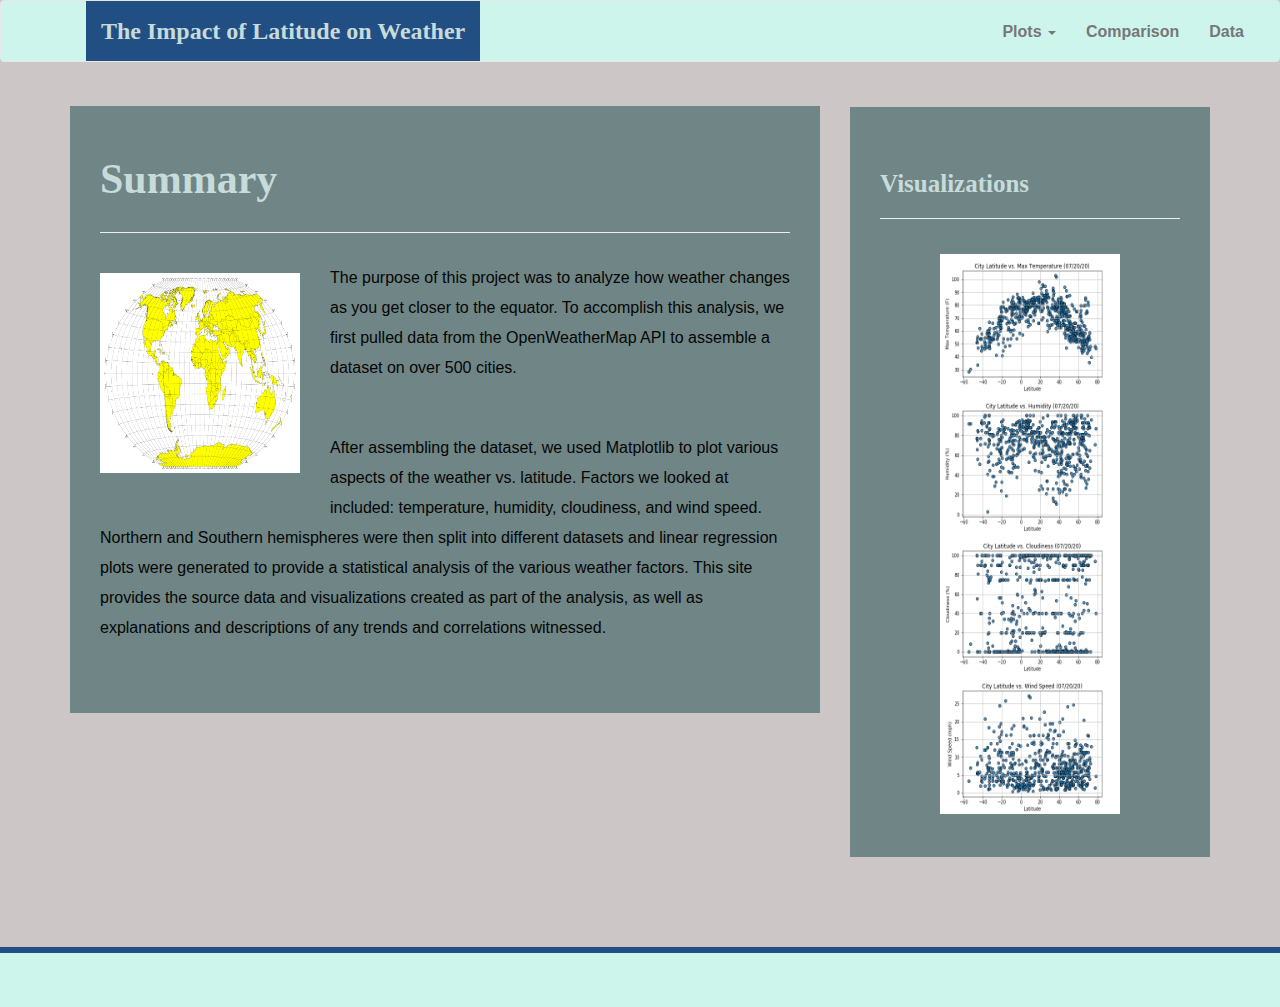
<file: index.html>
<!DOCTYPE html>
<html lang="en-us">
  <head>

    <meta charset="UTF-8">
    <meta name="viewport" content="width=device-width, initial-scale=1.0">
    <meta http-equiv="X-UA-Compatible" content="ie=edge">

    <title>Bootstrap Visualization Dashboard</title>

    <!-- Boostrap Stylesheet -->
    <link rel="stylesheet" href="assets/css/bootstrap.min.css" media="screen">

    <!-- Our own CSS stylesheet -->
    <link rel="stylesheet" href="assets/css/styles.css" media="screen">

  </head>

  <body>
    <!-- Start of navbar -->
    <nav class="navbar navbar-default">
      <div class="container-fluid navbar-custom">

        <!-- Adjust toggling of navbar for mobile displays -->
        <div class="row">
          <div class="navbar-header">
            <button type="button" class="navbar-toggle collapsed" data-toggle="collapse" data-target="#bs-example-navbar-collapse-1" aria-expanded="false">
              <span class="sr-only">Toggle Navigation</span>
              <span class="icon-bar"></span>
              <span class="icon-bar"></span>
              <span class="icon-bar"></span>
            </button>
            <div class="col-xs-12 phone-nav">
              <a class="navbar-brand" href="#" id="logo">The Impact of Latitude on Weather</a>
            </div>
          </div>

          <!-- Collect the nav links, forms, and other content for toggling -->
          <div class="collapse navbar-collapse" id="bs-example-navbar-collapse-1">
            <ul class="nav navbar-nav navbar-right navbar-right-custom">
              <li class="dropdown">
                <a href="#" class="dropdown-toggle" data-toggle="dropdown" role="button" aria-haspopup="true" aria-expanded="false">Plots <span class="caret"></span></a>
                <ul class="dropdown-menu">
                 <li><a href="visualizations/temp.html">Max Temperature</a></li>
                  <li><a href="visualizations/humidity.html">Humidity</a></li>
                  <li><a href="visualizations/cloudiness.html">Cloudiness</a></li>
                  <li><a href="visualizations/wind.html">Wind Speed</a></li>
                </ul>
              </li>
              <li><a href="comparison.html">Comparison</a></li>
              <li><a href="data.html">Data</a></li>
            </ul>
          </div><!-- /.navbar-collapse -->
        </div>
      </div><!-- /.container-fluid -->
    </nav>
    <!-- End of navbar -->

    <!-- Start of container -->
    <div class="container">
      <section class="row">
        <div class="col-md-8">
          <article class="description-content">
            <h1 class="description-header">Summary</h1>
            <hr class="description-hr"/>
            <img src="assets/images/latitude_world_map.png" alt="" id="description-image"/>
            <p>The purpose of this project was to analyze how weather changes as you get closer to the equator. To accomplish this analysis, we first pulled data from the OpenWeatherMap API to assemble a dataset on over 500 cities.</p>
            <p>After assembling the dataset, we used Matplotlib to plot various aspects of the weather vs. latitude. Factors we looked at included: temperature, humidity, cloudiness, and wind speed. Northern and Southern hemispheres were then split into different datasets and linear regression plots were generated to provide a statistical analysis of the various weather factors. This site provides the source data and visualizations created as part of the analysis, as well as explanations and descriptions of any trends and correlations witnessed.</p>
          </article>
        </div>
        <div class="col-md-4">

          <!-- Start of Visualizations imageNav Area -->
          <section id="imageNav-area">
            <div class="imageNav-content">
              <h2 class="imageNav-header">Visualizations</h2>
              <hr />
              <div id="images">
                <a href="visualizations/temp.html"><img src="assets/images/latitude_vs_temp.png" alt="Latitude vs. Max Temperature" class="imageNav-photo"></a>
                <a href="visualizations/humidity.html"><img src="assets/images/latitude_vs_humidity.png" alt="Latitude vs. Humidity" class="imageNav-photo"></a>
                <a href="visualizations/cloudiness.html"><img src="assets/images/latitude_vs_cloudiness.png" alt="Latitude vs. Cloudiness" class="imageNav-photo"></a>
                <a href="visualizations/wind.html"><img src="assets/images/latitude_vs_windspeed.png" alt="Latitude vs. Wind Speed" class="imageNav-photo"></a>
              </div>
            </div>
          </section>
          <!-- End of the Visualizations imageNav Area -->

        </div>
      </section>
    </div>
    <!-- End of container -->

    <!-- Start of footer -->
    <footer class="footer navbar-fixed-bottom">
      <div class="two-toned-footer-color"></div>
    </footer>
    <!-- End of footer -->

    <!-- jQuery CDN -->
    <script type="text/javascript" src="https://code.jquery.com/jquery-2.1.4.min.js"></script>

    <!-- Bootstrap CDN -->
    <script src="https://maxcdn.bootstrapcdn.com/bootstrap/3.3.6/js/bootstrap.min.js"></script>
  </body>

</html>
</file>
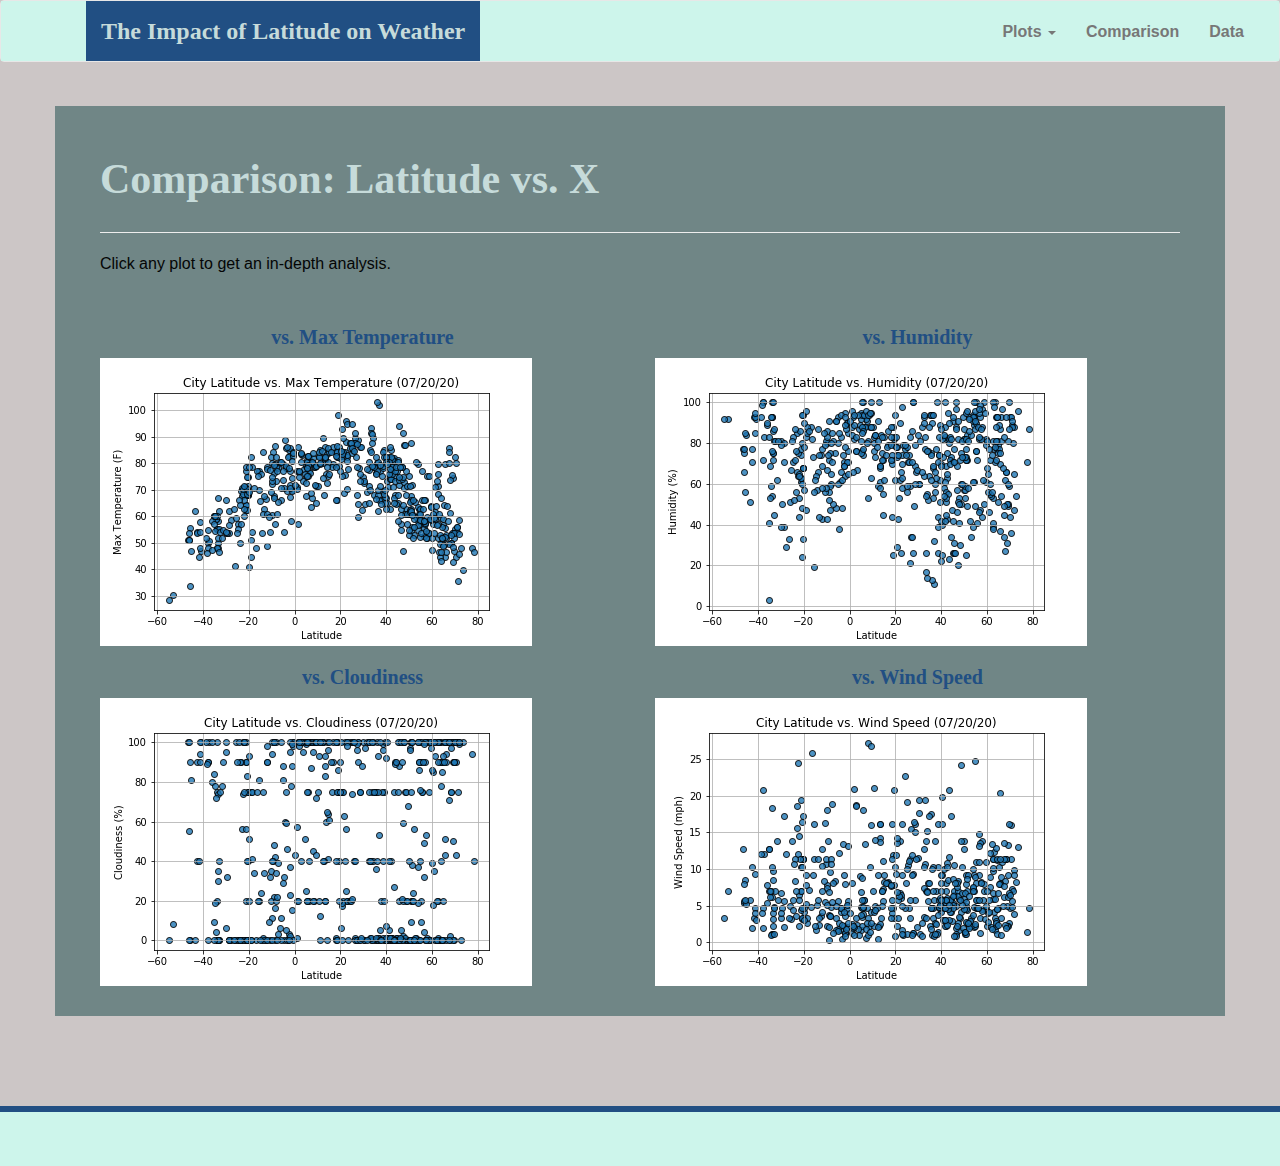
<file: comparison.html>
<!DOCTYPE html>
<html lang="en-us">
  <head>

    <meta charset="UTF-8">
    <meta name="viewport" content="width=device-width, initial-scale=1.0">
    <meta http-equiv="X-UA-Compatible" content="ie=edge">
    <meta name="google" content="notranslate">

    <title>Bootstrap Visualization Dashboard</title>

    <!-- Boostrap Stylesheet -->
    <link rel="stylesheet" href="assets/css/bootstrap.min.css" media="screen">

    <!-- Our own CSS stylesheet -->
    <link rel="stylesheet" href="assets/css/styles.css" media="screen">

  </head>

  <body>
    <!-- Start of navbar -->
    <nav class="navbar navbar-default">
      <div class="container-fluid navbar-custom">

        <!-- Adjust toggling of navbar for mobile displays -->
        <div class="row">
          <div class="navbar-header">
            <button type="button" class="navbar-toggle collapsed" data-toggle="collapse" data-target="#bs-example-navbar-collapse-1" aria-expanded="false">
              <span class="sr-only">Toggle Navigation</span>
              <span class="icon-bar"></span>
              <span class="icon-bar"></span>
              <span class="icon-bar"></span>
            </button>
            <div class="col-xs-12 phone-nav">
              <a class="navbar-brand" href="index.html" id="logo">The Impact of Latitude on Weather</a>
            </div>
          </div>

          <!-- Collect the nav links, forms, and other content for toggling -->
          <div class="collapse navbar-collapse" id="bs-example-navbar-collapse-1">
            <ul class="nav navbar-nav navbar-right navbar-right-custom">
              <li class="dropdown">
                <a href="#" class="dropdown-toggle" data-toggle="dropdown" role="button" aria-haspopup="true" aria-expanded="false">Plots <span class="caret"></span></a>
                <ul class="dropdown-menu">
                 <li><a href="visualizations/temp.html">Max Temperature</a></li>
                  <li><a href="visualizations/humidity.html">Humidity</a></li>
                  <li><a href="visualizations/cloudiness.html">Cloudiness</a></li>
                  <li><a href="visualizations/wind.html">Wind Speed</a></li>
                </ul>
              </li>
              <li><a href="comparison.html">Comparison</a></li>
              <li><a href="data.html">Data</a></li>
            </ul>
          </div><!-- /.navbar-collapse -->
        </div>
      </div><!-- /.container-fluid -->
    </nav>
    <!-- End of navbar -->

    <!-- Start of container -->
    <div class="container">
      <article class="description-content row">
        <div class="col-xs-12">
          <h1 class="description-header">Comparison: Latitude vs. X</h1>
          <hr class="description-hr"/>
          <p class="description-text">Click any plot to get an in-depth analysis.</p>
        </div>
        <div class="col-md-6">
          <h2 class="comparison-header">vs. Max Temperature</h2>
          <a href="visualizations/temp.html"><img src="assets/images/latitude_vs_temp.png" alt="Latitude vs. Max Temperature" class="comparison-image img-responsive"></a>
          <hr class="visible-xs visible-sm">
        </div>
        <div class="col-md-6">
          <h2 class="comparison-header">vs. Humidity</h2>
          <a href="visualizations/humidity.html"><img src="assets/images/latitude_vs_humidity.png" alt="Latitude vs. Humidity" class="comparison-image img-responsive"></a>
          <hr class="visible-xs visible-sm">
        </div>
        <div class="col-md-6">
          <h2 class="comparison-header">vs. Cloudiness</h2>
          <a href="visualizations/cloudiness.html"><img src="assets/images/latitude_vs_cloudiness.png" alt="Latitude vs. Cloudiness" class="comparison-image img-responsive"></a>
          <hr class="visible-xs visible-sm">
        </div>
        <div class="col-md-6">
          <h2 class="comparison-header">vs. Wind Speed</h2>
          <a href="visualizations/wind.html"><img src="assets/images/latitude_vs_windspeed.png" alt="Latitude vs. Wind Speed" class="comparison-image img-responsive"></a>
        </div>
      </article>
    </div>
    <!-- End of container  -->

    <!-- Start of footer -->
    <footer class="footer navbar-fixed-bottom">
      <div class="two-toned-footer-color"></div>
    </footer>
    <!-- End of footer -->

    <!-- jQuery CDN -->
    <script type="text/javascript" src="https://code.jquery.com/jquery-2.1.4.min.js"></script>

    <!-- Bootstrap CDN -->
    <script src="https://maxcdn.bootstrapcdn.com/bootstrap/3.3.6/js/bootstrap.min.js"></script>
  </body>

</html>
</file>
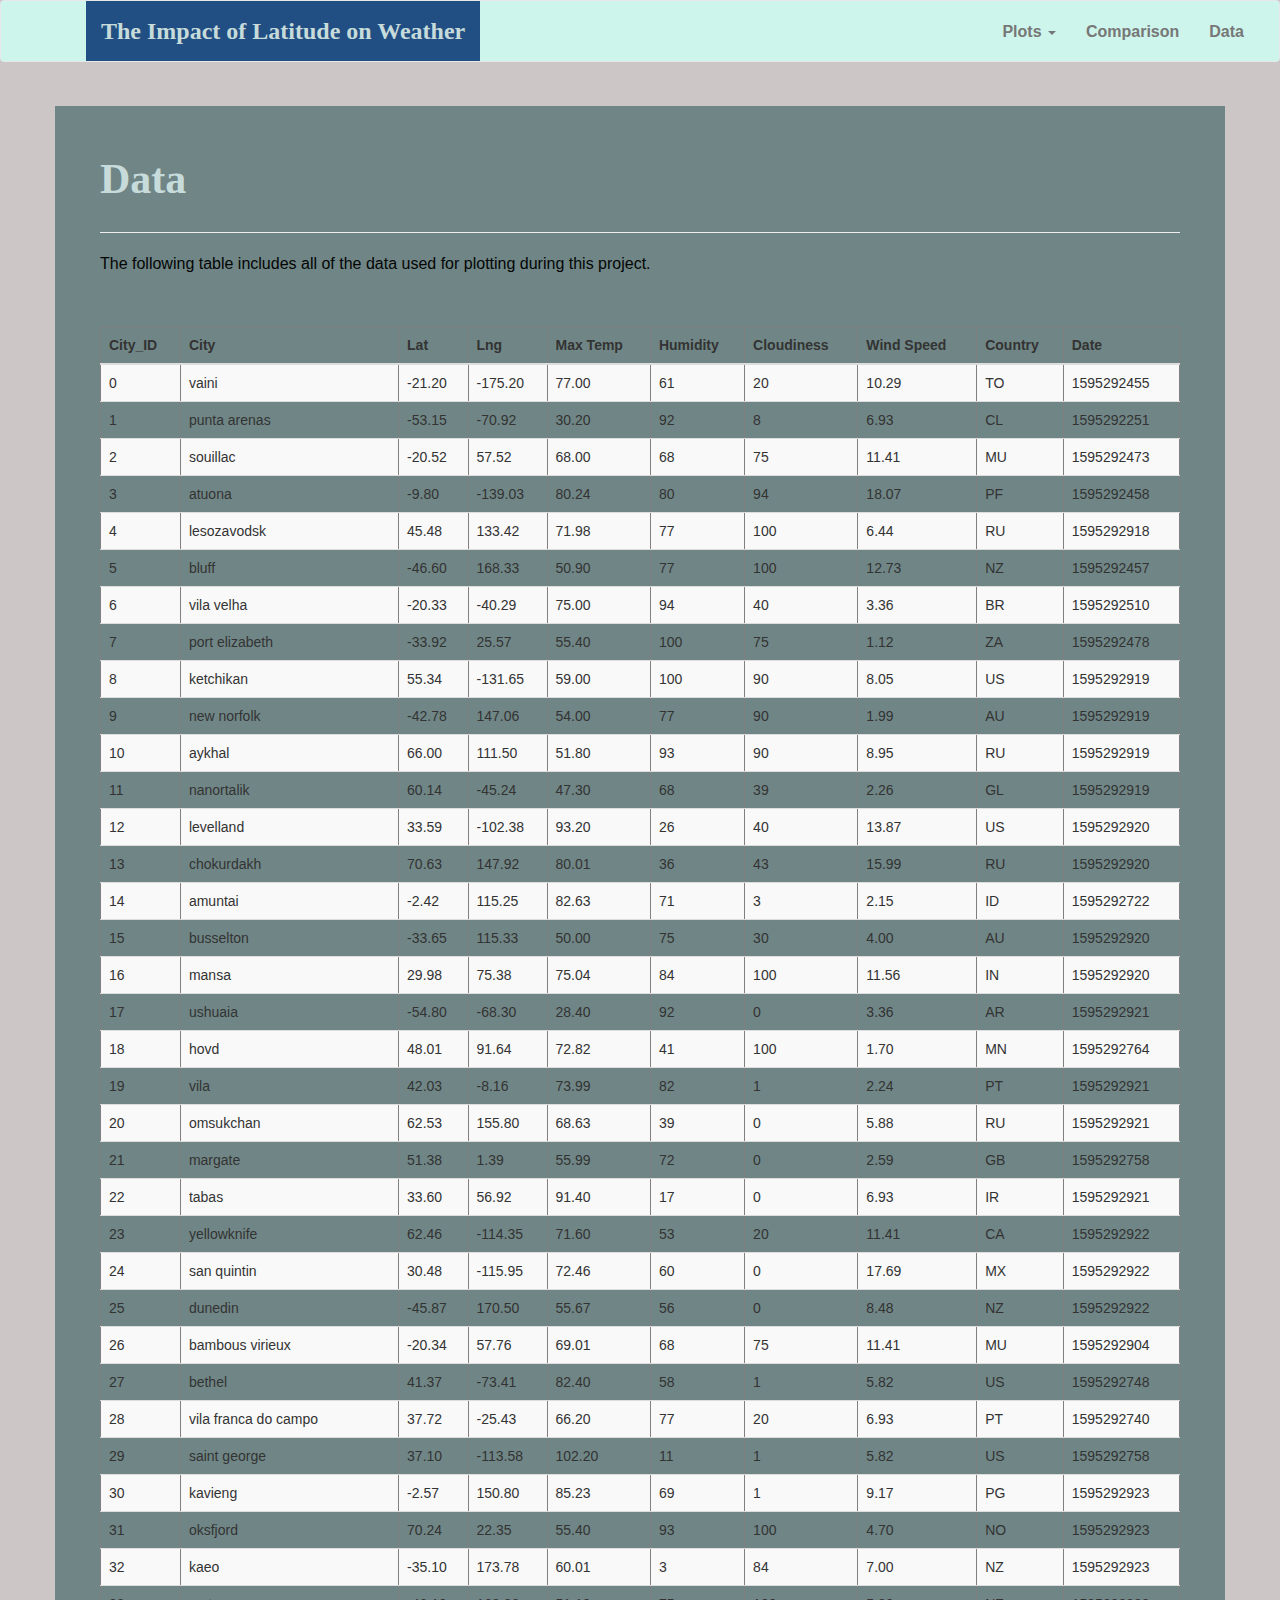
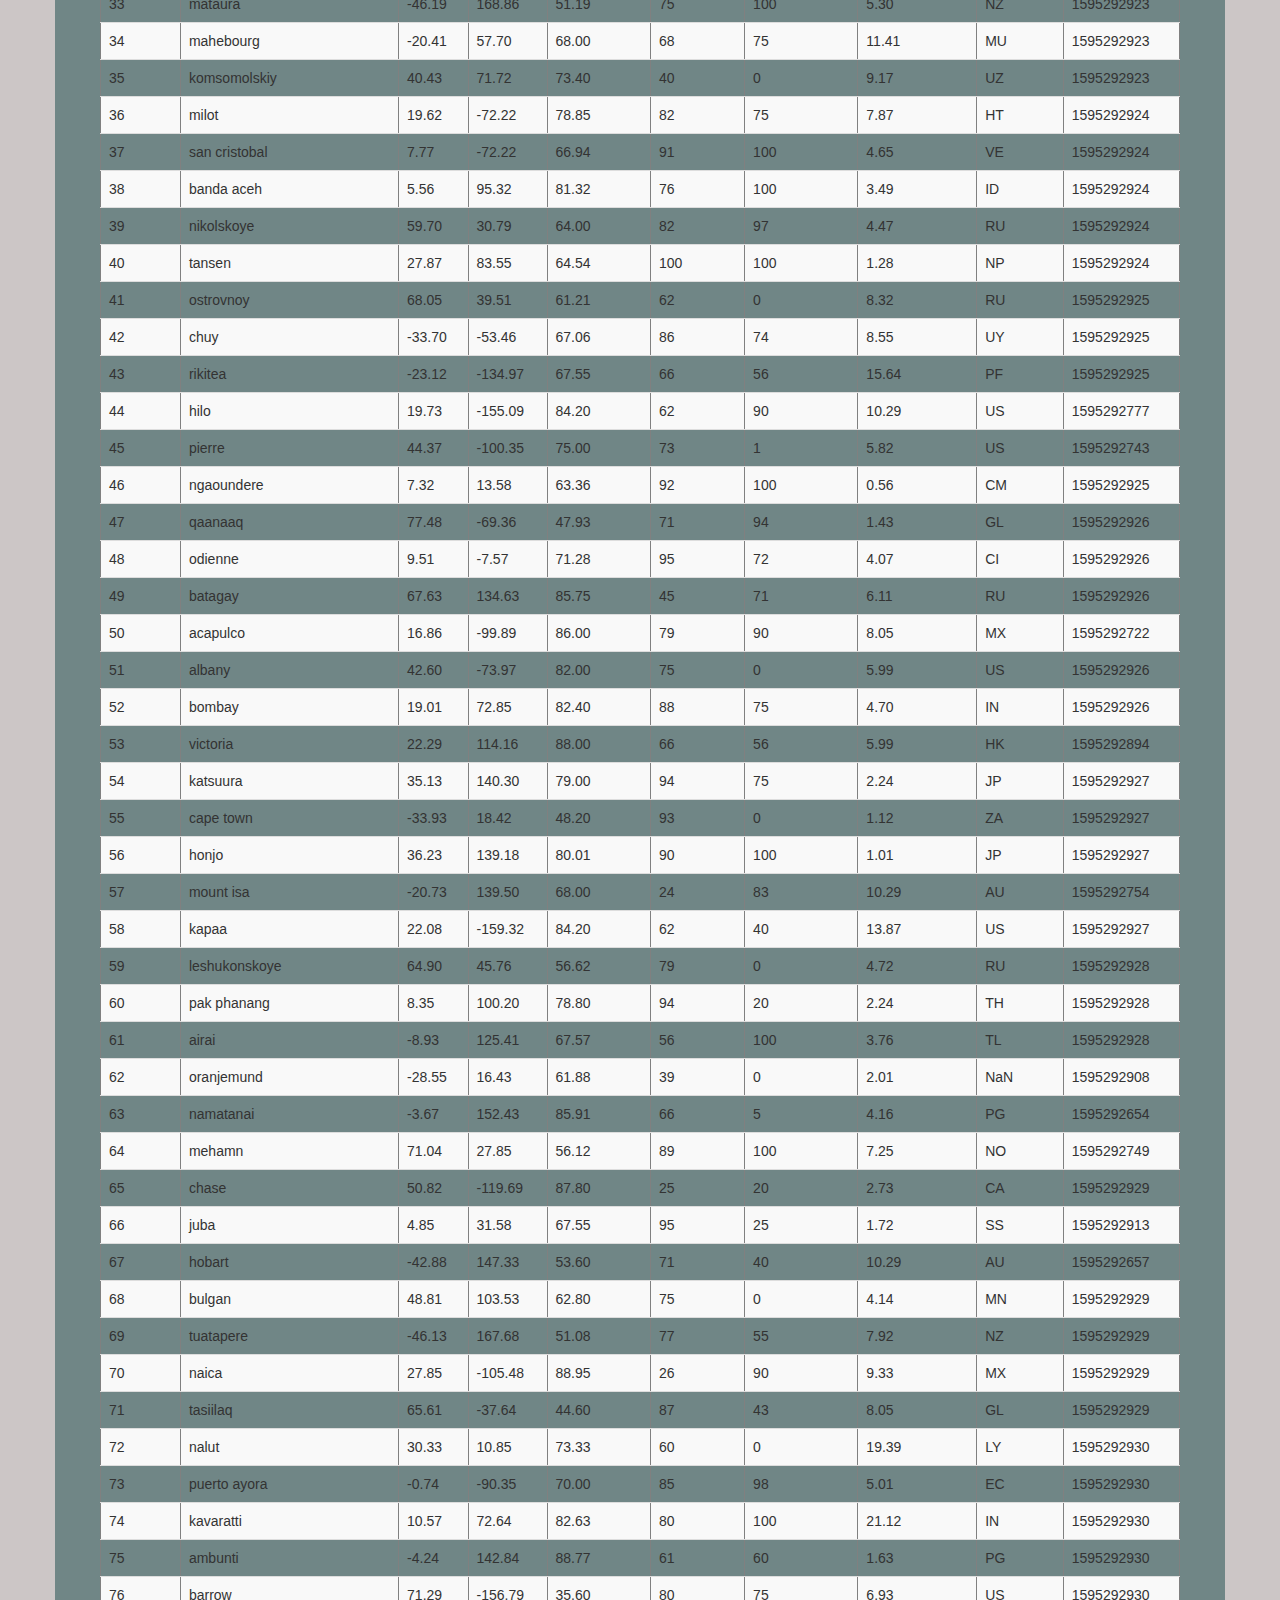
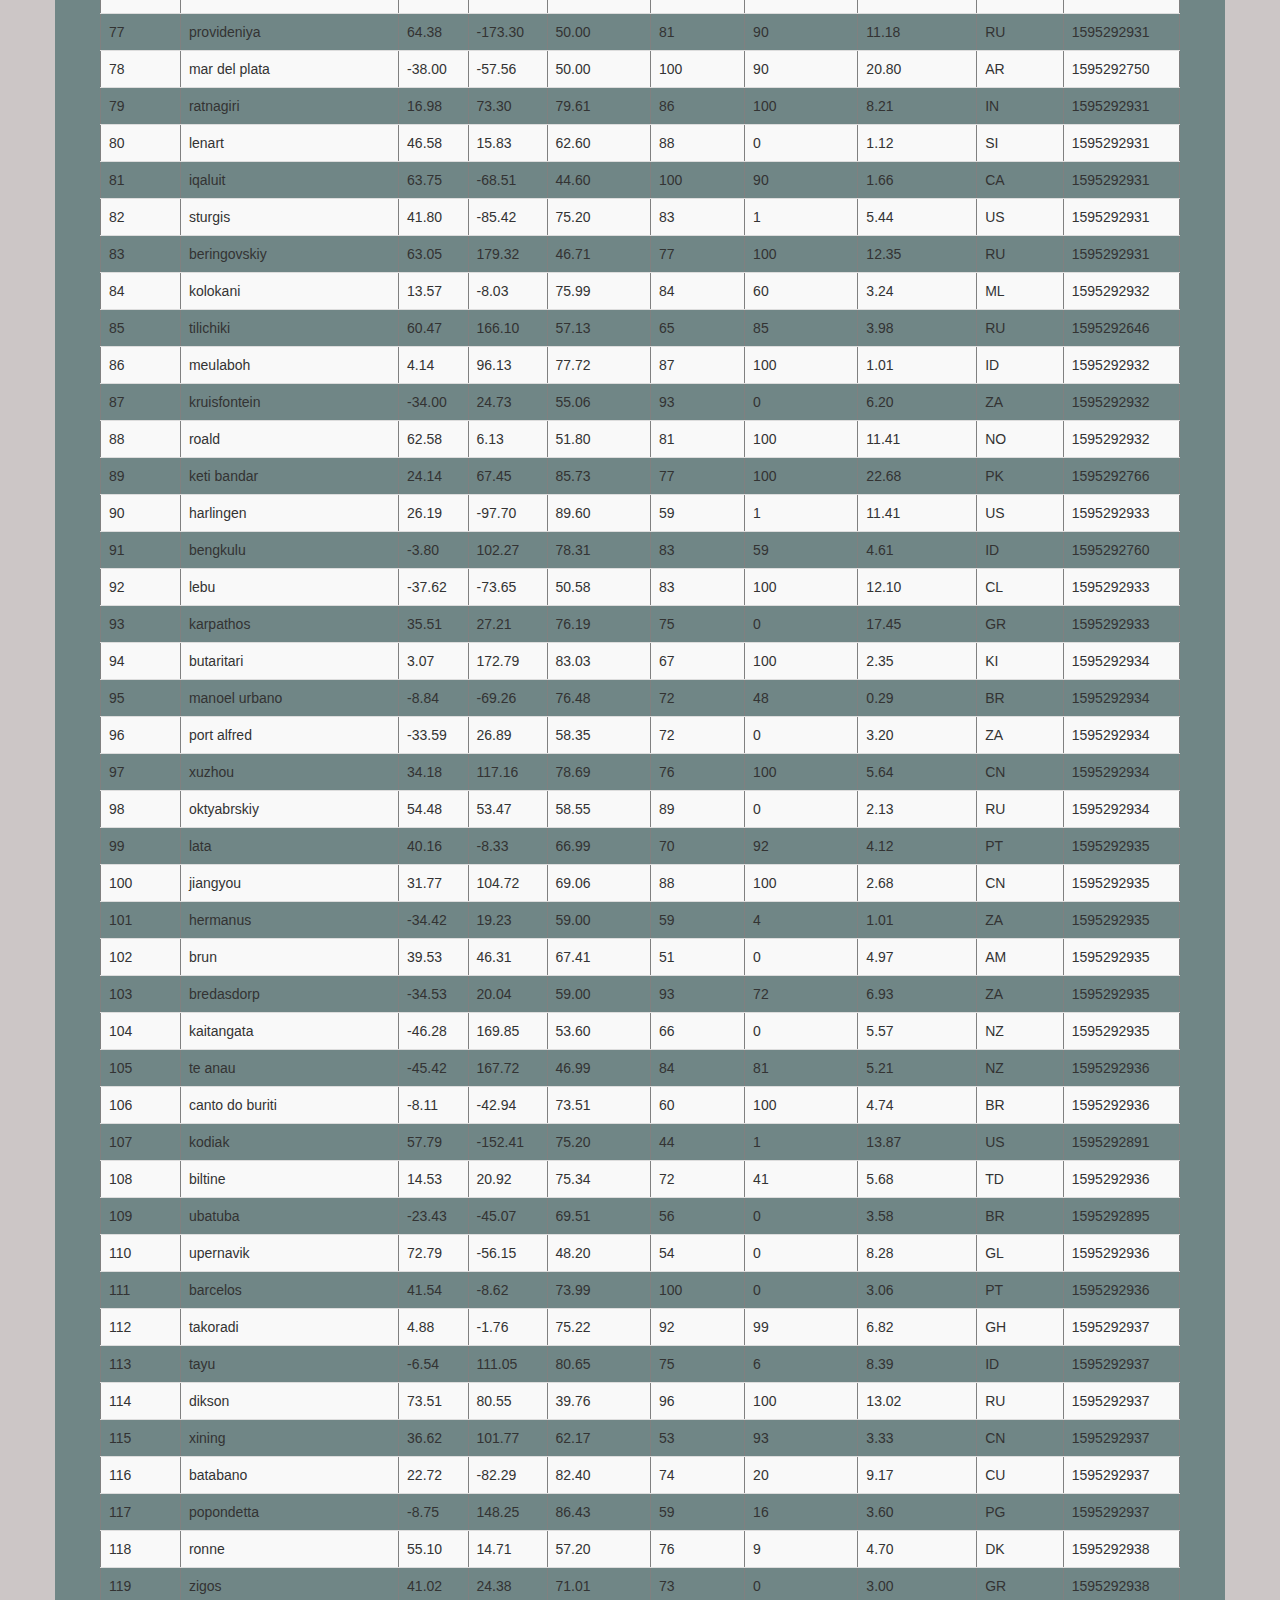
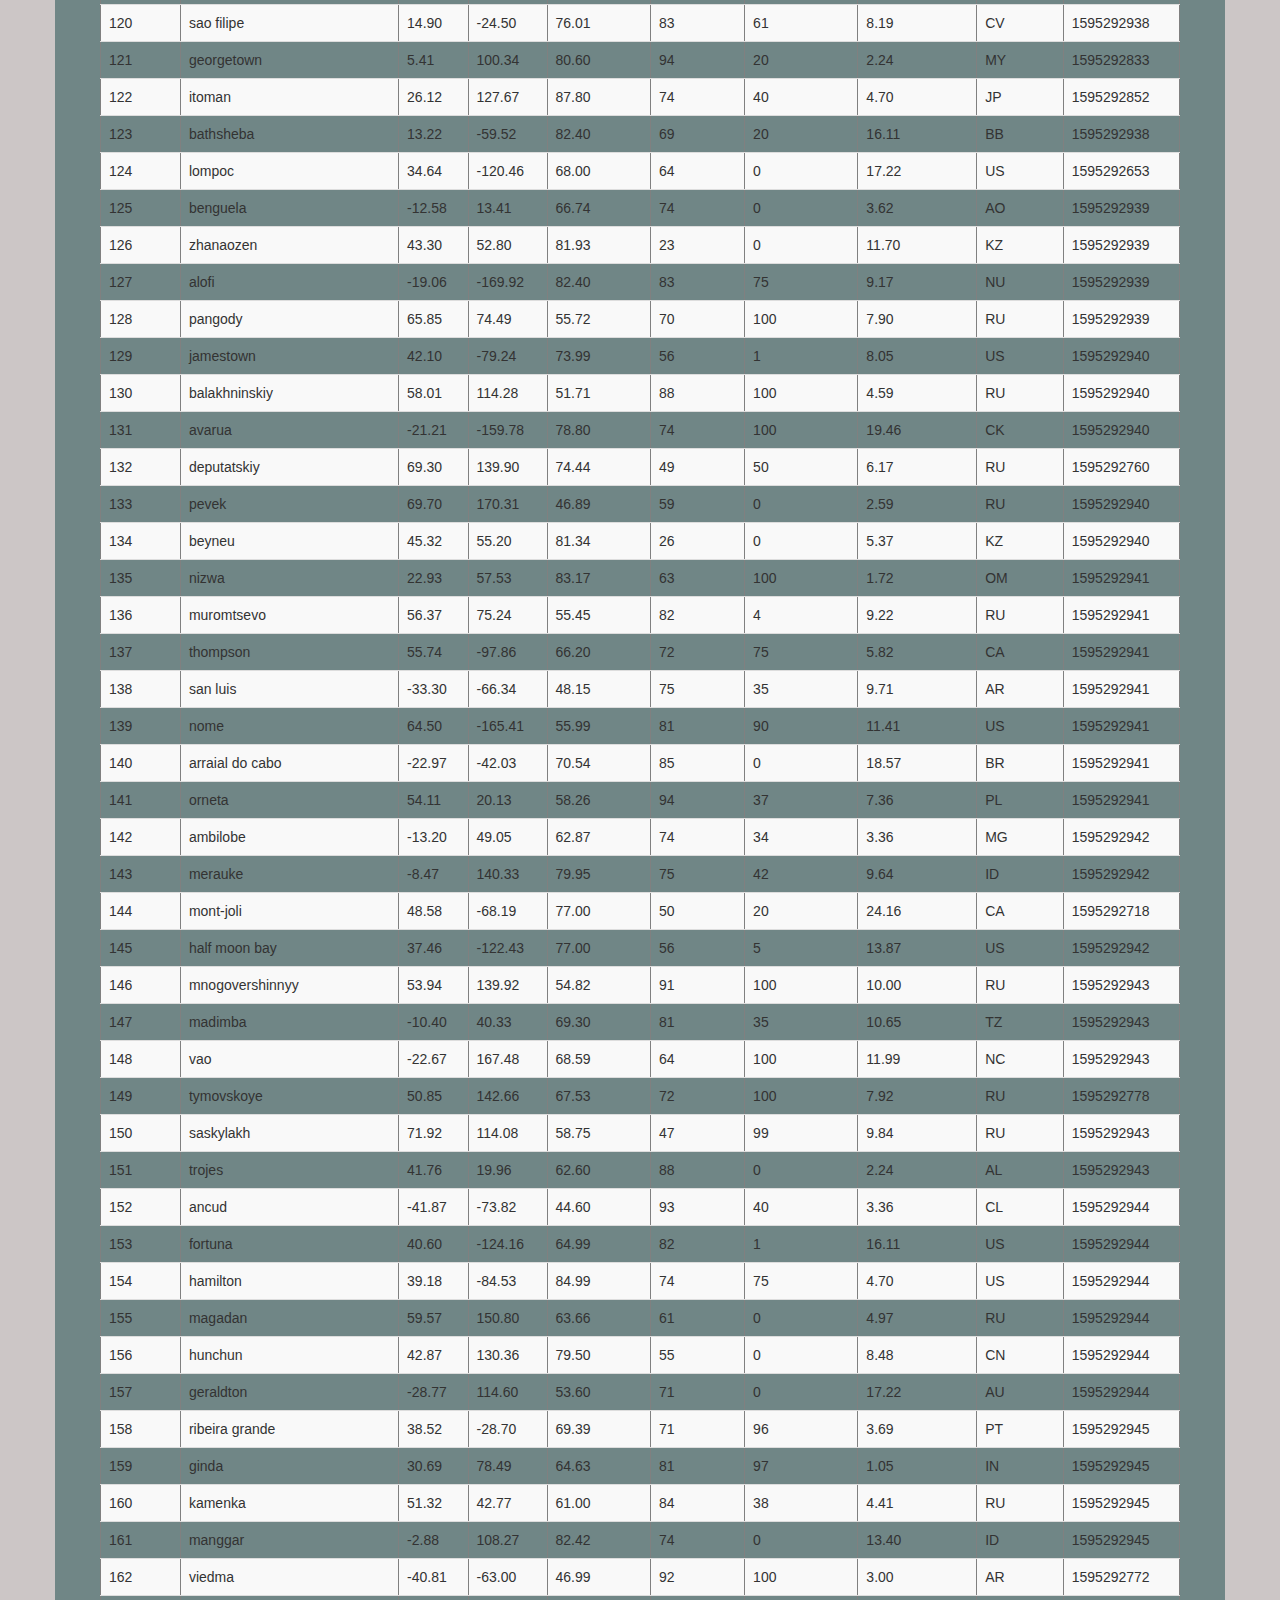
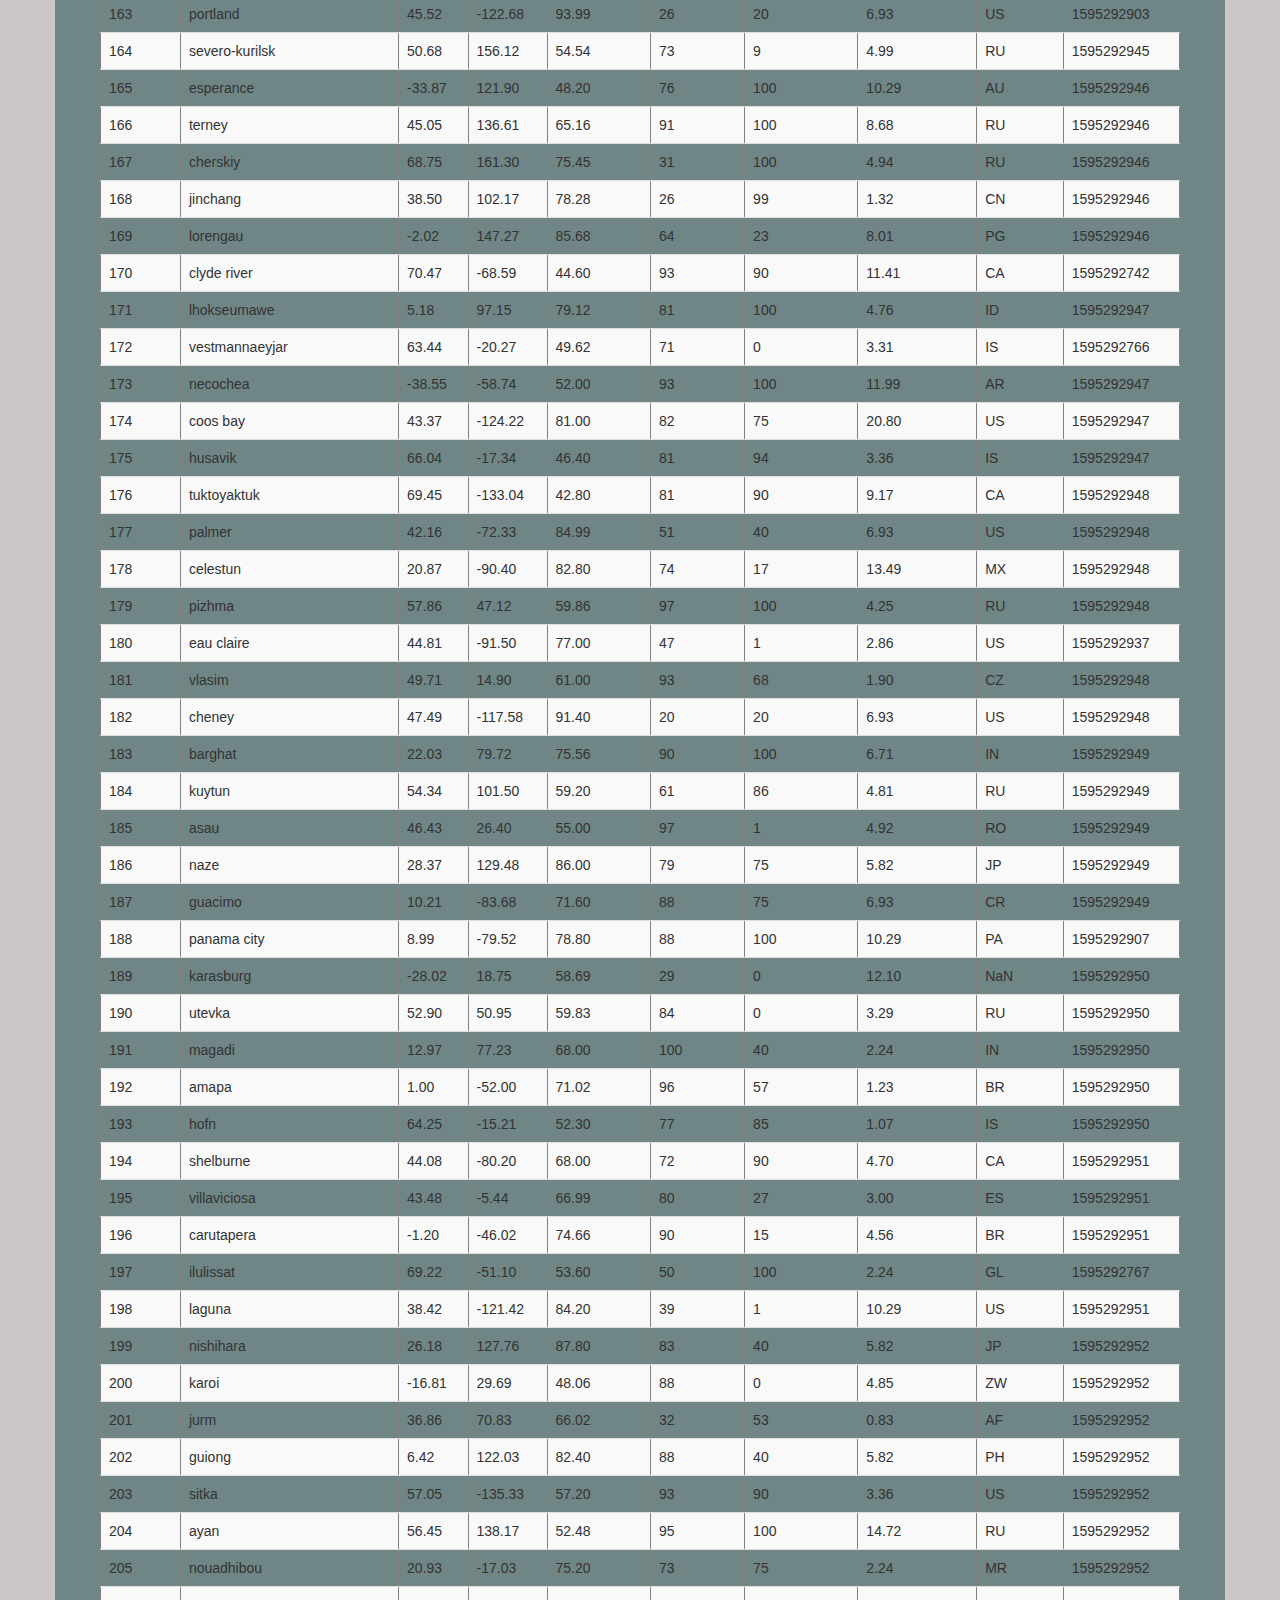
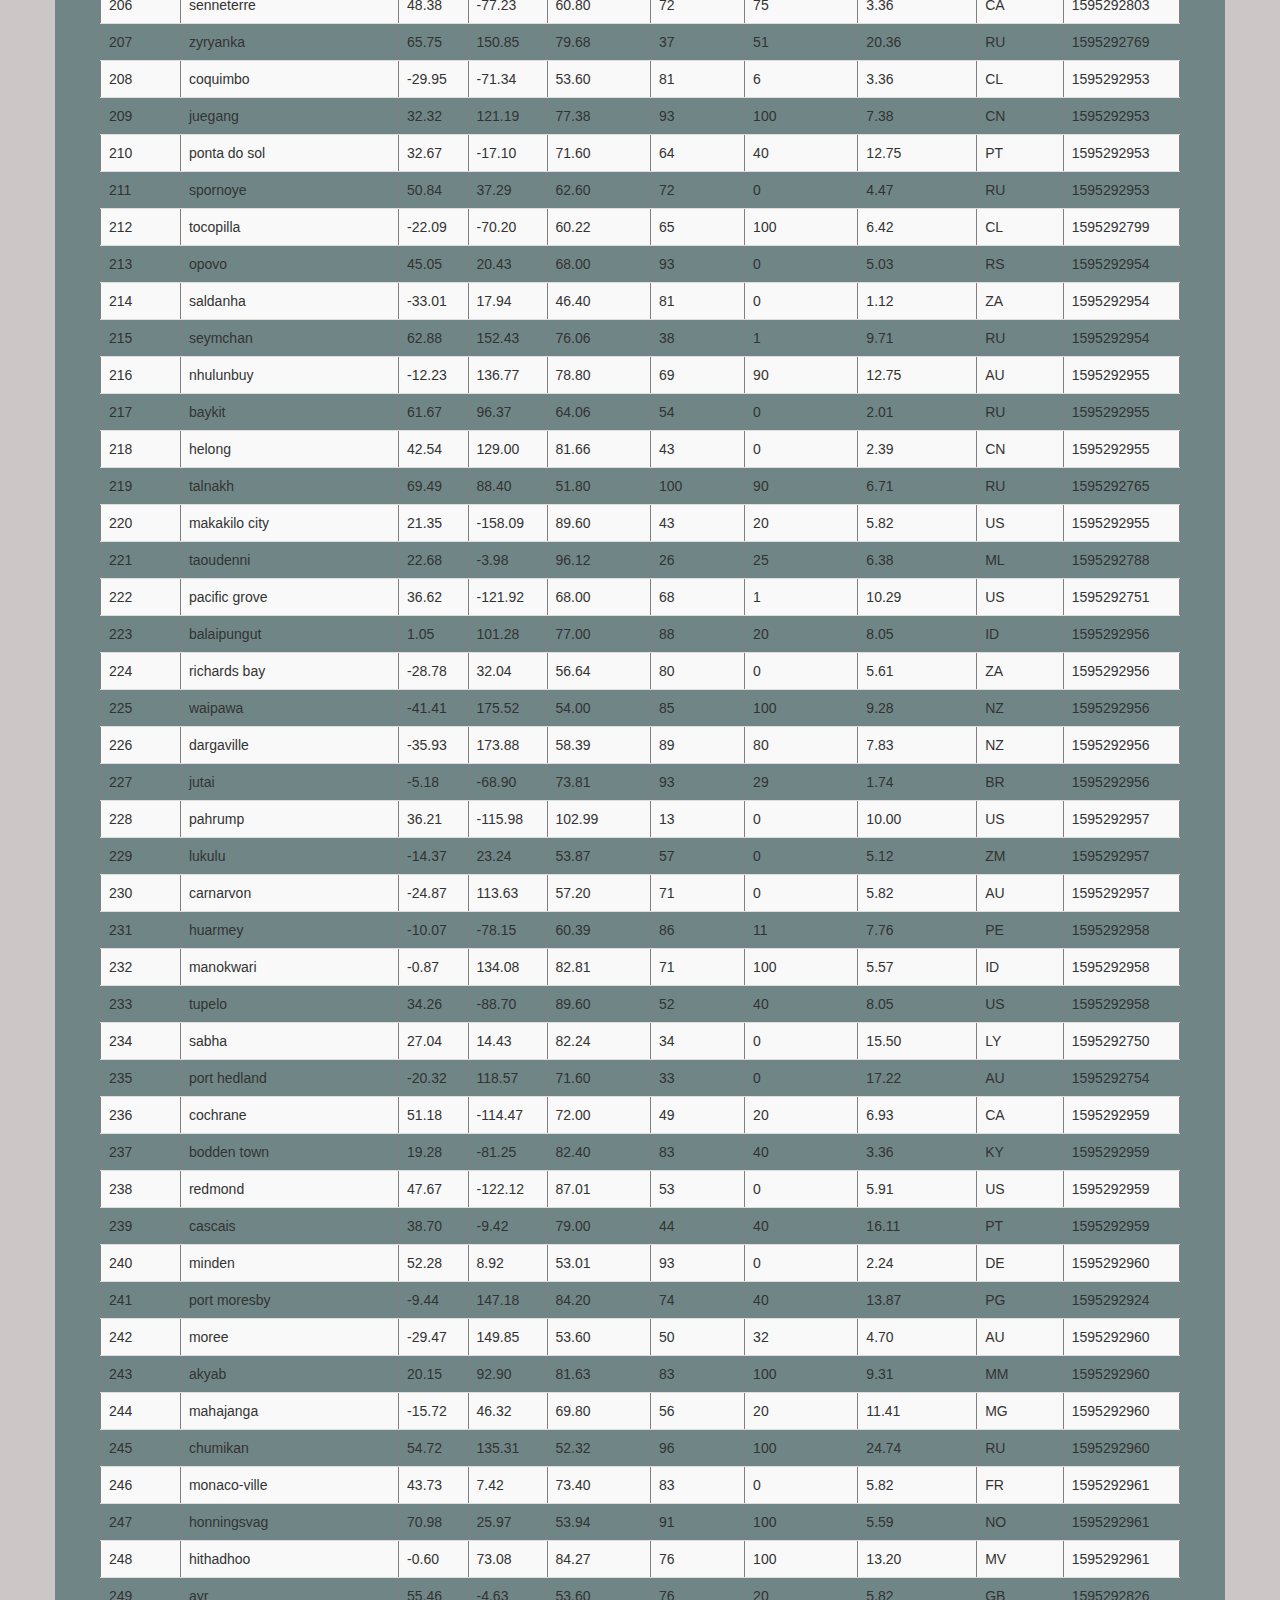
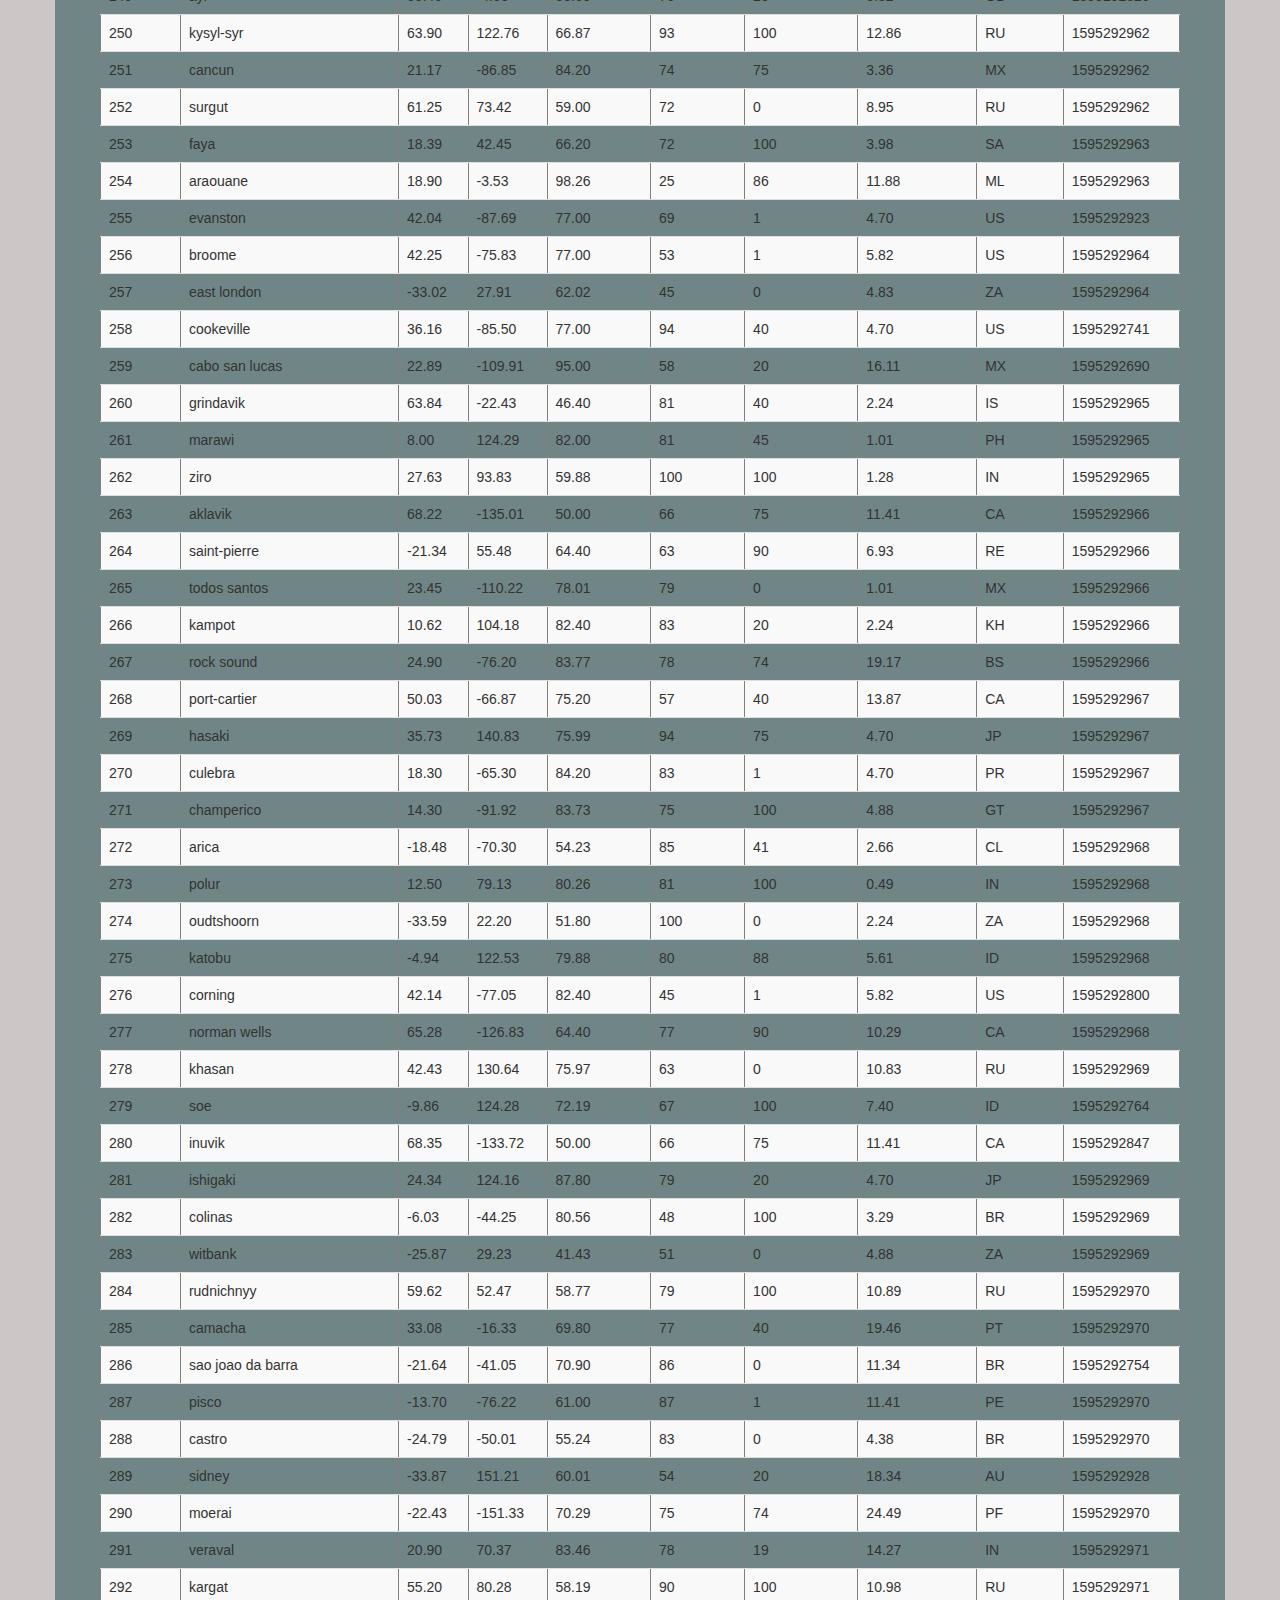
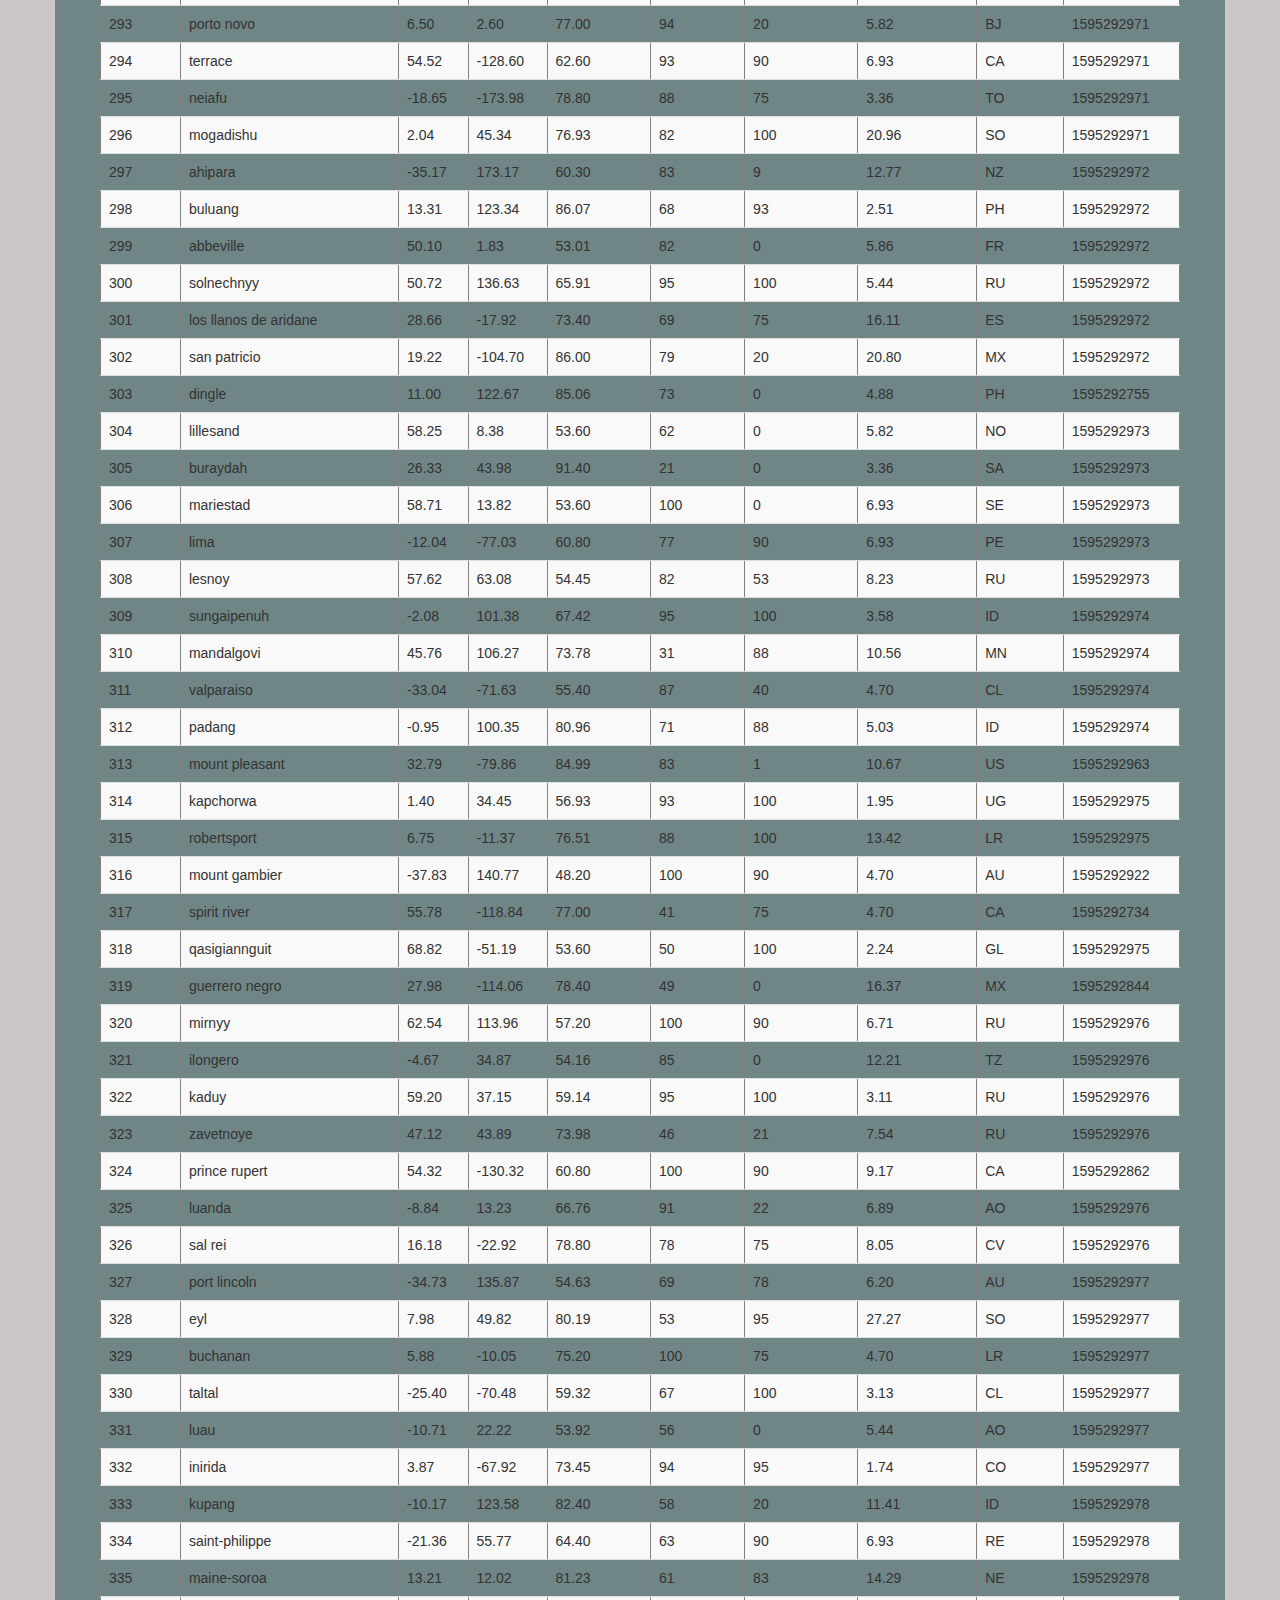
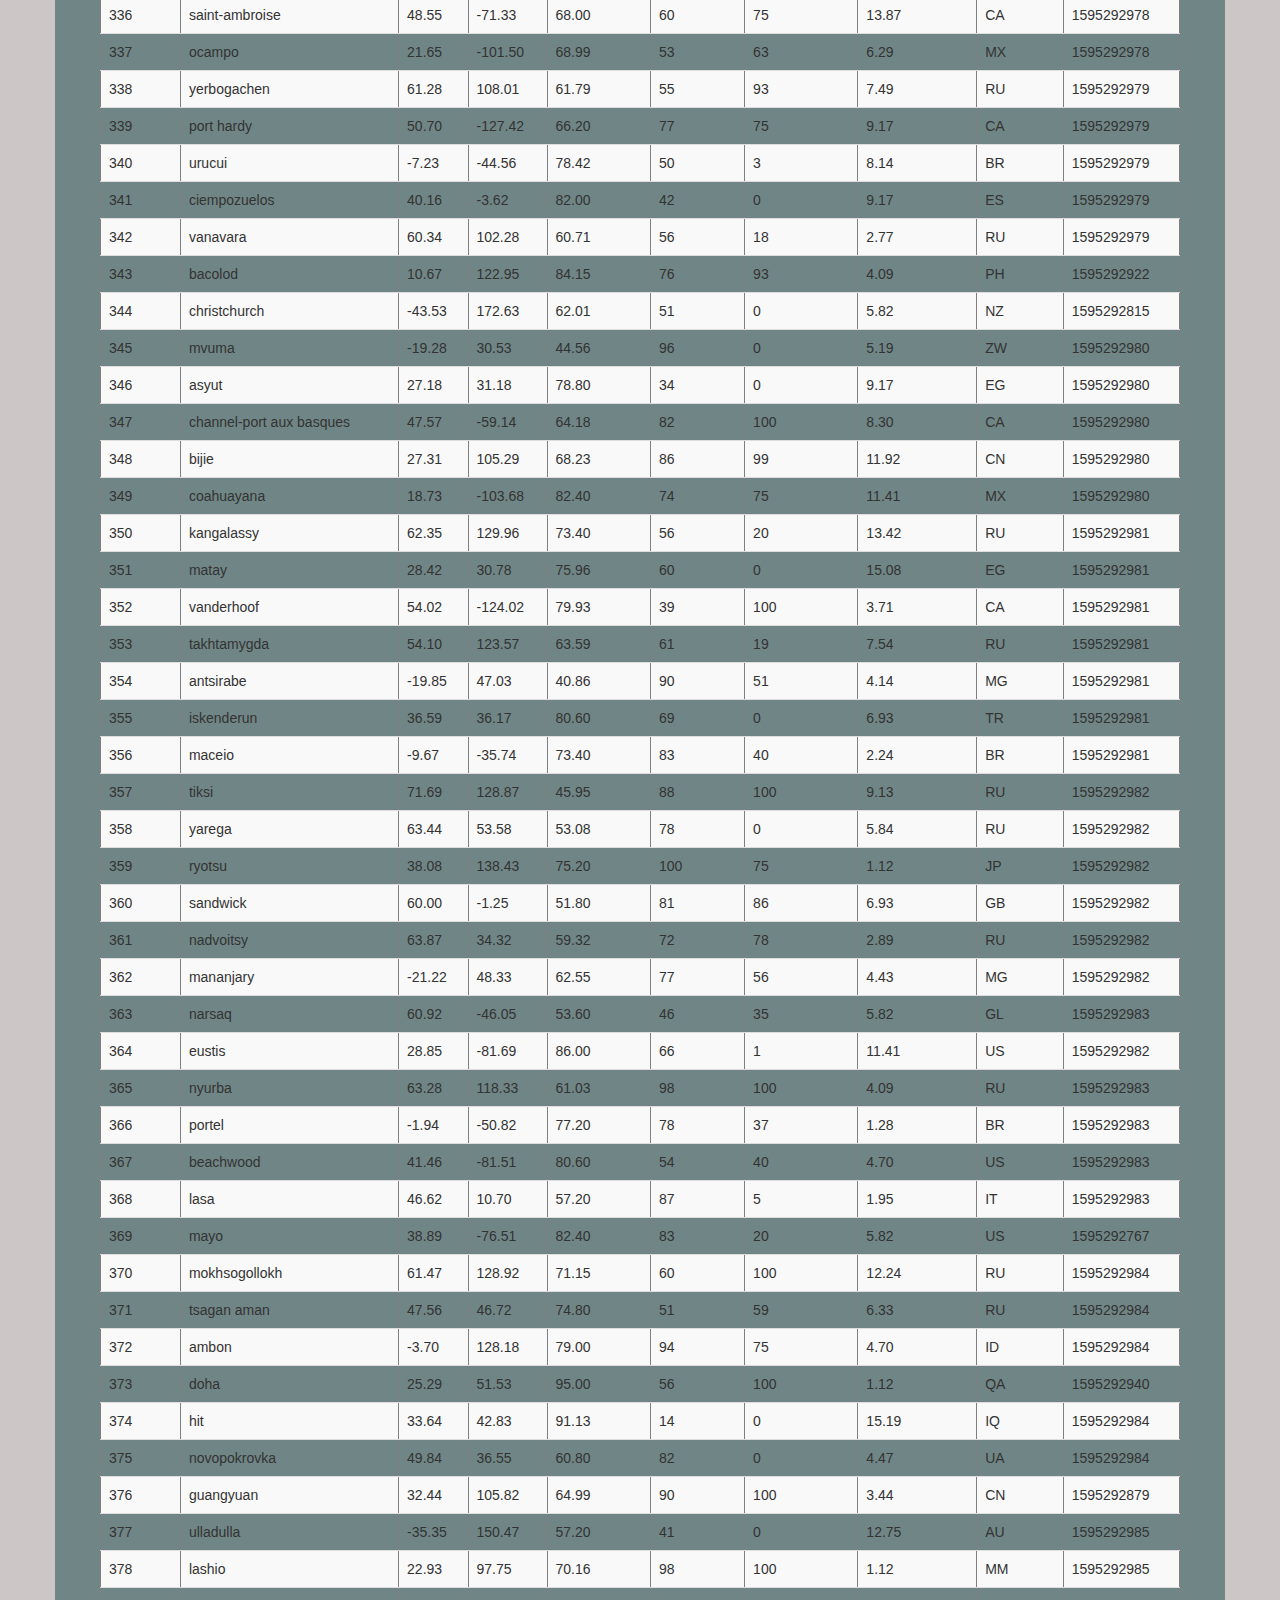
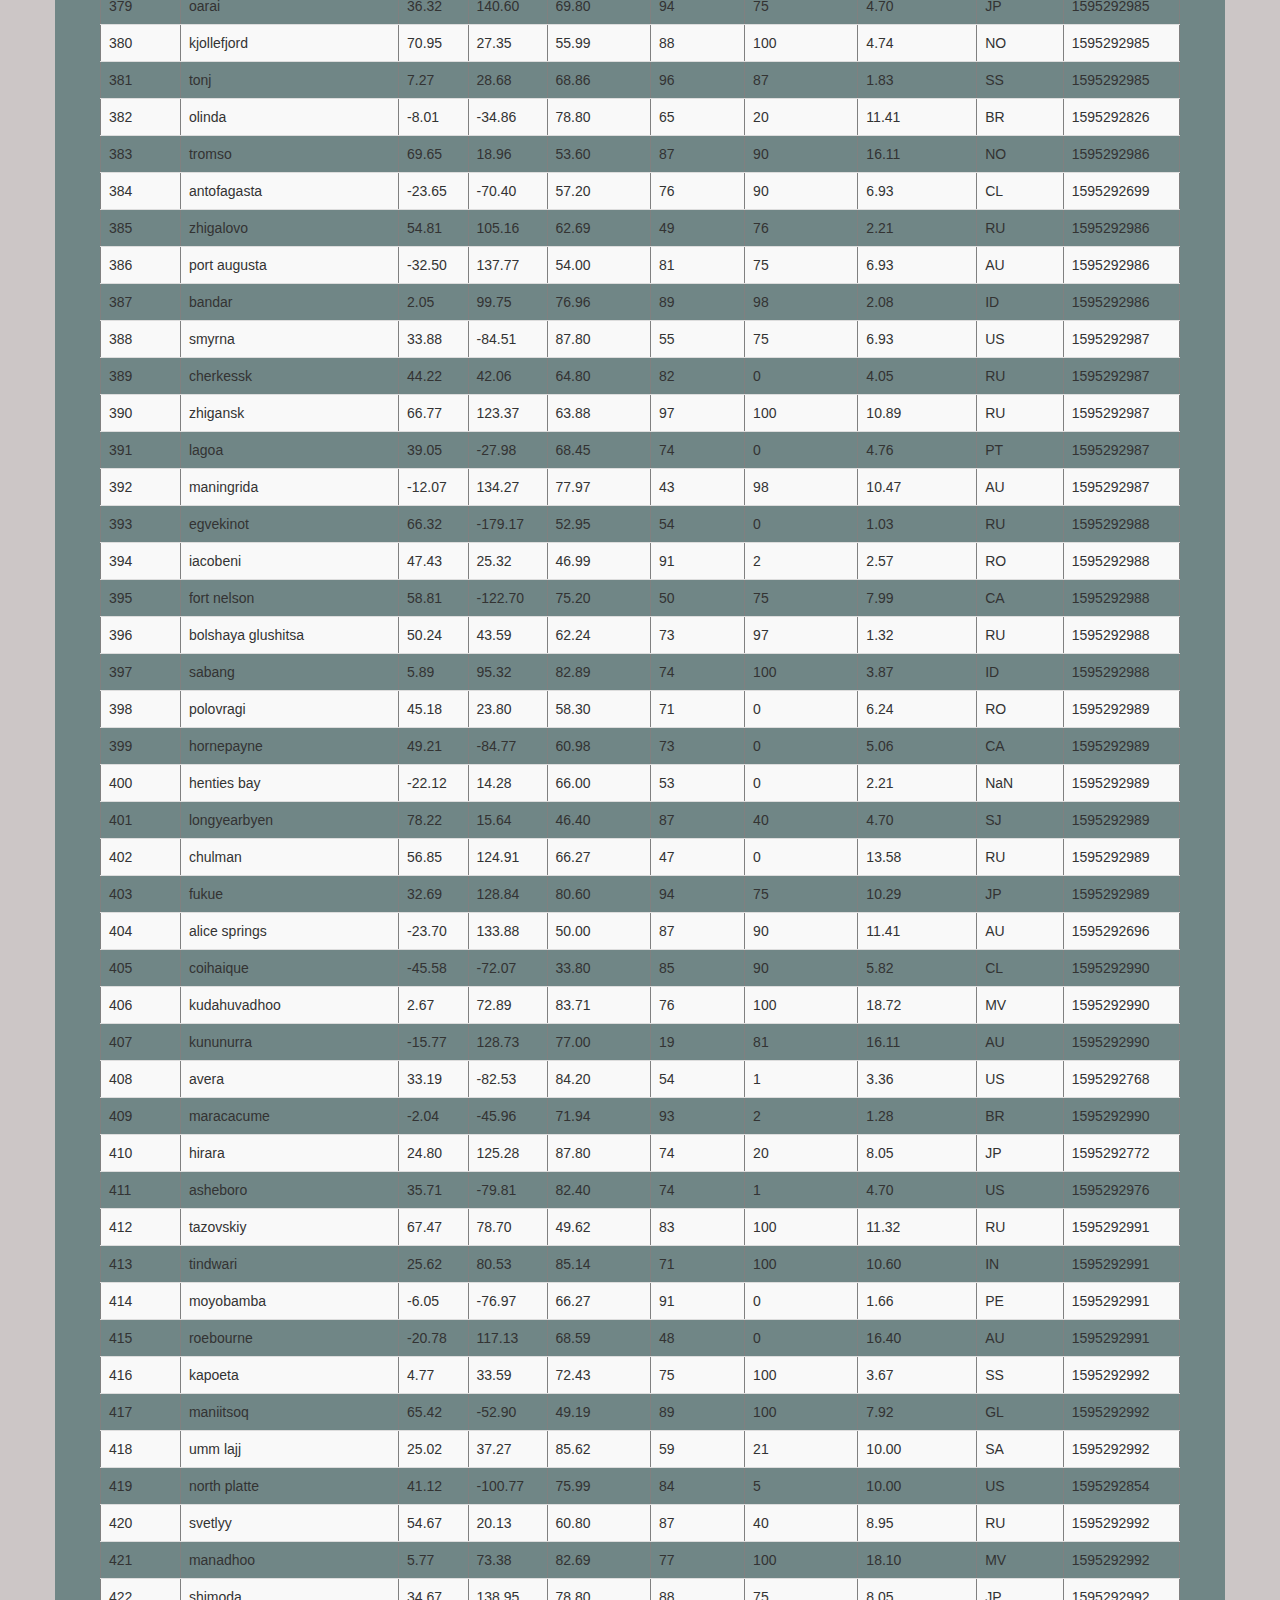
<file: data.html>
<!DOCTYPE html>
<html lang="en-us">
  <head>

    <meta charset="UTF-8">
    <meta name="viewport" content="width=device-width, initial-scale=1.0">
    <meta http-equiv="X-UA-Compatible" content="ie=edge">

    <title>Bootstrap Visualization Dashboard</title>

    <!-- Boostrap Stylesheet -->
    <link rel="stylesheet" href="assets/css/bootstrap.min.css" media="screen">

    <!-- Our own CSS stylesheet -->
    <link rel="stylesheet" href="assets/css/styles.css" media="screen">

  </head>

  <body>
    <!-- Start of navbar -->
    <nav class="navbar navbar-default">
      <div class="container-fluid navbar-custom">

        <!-- Adjust toggling of navbar for mobile displays -->
        <div class="row">
          <div class="navbar-header">
            <button type="button" class="navbar-toggle collapsed" data-toggle="collapse" data-target="#bs-example-navbar-collapse-1" aria-expanded="false">
              <span class="sr-only">Toggle Navigation</span>
              <span class="icon-bar"></span>
              <span class="icon-bar"></span>
              <span class="icon-bar"></span>
            </button>
            <div class="col-xs-12 phone-nav">
              <a class="navbar-brand" href="index.html" id="logo">The Impact of Latitude on Weather</a>
            </div>
          </div>

          <!-- Collect the nav links, forms, and other content for toggling -->
          <div class="collapse navbar-collapse" id="bs-example-navbar-collapse-1">
            <ul class="nav navbar-nav navbar-right navbar-right-custom">
              <li class="dropdown">
                <a href="#" class="dropdown-toggle" data-toggle="dropdown" role="button" aria-haspopup="true" aria-expanded="false">Plots <span class="caret"></span></a>
                <ul class="dropdown-menu">
                 <li><a href="visualizations/temp.html">Max Temperature</a></li>
                  <li><a href="visualizations/humidity.html">Humidity</a></li>
                  <li><a href="visualizations/cloudiness.html">Cloudiness</a></li>
                  <li><a href="visualizations/wind.html">Wind Speed</a></li>
                </ul>
              </li>
              <li><a href="comparison.html">Comparison</a></li>
              <li><a href="data.html">Data</a></li>
            </ul>
          </div><!-- /.navbar-collapse -->
        </div>
      </div><!-- /.container-fluid -->
    </nav>
    <!-- End of navbar -->

    <!-- Start of container -->
    <div class="container">
      <article class="description-content row">
        <div class="col-xs-12">
          <h1 class="description-header">Data</h1>
          <hr class="description-hr"/>
          <p class="description-text">The following table includes all of the data used for plotting during this project.</p>
          <div class="table-responsive">
            <table class="table table-striped table-hover">
              <thead>
                <tr style="text-align: right;">
                    <table border="1" class="dataframe table table-striped table-hover">
                        <thead>
                          <tr style="text-align: right;">
                            <th>City_ID</th>
                            <th>City</th>
                            <th>Lat</th>
                            <th>Lng</th>
                            <th>Max Temp</th>
                            <th>Humidity</th>
                            <th>Cloudiness</th>
                            <th>Wind Speed</th>
                            <th>Country</th>
                            <th>Date</th>
                          </tr>
                        </thead>
                        <tbody>
                          <tr>
                            <td>0</td>
                            <td>vaini</td>
                            <td>-21.20</td>
                            <td>-175.20</td>
                            <td>77.00</td>
                            <td>61</td>
                            <td>20</td>
                            <td>10.29</td>
                            <td>TO</td>
                            <td>1595292455</td>
                          </tr>
                          <tr>
                            <td>1</td>
                            <td>punta arenas</td>
                            <td>-53.15</td>
                            <td>-70.92</td>
                            <td>30.20</td>
                            <td>92</td>
                            <td>8</td>
                            <td>6.93</td>
                            <td>CL</td>
                            <td>1595292251</td>
                          </tr>
                          <tr>
                            <td>2</td>
                            <td>souillac</td>
                            <td>-20.52</td>
                            <td>57.52</td>
                            <td>68.00</td>
                            <td>68</td>
                            <td>75</td>
                            <td>11.41</td>
                            <td>MU</td>
                            <td>1595292473</td>
                          </tr>
                          <tr>
                            <td>3</td>
                            <td>atuona</td>
                            <td>-9.80</td>
                            <td>-139.03</td>
                            <td>80.24</td>
                            <td>80</td>
                            <td>94</td>
                            <td>18.07</td>
                            <td>PF</td>
                            <td>1595292458</td>
                          </tr>
                          <tr>
                            <td>4</td>
                            <td>lesozavodsk</td>
                            <td>45.48</td>
                            <td>133.42</td>
                            <td>71.98</td>
                            <td>77</td>
                            <td>100</td>
                            <td>6.44</td>
                            <td>RU</td>
                            <td>1595292918</td>
                          </tr>
                          <tr>
                            <td>5</td>
                            <td>bluff</td>
                            <td>-46.60</td>
                            <td>168.33</td>
                            <td>50.90</td>
                            <td>77</td>
                            <td>100</td>
                            <td>12.73</td>
                            <td>NZ</td>
                            <td>1595292457</td>
                          </tr>
                          <tr>
                            <td>6</td>
                            <td>vila velha</td>
                            <td>-20.33</td>
                            <td>-40.29</td>
                            <td>75.00</td>
                            <td>94</td>
                            <td>40</td>
                            <td>3.36</td>
                            <td>BR</td>
                            <td>1595292510</td>
                          </tr>
                          <tr>
                            <td>7</td>
                            <td>port elizabeth</td>
                            <td>-33.92</td>
                            <td>25.57</td>
                            <td>55.40</td>
                            <td>100</td>
                            <td>75</td>
                            <td>1.12</td>
                            <td>ZA</td>
                            <td>1595292478</td>
                          </tr>
                          <tr>
                            <td>8</td>
                            <td>ketchikan</td>
                            <td>55.34</td>
                            <td>-131.65</td>
                            <td>59.00</td>
                            <td>100</td>
                            <td>90</td>
                            <td>8.05</td>
                            <td>US</td>
                            <td>1595292919</td>
                          </tr>
                          <tr>
                            <td>9</td>
                            <td>new norfolk</td>
                            <td>-42.78</td>
                            <td>147.06</td>
                            <td>54.00</td>
                            <td>77</td>
                            <td>90</td>
                            <td>1.99</td>
                            <td>AU</td>
                            <td>1595292919</td>
                          </tr>
                          <tr>
                            <td>10</td>
                            <td>aykhal</td>
                            <td>66.00</td>
                            <td>111.50</td>
                            <td>51.80</td>
                            <td>93</td>
                            <td>90</td>
                            <td>8.95</td>
                            <td>RU</td>
                            <td>1595292919</td>
                          </tr>
                          <tr>
                            <td>11</td>
                            <td>nanortalik</td>
                            <td>60.14</td>
                            <td>-45.24</td>
                            <td>47.30</td>
                            <td>68</td>
                            <td>39</td>
                            <td>2.26</td>
                            <td>GL</td>
                            <td>1595292919</td>
                          </tr>
                          <tr>
                            <td>12</td>
                            <td>levelland</td>
                            <td>33.59</td>
                            <td>-102.38</td>
                            <td>93.20</td>
                            <td>26</td>
                            <td>40</td>
                            <td>13.87</td>
                            <td>US</td>
                            <td>1595292920</td>
                          </tr>
                          <tr>
                            <td>13</td>
                            <td>chokurdakh</td>
                            <td>70.63</td>
                            <td>147.92</td>
                            <td>80.01</td>
                            <td>36</td>
                            <td>43</td>
                            <td>15.99</td>
                            <td>RU</td>
                            <td>1595292920</td>
                          </tr>
                          <tr>
                            <td>14</td>
                            <td>amuntai</td>
                            <td>-2.42</td>
                            <td>115.25</td>
                            <td>82.63</td>
                            <td>71</td>
                            <td>3</td>
                            <td>2.15</td>
                            <td>ID</td>
                            <td>1595292722</td>
                          </tr>
                          <tr>
                            <td>15</td>
                            <td>busselton</td>
                            <td>-33.65</td>
                            <td>115.33</td>
                            <td>50.00</td>
                            <td>75</td>
                            <td>30</td>
                            <td>4.00</td>
                            <td>AU</td>
                            <td>1595292920</td>
                          </tr>
                          <tr>
                            <td>16</td>
                            <td>mansa</td>
                            <td>29.98</td>
                            <td>75.38</td>
                            <td>75.04</td>
                            <td>84</td>
                            <td>100</td>
                            <td>11.56</td>
                            <td>IN</td>
                            <td>1595292920</td>
                          </tr>
                          <tr>
                            <td>17</td>
                            <td>ushuaia</td>
                            <td>-54.80</td>
                            <td>-68.30</td>
                            <td>28.40</td>
                            <td>92</td>
                            <td>0</td>
                            <td>3.36</td>
                            <td>AR</td>
                            <td>1595292921</td>
                          </tr>
                          <tr>
                            <td>18</td>
                            <td>hovd</td>
                            <td>48.01</td>
                            <td>91.64</td>
                            <td>72.82</td>
                            <td>41</td>
                            <td>100</td>
                            <td>1.70</td>
                            <td>MN</td>
                            <td>1595292764</td>
                          </tr>
                          <tr>
                            <td>19</td>
                            <td>vila</td>
                            <td>42.03</td>
                            <td>-8.16</td>
                            <td>73.99</td>
                            <td>82</td>
                            <td>1</td>
                            <td>2.24</td>
                            <td>PT</td>
                            <td>1595292921</td>
                          </tr>
                          <tr>
                            <td>20</td>
                            <td>omsukchan</td>
                            <td>62.53</td>
                            <td>155.80</td>
                            <td>68.63</td>
                            <td>39</td>
                            <td>0</td>
                            <td>5.88</td>
                            <td>RU</td>
                            <td>1595292921</td>
                          </tr>
                          <tr>
                            <td>21</td>
                            <td>margate</td>
                            <td>51.38</td>
                            <td>1.39</td>
                            <td>55.99</td>
                            <td>72</td>
                            <td>0</td>
                            <td>2.59</td>
                            <td>GB</td>
                            <td>1595292758</td>
                          </tr>
                          <tr>
                            <td>22</td>
                            <td>tabas</td>
                            <td>33.60</td>
                            <td>56.92</td>
                            <td>91.40</td>
                            <td>17</td>
                            <td>0</td>
                            <td>6.93</td>
                            <td>IR</td>
                            <td>1595292921</td>
                          </tr>
                          <tr>
                            <td>23</td>
                            <td>yellowknife</td>
                            <td>62.46</td>
                            <td>-114.35</td>
                            <td>71.60</td>
                            <td>53</td>
                            <td>20</td>
                            <td>11.41</td>
                            <td>CA</td>
                            <td>1595292922</td>
                          </tr>
                          <tr>
                            <td>24</td>
                            <td>san quintin</td>
                            <td>30.48</td>
                            <td>-115.95</td>
                            <td>72.46</td>
                            <td>60</td>
                            <td>0</td>
                            <td>17.69</td>
                            <td>MX</td>
                            <td>1595292922</td>
                          </tr>
                          <tr>
                            <td>25</td>
                            <td>dunedin</td>
                            <td>-45.87</td>
                            <td>170.50</td>
                            <td>55.67</td>
                            <td>56</td>
                            <td>0</td>
                            <td>8.48</td>
                            <td>NZ</td>
                            <td>1595292922</td>
                          </tr>
                          <tr>
                            <td>26</td>
                            <td>bambous virieux</td>
                            <td>-20.34</td>
                            <td>57.76</td>
                            <td>69.01</td>
                            <td>68</td>
                            <td>75</td>
                            <td>11.41</td>
                            <td>MU</td>
                            <td>1595292904</td>
                          </tr>
                          <tr>
                            <td>27</td>
                            <td>bethel</td>
                            <td>41.37</td>
                            <td>-73.41</td>
                            <td>82.40</td>
                            <td>58</td>
                            <td>1</td>
                            <td>5.82</td>
                            <td>US</td>
                            <td>1595292748</td>
                          </tr>
                          <tr>
                            <td>28</td>
                            <td>vila franca do campo</td>
                            <td>37.72</td>
                            <td>-25.43</td>
                            <td>66.20</td>
                            <td>77</td>
                            <td>20</td>
                            <td>6.93</td>
                            <td>PT</td>
                            <td>1595292740</td>
                          </tr>
                          <tr>
                            <td>29</td>
                            <td>saint george</td>
                            <td>37.10</td>
                            <td>-113.58</td>
                            <td>102.20</td>
                            <td>11</td>
                            <td>1</td>
                            <td>5.82</td>
                            <td>US</td>
                            <td>1595292758</td>
                          </tr>
                          <tr>
                            <td>30</td>
                            <td>kavieng</td>
                            <td>-2.57</td>
                            <td>150.80</td>
                            <td>85.23</td>
                            <td>69</td>
                            <td>1</td>
                            <td>9.17</td>
                            <td>PG</td>
                            <td>1595292923</td>
                          </tr>
                          <tr>
                            <td>31</td>
                            <td>oksfjord</td>
                            <td>70.24</td>
                            <td>22.35</td>
                            <td>55.40</td>
                            <td>93</td>
                            <td>100</td>
                            <td>4.70</td>
                            <td>NO</td>
                            <td>1595292923</td>
                          </tr>
                          <tr>
                            <td>32</td>
                            <td>kaeo</td>
                            <td>-35.10</td>
                            <td>173.78</td>
                            <td>60.01</td>
                            <td>3</td>
                            <td>84</td>
                            <td>7.00</td>
                            <td>NZ</td>
                            <td>1595292923</td>
                          </tr>
                          <tr>
                            <td>33</td>
                            <td>mataura</td>
                            <td>-46.19</td>
                            <td>168.86</td>
                            <td>51.19</td>
                            <td>75</td>
                            <td>100</td>
                            <td>5.30</td>
                            <td>NZ</td>
                            <td>1595292923</td>
                          </tr>
                          <tr>
                            <td>34</td>
                            <td>mahebourg</td>
                            <td>-20.41</td>
                            <td>57.70</td>
                            <td>68.00</td>
                            <td>68</td>
                            <td>75</td>
                            <td>11.41</td>
                            <td>MU</td>
                            <td>1595292923</td>
                          </tr>
                          <tr>
                            <td>35</td>
                            <td>komsomolskiy</td>
                            <td>40.43</td>
                            <td>71.72</td>
                            <td>73.40</td>
                            <td>40</td>
                            <td>0</td>
                            <td>9.17</td>
                            <td>UZ</td>
                            <td>1595292923</td>
                          </tr>
                          <tr>
                            <td>36</td>
                            <td>milot</td>
                            <td>19.62</td>
                            <td>-72.22</td>
                            <td>78.85</td>
                            <td>82</td>
                            <td>75</td>
                            <td>7.87</td>
                            <td>HT</td>
                            <td>1595292924</td>
                          </tr>
                          <tr>
                            <td>37</td>
                            <td>san cristobal</td>
                            <td>7.77</td>
                            <td>-72.22</td>
                            <td>66.94</td>
                            <td>91</td>
                            <td>100</td>
                            <td>4.65</td>
                            <td>VE</td>
                            <td>1595292924</td>
                          </tr>
                          <tr>
                            <td>38</td>
                            <td>banda aceh</td>
                            <td>5.56</td>
                            <td>95.32</td>
                            <td>81.32</td>
                            <td>76</td>
                            <td>100</td>
                            <td>3.49</td>
                            <td>ID</td>
                            <td>1595292924</td>
                          </tr>
                          <tr>
                            <td>39</td>
                            <td>nikolskoye</td>
                            <td>59.70</td>
                            <td>30.79</td>
                            <td>64.00</td>
                            <td>82</td>
                            <td>97</td>
                            <td>4.47</td>
                            <td>RU</td>
                            <td>1595292924</td>
                          </tr>
                          <tr>
                            <td>40</td>
                            <td>tansen</td>
                            <td>27.87</td>
                            <td>83.55</td>
                            <td>64.54</td>
                            <td>100</td>
                            <td>100</td>
                            <td>1.28</td>
                            <td>NP</td>
                            <td>1595292924</td>
                          </tr>
                          <tr>
                            <td>41</td>
                            <td>ostrovnoy</td>
                            <td>68.05</td>
                            <td>39.51</td>
                            <td>61.21</td>
                            <td>62</td>
                            <td>0</td>
                            <td>8.32</td>
                            <td>RU</td>
                            <td>1595292925</td>
                          </tr>
                          <tr>
                            <td>42</td>
                            <td>chuy</td>
                            <td>-33.70</td>
                            <td>-53.46</td>
                            <td>67.06</td>
                            <td>86</td>
                            <td>74</td>
                            <td>8.55</td>
                            <td>UY</td>
                            <td>1595292925</td>
                          </tr>
                          <tr>
                            <td>43</td>
                            <td>rikitea</td>
                            <td>-23.12</td>
                            <td>-134.97</td>
                            <td>67.55</td>
                            <td>66</td>
                            <td>56</td>
                            <td>15.64</td>
                            <td>PF</td>
                            <td>1595292925</td>
                          </tr>
                          <tr>
                            <td>44</td>
                            <td>hilo</td>
                            <td>19.73</td>
                            <td>-155.09</td>
                            <td>84.20</td>
                            <td>62</td>
                            <td>90</td>
                            <td>10.29</td>
                            <td>US</td>
                            <td>1595292777</td>
                          </tr>
                          <tr>
                            <td>45</td>
                            <td>pierre</td>
                            <td>44.37</td>
                            <td>-100.35</td>
                            <td>75.00</td>
                            <td>73</td>
                            <td>1</td>
                            <td>5.82</td>
                            <td>US</td>
                            <td>1595292743</td>
                          </tr>
                          <tr>
                            <td>46</td>
                            <td>ngaoundere</td>
                            <td>7.32</td>
                            <td>13.58</td>
                            <td>63.36</td>
                            <td>92</td>
                            <td>100</td>
                            <td>0.56</td>
                            <td>CM</td>
                            <td>1595292925</td>
                          </tr>
                          <tr>
                            <td>47</td>
                            <td>qaanaaq</td>
                            <td>77.48</td>
                            <td>-69.36</td>
                            <td>47.93</td>
                            <td>71</td>
                            <td>94</td>
                            <td>1.43</td>
                            <td>GL</td>
                            <td>1595292926</td>
                          </tr>
                          <tr>
                            <td>48</td>
                            <td>odienne</td>
                            <td>9.51</td>
                            <td>-7.57</td>
                            <td>71.28</td>
                            <td>95</td>
                            <td>72</td>
                            <td>4.07</td>
                            <td>CI</td>
                            <td>1595292926</td>
                          </tr>
                          <tr>
                            <td>49</td>
                            <td>batagay</td>
                            <td>67.63</td>
                            <td>134.63</td>
                            <td>85.75</td>
                            <td>45</td>
                            <td>71</td>
                            <td>6.11</td>
                            <td>RU</td>
                            <td>1595292926</td>
                          </tr>
                          <tr>
                            <td>50</td>
                            <td>acapulco</td>
                            <td>16.86</td>
                            <td>-99.89</td>
                            <td>86.00</td>
                            <td>79</td>
                            <td>90</td>
                            <td>8.05</td>
                            <td>MX</td>
                            <td>1595292722</td>
                          </tr>
                          <tr>
                            <td>51</td>
                            <td>albany</td>
                            <td>42.60</td>
                            <td>-73.97</td>
                            <td>82.00</td>
                            <td>75</td>
                            <td>0</td>
                            <td>5.99</td>
                            <td>US</td>
                            <td>1595292926</td>
                          </tr>
                          <tr>
                            <td>52</td>
                            <td>bombay</td>
                            <td>19.01</td>
                            <td>72.85</td>
                            <td>82.40</td>
                            <td>88</td>
                            <td>75</td>
                            <td>4.70</td>
                            <td>IN</td>
                            <td>1595292926</td>
                          </tr>
                          <tr>
                            <td>53</td>
                            <td>victoria</td>
                            <td>22.29</td>
                            <td>114.16</td>
                            <td>88.00</td>
                            <td>66</td>
                            <td>56</td>
                            <td>5.99</td>
                            <td>HK</td>
                            <td>1595292894</td>
                          </tr>
                          <tr>
                            <td>54</td>
                            <td>katsuura</td>
                            <td>35.13</td>
                            <td>140.30</td>
                            <td>79.00</td>
                            <td>94</td>
                            <td>75</td>
                            <td>2.24</td>
                            <td>JP</td>
                            <td>1595292927</td>
                          </tr>
                          <tr>
                            <td>55</td>
                            <td>cape town</td>
                            <td>-33.93</td>
                            <td>18.42</td>
                            <td>48.20</td>
                            <td>93</td>
                            <td>0</td>
                            <td>1.12</td>
                            <td>ZA</td>
                            <td>1595292927</td>
                          </tr>
                          <tr>
                            <td>56</td>
                            <td>honjo</td>
                            <td>36.23</td>
                            <td>139.18</td>
                            <td>80.01</td>
                            <td>90</td>
                            <td>100</td>
                            <td>1.01</td>
                            <td>JP</td>
                            <td>1595292927</td>
                          </tr>
                          <tr>
                            <td>57</td>
                            <td>mount isa</td>
                            <td>-20.73</td>
                            <td>139.50</td>
                            <td>68.00</td>
                            <td>24</td>
                            <td>83</td>
                            <td>10.29</td>
                            <td>AU</td>
                            <td>1595292754</td>
                          </tr>
                          <tr>
                            <td>58</td>
                            <td>kapaa</td>
                            <td>22.08</td>
                            <td>-159.32</td>
                            <td>84.20</td>
                            <td>62</td>
                            <td>40</td>
                            <td>13.87</td>
                            <td>US</td>
                            <td>1595292927</td>
                          </tr>
                          <tr>
                            <td>59</td>
                            <td>leshukonskoye</td>
                            <td>64.90</td>
                            <td>45.76</td>
                            <td>56.62</td>
                            <td>79</td>
                            <td>0</td>
                            <td>4.72</td>
                            <td>RU</td>
                            <td>1595292928</td>
                          </tr>
                          <tr>
                            <td>60</td>
                            <td>pak phanang</td>
                            <td>8.35</td>
                            <td>100.20</td>
                            <td>78.80</td>
                            <td>94</td>
                            <td>20</td>
                            <td>2.24</td>
                            <td>TH</td>
                            <td>1595292928</td>
                          </tr>
                          <tr>
                            <td>61</td>
                            <td>airai</td>
                            <td>-8.93</td>
                            <td>125.41</td>
                            <td>67.57</td>
                            <td>56</td>
                            <td>100</td>
                            <td>3.76</td>
                            <td>TL</td>
                            <td>1595292928</td>
                          </tr>
                          <tr>
                            <td>62</td>
                            <td>oranjemund</td>
                            <td>-28.55</td>
                            <td>16.43</td>
                            <td>61.88</td>
                            <td>39</td>
                            <td>0</td>
                            <td>2.01</td>
                            <td>NaN</td>
                            <td>1595292908</td>
                          </tr>
                          <tr>
                            <td>63</td>
                            <td>namatanai</td>
                            <td>-3.67</td>
                            <td>152.43</td>
                            <td>85.91</td>
                            <td>66</td>
                            <td>5</td>
                            <td>4.16</td>
                            <td>PG</td>
                            <td>1595292654</td>
                          </tr>
                          <tr>
                            <td>64</td>
                            <td>mehamn</td>
                            <td>71.04</td>
                            <td>27.85</td>
                            <td>56.12</td>
                            <td>89</td>
                            <td>100</td>
                            <td>7.25</td>
                            <td>NO</td>
                            <td>1595292749</td>
                          </tr>
                          <tr>
                            <td>65</td>
                            <td>chase</td>
                            <td>50.82</td>
                            <td>-119.69</td>
                            <td>87.80</td>
                            <td>25</td>
                            <td>20</td>
                            <td>2.73</td>
                            <td>CA</td>
                            <td>1595292929</td>
                          </tr>
                          <tr>
                            <td>66</td>
                            <td>juba</td>
                            <td>4.85</td>
                            <td>31.58</td>
                            <td>67.55</td>
                            <td>95</td>
                            <td>25</td>
                            <td>1.72</td>
                            <td>SS</td>
                            <td>1595292913</td>
                          </tr>
                          <tr>
                            <td>67</td>
                            <td>hobart</td>
                            <td>-42.88</td>
                            <td>147.33</td>
                            <td>53.60</td>
                            <td>71</td>
                            <td>40</td>
                            <td>10.29</td>
                            <td>AU</td>
                            <td>1595292657</td>
                          </tr>
                          <tr>
                            <td>68</td>
                            <td>bulgan</td>
                            <td>48.81</td>
                            <td>103.53</td>
                            <td>62.80</td>
                            <td>75</td>
                            <td>0</td>
                            <td>4.14</td>
                            <td>MN</td>
                            <td>1595292929</td>
                          </tr>
                          <tr>
                            <td>69</td>
                            <td>tuatapere</td>
                            <td>-46.13</td>
                            <td>167.68</td>
                            <td>51.08</td>
                            <td>77</td>
                            <td>55</td>
                            <td>7.92</td>
                            <td>NZ</td>
                            <td>1595292929</td>
                          </tr>
                          <tr>
                            <td>70</td>
                            <td>naica</td>
                            <td>27.85</td>
                            <td>-105.48</td>
                            <td>88.95</td>
                            <td>26</td>
                            <td>90</td>
                            <td>9.33</td>
                            <td>MX</td>
                            <td>1595292929</td>
                          </tr>
                          <tr>
                            <td>71</td>
                            <td>tasiilaq</td>
                            <td>65.61</td>
                            <td>-37.64</td>
                            <td>44.60</td>
                            <td>87</td>
                            <td>43</td>
                            <td>8.05</td>
                            <td>GL</td>
                            <td>1595292929</td>
                          </tr>
                          <tr>
                            <td>72</td>
                            <td>nalut</td>
                            <td>30.33</td>
                            <td>10.85</td>
                            <td>73.33</td>
                            <td>60</td>
                            <td>0</td>
                            <td>19.39</td>
                            <td>LY</td>
                            <td>1595292930</td>
                          </tr>
                          <tr>
                            <td>73</td>
                            <td>puerto ayora</td>
                            <td>-0.74</td>
                            <td>-90.35</td>
                            <td>70.00</td>
                            <td>85</td>
                            <td>98</td>
                            <td>5.01</td>
                            <td>EC</td>
                            <td>1595292930</td>
                          </tr>
                          <tr>
                            <td>74</td>
                            <td>kavaratti</td>
                            <td>10.57</td>
                            <td>72.64</td>
                            <td>82.63</td>
                            <td>80</td>
                            <td>100</td>
                            <td>21.12</td>
                            <td>IN</td>
                            <td>1595292930</td>
                          </tr>
                          <tr>
                            <td>75</td>
                            <td>ambunti</td>
                            <td>-4.24</td>
                            <td>142.84</td>
                            <td>88.77</td>
                            <td>61</td>
                            <td>60</td>
                            <td>1.63</td>
                            <td>PG</td>
                            <td>1595292930</td>
                          </tr>
                          <tr>
                            <td>76</td>
                            <td>barrow</td>
                            <td>71.29</td>
                            <td>-156.79</td>
                            <td>35.60</td>
                            <td>80</td>
                            <td>75</td>
                            <td>6.93</td>
                            <td>US</td>
                            <td>1595292930</td>
                          </tr>
                          <tr>
                            <td>77</td>
                            <td>provideniya</td>
                            <td>64.38</td>
                            <td>-173.30</td>
                            <td>50.00</td>
                            <td>81</td>
                            <td>90</td>
                            <td>11.18</td>
                            <td>RU</td>
                            <td>1595292931</td>
                          </tr>
                          <tr>
                            <td>78</td>
                            <td>mar del plata</td>
                            <td>-38.00</td>
                            <td>-57.56</td>
                            <td>50.00</td>
                            <td>100</td>
                            <td>90</td>
                            <td>20.80</td>
                            <td>AR</td>
                            <td>1595292750</td>
                          </tr>
                          <tr>
                            <td>79</td>
                            <td>ratnagiri</td>
                            <td>16.98</td>
                            <td>73.30</td>
                            <td>79.61</td>
                            <td>86</td>
                            <td>100</td>
                            <td>8.21</td>
                            <td>IN</td>
                            <td>1595292931</td>
                          </tr>
                          <tr>
                            <td>80</td>
                            <td>lenart</td>
                            <td>46.58</td>
                            <td>15.83</td>
                            <td>62.60</td>
                            <td>88</td>
                            <td>0</td>
                            <td>1.12</td>
                            <td>SI</td>
                            <td>1595292931</td>
                          </tr>
                          <tr>
                            <td>81</td>
                            <td>iqaluit</td>
                            <td>63.75</td>
                            <td>-68.51</td>
                            <td>44.60</td>
                            <td>100</td>
                            <td>90</td>
                            <td>1.66</td>
                            <td>CA</td>
                            <td>1595292931</td>
                          </tr>
                          <tr>
                            <td>82</td>
                            <td>sturgis</td>
                            <td>41.80</td>
                            <td>-85.42</td>
                            <td>75.20</td>
                            <td>83</td>
                            <td>1</td>
                            <td>5.44</td>
                            <td>US</td>
                            <td>1595292931</td>
                          </tr>
                          <tr>
                            <td>83</td>
                            <td>beringovskiy</td>
                            <td>63.05</td>
                            <td>179.32</td>
                            <td>46.71</td>
                            <td>77</td>
                            <td>100</td>
                            <td>12.35</td>
                            <td>RU</td>
                            <td>1595292931</td>
                          </tr>
                          <tr>
                            <td>84</td>
                            <td>kolokani</td>
                            <td>13.57</td>
                            <td>-8.03</td>
                            <td>75.99</td>
                            <td>84</td>
                            <td>60</td>
                            <td>3.24</td>
                            <td>ML</td>
                            <td>1595292932</td>
                          </tr>
                          <tr>
                            <td>85</td>
                            <td>tilichiki</td>
                            <td>60.47</td>
                            <td>166.10</td>
                            <td>57.13</td>
                            <td>65</td>
                            <td>85</td>
                            <td>3.98</td>
                            <td>RU</td>
                            <td>1595292646</td>
                          </tr>
                          <tr>
                            <td>86</td>
                            <td>meulaboh</td>
                            <td>4.14</td>
                            <td>96.13</td>
                            <td>77.72</td>
                            <td>87</td>
                            <td>100</td>
                            <td>1.01</td>
                            <td>ID</td>
                            <td>1595292932</td>
                          </tr>
                          <tr>
                            <td>87</td>
                            <td>kruisfontein</td>
                            <td>-34.00</td>
                            <td>24.73</td>
                            <td>55.06</td>
                            <td>93</td>
                            <td>0</td>
                            <td>6.20</td>
                            <td>ZA</td>
                            <td>1595292932</td>
                          </tr>
                          <tr>
                            <td>88</td>
                            <td>roald</td>
                            <td>62.58</td>
                            <td>6.13</td>
                            <td>51.80</td>
                            <td>81</td>
                            <td>100</td>
                            <td>11.41</td>
                            <td>NO</td>
                            <td>1595292932</td>
                          </tr>
                          <tr>
                            <td>89</td>
                            <td>keti bandar</td>
                            <td>24.14</td>
                            <td>67.45</td>
                            <td>85.73</td>
                            <td>77</td>
                            <td>100</td>
                            <td>22.68</td>
                            <td>PK</td>
                            <td>1595292766</td>
                          </tr>
                          <tr>
                            <td>90</td>
                            <td>harlingen</td>
                            <td>26.19</td>
                            <td>-97.70</td>
                            <td>89.60</td>
                            <td>59</td>
                            <td>1</td>
                            <td>11.41</td>
                            <td>US</td>
                            <td>1595292933</td>
                          </tr>
                          <tr>
                            <td>91</td>
                            <td>bengkulu</td>
                            <td>-3.80</td>
                            <td>102.27</td>
                            <td>78.31</td>
                            <td>83</td>
                            <td>59</td>
                            <td>4.61</td>
                            <td>ID</td>
                            <td>1595292760</td>
                          </tr>
                          <tr>
                            <td>92</td>
                            <td>lebu</td>
                            <td>-37.62</td>
                            <td>-73.65</td>
                            <td>50.58</td>
                            <td>83</td>
                            <td>100</td>
                            <td>12.10</td>
                            <td>CL</td>
                            <td>1595292933</td>
                          </tr>
                          <tr>
                            <td>93</td>
                            <td>karpathos</td>
                            <td>35.51</td>
                            <td>27.21</td>
                            <td>76.19</td>
                            <td>75</td>
                            <td>0</td>
                            <td>17.45</td>
                            <td>GR</td>
                            <td>1595292933</td>
                          </tr>
                          <tr>
                            <td>94</td>
                            <td>butaritari</td>
                            <td>3.07</td>
                            <td>172.79</td>
                            <td>83.03</td>
                            <td>67</td>
                            <td>100</td>
                            <td>2.35</td>
                            <td>KI</td>
                            <td>1595292934</td>
                          </tr>
                          <tr>
                            <td>95</td>
                            <td>manoel urbano</td>
                            <td>-8.84</td>
                            <td>-69.26</td>
                            <td>76.48</td>
                            <td>72</td>
                            <td>48</td>
                            <td>0.29</td>
                            <td>BR</td>
                            <td>1595292934</td>
                          </tr>
                          <tr>
                            <td>96</td>
                            <td>port alfred</td>
                            <td>-33.59</td>
                            <td>26.89</td>
                            <td>58.35</td>
                            <td>72</td>
                            <td>0</td>
                            <td>3.20</td>
                            <td>ZA</td>
                            <td>1595292934</td>
                          </tr>
                          <tr>
                            <td>97</td>
                            <td>xuzhou</td>
                            <td>34.18</td>
                            <td>117.16</td>
                            <td>78.69</td>
                            <td>76</td>
                            <td>100</td>
                            <td>5.64</td>
                            <td>CN</td>
                            <td>1595292934</td>
                          </tr>
                          <tr>
                            <td>98</td>
                            <td>oktyabrskiy</td>
                            <td>54.48</td>
                            <td>53.47</td>
                            <td>58.55</td>
                            <td>89</td>
                            <td>0</td>
                            <td>2.13</td>
                            <td>RU</td>
                            <td>1595292934</td>
                          </tr>
                          <tr>
                            <td>99</td>
                            <td>lata</td>
                            <td>40.16</td>
                            <td>-8.33</td>
                            <td>66.99</td>
                            <td>70</td>
                            <td>92</td>
                            <td>4.12</td>
                            <td>PT</td>
                            <td>1595292935</td>
                          </tr>
                          <tr>
                            <td>100</td>
                            <td>jiangyou</td>
                            <td>31.77</td>
                            <td>104.72</td>
                            <td>69.06</td>
                            <td>88</td>
                            <td>100</td>
                            <td>2.68</td>
                            <td>CN</td>
                            <td>1595292935</td>
                          </tr>
                          <tr>
                            <td>101</td>
                            <td>hermanus</td>
                            <td>-34.42</td>
                            <td>19.23</td>
                            <td>59.00</td>
                            <td>59</td>
                            <td>4</td>
                            <td>1.01</td>
                            <td>ZA</td>
                            <td>1595292935</td>
                          </tr>
                          <tr>
                            <td>102</td>
                            <td>brun</td>
                            <td>39.53</td>
                            <td>46.31</td>
                            <td>67.41</td>
                            <td>51</td>
                            <td>0</td>
                            <td>4.97</td>
                            <td>AM</td>
                            <td>1595292935</td>
                          </tr>
                          <tr>
                            <td>103</td>
                            <td>bredasdorp</td>
                            <td>-34.53</td>
                            <td>20.04</td>
                            <td>59.00</td>
                            <td>93</td>
                            <td>72</td>
                            <td>6.93</td>
                            <td>ZA</td>
                            <td>1595292935</td>
                          </tr>
                          <tr>
                            <td>104</td>
                            <td>kaitangata</td>
                            <td>-46.28</td>
                            <td>169.85</td>
                            <td>53.60</td>
                            <td>66</td>
                            <td>0</td>
                            <td>5.57</td>
                            <td>NZ</td>
                            <td>1595292935</td>
                          </tr>
                          <tr>
                            <td>105</td>
                            <td>te anau</td>
                            <td>-45.42</td>
                            <td>167.72</td>
                            <td>46.99</td>
                            <td>84</td>
                            <td>81</td>
                            <td>5.21</td>
                            <td>NZ</td>
                            <td>1595292936</td>
                          </tr>
                          <tr>
                            <td>106</td>
                            <td>canto do buriti</td>
                            <td>-8.11</td>
                            <td>-42.94</td>
                            <td>73.51</td>
                            <td>60</td>
                            <td>100</td>
                            <td>4.74</td>
                            <td>BR</td>
                            <td>1595292936</td>
                          </tr>
                          <tr>
                            <td>107</td>
                            <td>kodiak</td>
                            <td>57.79</td>
                            <td>-152.41</td>
                            <td>75.20</td>
                            <td>44</td>
                            <td>1</td>
                            <td>13.87</td>
                            <td>US</td>
                            <td>1595292891</td>
                          </tr>
                          <tr>
                            <td>108</td>
                            <td>biltine</td>
                            <td>14.53</td>
                            <td>20.92</td>
                            <td>75.34</td>
                            <td>72</td>
                            <td>41</td>
                            <td>5.68</td>
                            <td>TD</td>
                            <td>1595292936</td>
                          </tr>
                          <tr>
                            <td>109</td>
                            <td>ubatuba</td>
                            <td>-23.43</td>
                            <td>-45.07</td>
                            <td>69.51</td>
                            <td>56</td>
                            <td>0</td>
                            <td>3.58</td>
                            <td>BR</td>
                            <td>1595292895</td>
                          </tr>
                          <tr>
                            <td>110</td>
                            <td>upernavik</td>
                            <td>72.79</td>
                            <td>-56.15</td>
                            <td>48.20</td>
                            <td>54</td>
                            <td>0</td>
                            <td>8.28</td>
                            <td>GL</td>
                            <td>1595292936</td>
                          </tr>
                          <tr>
                            <td>111</td>
                            <td>barcelos</td>
                            <td>41.54</td>
                            <td>-8.62</td>
                            <td>73.99</td>
                            <td>100</td>
                            <td>0</td>
                            <td>3.06</td>
                            <td>PT</td>
                            <td>1595292936</td>
                          </tr>
                          <tr>
                            <td>112</td>
                            <td>takoradi</td>
                            <td>4.88</td>
                            <td>-1.76</td>
                            <td>75.22</td>
                            <td>92</td>
                            <td>99</td>
                            <td>6.82</td>
                            <td>GH</td>
                            <td>1595292937</td>
                          </tr>
                          <tr>
                            <td>113</td>
                            <td>tayu</td>
                            <td>-6.54</td>
                            <td>111.05</td>
                            <td>80.65</td>
                            <td>75</td>
                            <td>6</td>
                            <td>8.39</td>
                            <td>ID</td>
                            <td>1595292937</td>
                          </tr>
                          <tr>
                            <td>114</td>
                            <td>dikson</td>
                            <td>73.51</td>
                            <td>80.55</td>
                            <td>39.76</td>
                            <td>96</td>
                            <td>100</td>
                            <td>13.02</td>
                            <td>RU</td>
                            <td>1595292937</td>
                          </tr>
                          <tr>
                            <td>115</td>
                            <td>xining</td>
                            <td>36.62</td>
                            <td>101.77</td>
                            <td>62.17</td>
                            <td>53</td>
                            <td>93</td>
                            <td>3.33</td>
                            <td>CN</td>
                            <td>1595292937</td>
                          </tr>
                          <tr>
                            <td>116</td>
                            <td>batabano</td>
                            <td>22.72</td>
                            <td>-82.29</td>
                            <td>82.40</td>
                            <td>74</td>
                            <td>20</td>
                            <td>9.17</td>
                            <td>CU</td>
                            <td>1595292937</td>
                          </tr>
                          <tr>
                            <td>117</td>
                            <td>popondetta</td>
                            <td>-8.75</td>
                            <td>148.25</td>
                            <td>86.43</td>
                            <td>59</td>
                            <td>16</td>
                            <td>3.60</td>
                            <td>PG</td>
                            <td>1595292937</td>
                          </tr>
                          <tr>
                            <td>118</td>
                            <td>ronne</td>
                            <td>55.10</td>
                            <td>14.71</td>
                            <td>57.20</td>
                            <td>76</td>
                            <td>9</td>
                            <td>4.70</td>
                            <td>DK</td>
                            <td>1595292938</td>
                          </tr>
                          <tr>
                            <td>119</td>
                            <td>zigos</td>
                            <td>41.02</td>
                            <td>24.38</td>
                            <td>71.01</td>
                            <td>73</td>
                            <td>0</td>
                            <td>3.00</td>
                            <td>GR</td>
                            <td>1595292938</td>
                          </tr>
                          <tr>
                            <td>120</td>
                            <td>sao filipe</td>
                            <td>14.90</td>
                            <td>-24.50</td>
                            <td>76.01</td>
                            <td>83</td>
                            <td>61</td>
                            <td>8.19</td>
                            <td>CV</td>
                            <td>1595292938</td>
                          </tr>
                          <tr>
                            <td>121</td>
                            <td>georgetown</td>
                            <td>5.41</td>
                            <td>100.34</td>
                            <td>80.60</td>
                            <td>94</td>
                            <td>20</td>
                            <td>2.24</td>
                            <td>MY</td>
                            <td>1595292833</td>
                          </tr>
                          <tr>
                            <td>122</td>
                            <td>itoman</td>
                            <td>26.12</td>
                            <td>127.67</td>
                            <td>87.80</td>
                            <td>74</td>
                            <td>40</td>
                            <td>4.70</td>
                            <td>JP</td>
                            <td>1595292852</td>
                          </tr>
                          <tr>
                            <td>123</td>
                            <td>bathsheba</td>
                            <td>13.22</td>
                            <td>-59.52</td>
                            <td>82.40</td>
                            <td>69</td>
                            <td>20</td>
                            <td>16.11</td>
                            <td>BB</td>
                            <td>1595292938</td>
                          </tr>
                          <tr>
                            <td>124</td>
                            <td>lompoc</td>
                            <td>34.64</td>
                            <td>-120.46</td>
                            <td>68.00</td>
                            <td>64</td>
                            <td>0</td>
                            <td>17.22</td>
                            <td>US</td>
                            <td>1595292653</td>
                          </tr>
                          <tr>
                            <td>125</td>
                            <td>benguela</td>
                            <td>-12.58</td>
                            <td>13.41</td>
                            <td>66.74</td>
                            <td>74</td>
                            <td>0</td>
                            <td>3.62</td>
                            <td>AO</td>
                            <td>1595292939</td>
                          </tr>
                          <tr>
                            <td>126</td>
                            <td>zhanaozen</td>
                            <td>43.30</td>
                            <td>52.80</td>
                            <td>81.93</td>
                            <td>23</td>
                            <td>0</td>
                            <td>11.70</td>
                            <td>KZ</td>
                            <td>1595292939</td>
                          </tr>
                          <tr>
                            <td>127</td>
                            <td>alofi</td>
                            <td>-19.06</td>
                            <td>-169.92</td>
                            <td>82.40</td>
                            <td>83</td>
                            <td>75</td>
                            <td>9.17</td>
                            <td>NU</td>
                            <td>1595292939</td>
                          </tr>
                          <tr>
                            <td>128</td>
                            <td>pangody</td>
                            <td>65.85</td>
                            <td>74.49</td>
                            <td>55.72</td>
                            <td>70</td>
                            <td>100</td>
                            <td>7.90</td>
                            <td>RU</td>
                            <td>1595292939</td>
                          </tr>
                          <tr>
                            <td>129</td>
                            <td>jamestown</td>
                            <td>42.10</td>
                            <td>-79.24</td>
                            <td>73.99</td>
                            <td>56</td>
                            <td>1</td>
                            <td>8.05</td>
                            <td>US</td>
                            <td>1595292940</td>
                          </tr>
                          <tr>
                            <td>130</td>
                            <td>balakhninskiy</td>
                            <td>58.01</td>
                            <td>114.28</td>
                            <td>51.71</td>
                            <td>88</td>
                            <td>100</td>
                            <td>4.59</td>
                            <td>RU</td>
                            <td>1595292940</td>
                          </tr>
                          <tr>
                            <td>131</td>
                            <td>avarua</td>
                            <td>-21.21</td>
                            <td>-159.78</td>
                            <td>78.80</td>
                            <td>74</td>
                            <td>100</td>
                            <td>19.46</td>
                            <td>CK</td>
                            <td>1595292940</td>
                          </tr>
                          <tr>
                            <td>132</td>
                            <td>deputatskiy</td>
                            <td>69.30</td>
                            <td>139.90</td>
                            <td>74.44</td>
                            <td>49</td>
                            <td>50</td>
                            <td>6.17</td>
                            <td>RU</td>
                            <td>1595292760</td>
                          </tr>
                          <tr>
                            <td>133</td>
                            <td>pevek</td>
                            <td>69.70</td>
                            <td>170.31</td>
                            <td>46.89</td>
                            <td>59</td>
                            <td>0</td>
                            <td>2.59</td>
                            <td>RU</td>
                            <td>1595292940</td>
                          </tr>
                          <tr>
                            <td>134</td>
                            <td>beyneu</td>
                            <td>45.32</td>
                            <td>55.20</td>
                            <td>81.34</td>
                            <td>26</td>
                            <td>0</td>
                            <td>5.37</td>
                            <td>KZ</td>
                            <td>1595292940</td>
                          </tr>
                          <tr>
                            <td>135</td>
                            <td>nizwa</td>
                            <td>22.93</td>
                            <td>57.53</td>
                            <td>83.17</td>
                            <td>63</td>
                            <td>100</td>
                            <td>1.72</td>
                            <td>OM</td>
                            <td>1595292941</td>
                          </tr>
                          <tr>
                            <td>136</td>
                            <td>muromtsevo</td>
                            <td>56.37</td>
                            <td>75.24</td>
                            <td>55.45</td>
                            <td>82</td>
                            <td>4</td>
                            <td>9.22</td>
                            <td>RU</td>
                            <td>1595292941</td>
                          </tr>
                          <tr>
                            <td>137</td>
                            <td>thompson</td>
                            <td>55.74</td>
                            <td>-97.86</td>
                            <td>66.20</td>
                            <td>72</td>
                            <td>75</td>
                            <td>5.82</td>
                            <td>CA</td>
                            <td>1595292941</td>
                          </tr>
                          <tr>
                            <td>138</td>
                            <td>san luis</td>
                            <td>-33.30</td>
                            <td>-66.34</td>
                            <td>48.15</td>
                            <td>75</td>
                            <td>35</td>
                            <td>9.71</td>
                            <td>AR</td>
                            <td>1595292941</td>
                          </tr>
                          <tr>
                            <td>139</td>
                            <td>nome</td>
                            <td>64.50</td>
                            <td>-165.41</td>
                            <td>55.99</td>
                            <td>81</td>
                            <td>90</td>
                            <td>11.41</td>
                            <td>US</td>
                            <td>1595292941</td>
                          </tr>
                          <tr>
                            <td>140</td>
                            <td>arraial do cabo</td>
                            <td>-22.97</td>
                            <td>-42.03</td>
                            <td>70.54</td>
                            <td>85</td>
                            <td>0</td>
                            <td>18.57</td>
                            <td>BR</td>
                            <td>1595292941</td>
                          </tr>
                          <tr>
                            <td>141</td>
                            <td>orneta</td>
                            <td>54.11</td>
                            <td>20.13</td>
                            <td>58.26</td>
                            <td>94</td>
                            <td>37</td>
                            <td>7.36</td>
                            <td>PL</td>
                            <td>1595292941</td>
                          </tr>
                          <tr>
                            <td>142</td>
                            <td>ambilobe</td>
                            <td>-13.20</td>
                            <td>49.05</td>
                            <td>62.87</td>
                            <td>74</td>
                            <td>34</td>
                            <td>3.36</td>
                            <td>MG</td>
                            <td>1595292942</td>
                          </tr>
                          <tr>
                            <td>143</td>
                            <td>merauke</td>
                            <td>-8.47</td>
                            <td>140.33</td>
                            <td>79.95</td>
                            <td>75</td>
                            <td>42</td>
                            <td>9.64</td>
                            <td>ID</td>
                            <td>1595292942</td>
                          </tr>
                          <tr>
                            <td>144</td>
                            <td>mont-joli</td>
                            <td>48.58</td>
                            <td>-68.19</td>
                            <td>77.00</td>
                            <td>50</td>
                            <td>20</td>
                            <td>24.16</td>
                            <td>CA</td>
                            <td>1595292718</td>
                          </tr>
                          <tr>
                            <td>145</td>
                            <td>half moon bay</td>
                            <td>37.46</td>
                            <td>-122.43</td>
                            <td>77.00</td>
                            <td>56</td>
                            <td>5</td>
                            <td>13.87</td>
                            <td>US</td>
                            <td>1595292942</td>
                          </tr>
                          <tr>
                            <td>146</td>
                            <td>mnogovershinnyy</td>
                            <td>53.94</td>
                            <td>139.92</td>
                            <td>54.82</td>
                            <td>91</td>
                            <td>100</td>
                            <td>10.00</td>
                            <td>RU</td>
                            <td>1595292943</td>
                          </tr>
                          <tr>
                            <td>147</td>
                            <td>madimba</td>
                            <td>-10.40</td>
                            <td>40.33</td>
                            <td>69.30</td>
                            <td>81</td>
                            <td>35</td>
                            <td>10.65</td>
                            <td>TZ</td>
                            <td>1595292943</td>
                          </tr>
                          <tr>
                            <td>148</td>
                            <td>vao</td>
                            <td>-22.67</td>
                            <td>167.48</td>
                            <td>68.59</td>
                            <td>64</td>
                            <td>100</td>
                            <td>11.99</td>
                            <td>NC</td>
                            <td>1595292943</td>
                          </tr>
                          <tr>
                            <td>149</td>
                            <td>tymovskoye</td>
                            <td>50.85</td>
                            <td>142.66</td>
                            <td>67.53</td>
                            <td>72</td>
                            <td>100</td>
                            <td>7.92</td>
                            <td>RU</td>
                            <td>1595292778</td>
                          </tr>
                          <tr>
                            <td>150</td>
                            <td>saskylakh</td>
                            <td>71.92</td>
                            <td>114.08</td>
                            <td>58.75</td>
                            <td>47</td>
                            <td>99</td>
                            <td>9.84</td>
                            <td>RU</td>
                            <td>1595292943</td>
                          </tr>
                          <tr>
                            <td>151</td>
                            <td>trojes</td>
                            <td>41.76</td>
                            <td>19.96</td>
                            <td>62.60</td>
                            <td>88</td>
                            <td>0</td>
                            <td>2.24</td>
                            <td>AL</td>
                            <td>1595292943</td>
                          </tr>
                          <tr>
                            <td>152</td>
                            <td>ancud</td>
                            <td>-41.87</td>
                            <td>-73.82</td>
                            <td>44.60</td>
                            <td>93</td>
                            <td>40</td>
                            <td>3.36</td>
                            <td>CL</td>
                            <td>1595292944</td>
                          </tr>
                          <tr>
                            <td>153</td>
                            <td>fortuna</td>
                            <td>40.60</td>
                            <td>-124.16</td>
                            <td>64.99</td>
                            <td>82</td>
                            <td>1</td>
                            <td>16.11</td>
                            <td>US</td>
                            <td>1595292944</td>
                          </tr>
                          <tr>
                            <td>154</td>
                            <td>hamilton</td>
                            <td>39.18</td>
                            <td>-84.53</td>
                            <td>84.99</td>
                            <td>74</td>
                            <td>75</td>
                            <td>4.70</td>
                            <td>US</td>
                            <td>1595292944</td>
                          </tr>
                          <tr>
                            <td>155</td>
                            <td>magadan</td>
                            <td>59.57</td>
                            <td>150.80</td>
                            <td>63.66</td>
                            <td>61</td>
                            <td>0</td>
                            <td>4.97</td>
                            <td>RU</td>
                            <td>1595292944</td>
                          </tr>
                          <tr>
                            <td>156</td>
                            <td>hunchun</td>
                            <td>42.87</td>
                            <td>130.36</td>
                            <td>79.50</td>
                            <td>55</td>
                            <td>0</td>
                            <td>8.48</td>
                            <td>CN</td>
                            <td>1595292944</td>
                          </tr>
                          <tr>
                            <td>157</td>
                            <td>geraldton</td>
                            <td>-28.77</td>
                            <td>114.60</td>
                            <td>53.60</td>
                            <td>71</td>
                            <td>0</td>
                            <td>17.22</td>
                            <td>AU</td>
                            <td>1595292944</td>
                          </tr>
                          <tr>
                            <td>158</td>
                            <td>ribeira grande</td>
                            <td>38.52</td>
                            <td>-28.70</td>
                            <td>69.39</td>
                            <td>71</td>
                            <td>96</td>
                            <td>3.69</td>
                            <td>PT</td>
                            <td>1595292945</td>
                          </tr>
                          <tr>
                            <td>159</td>
                            <td>ginda</td>
                            <td>30.69</td>
                            <td>78.49</td>
                            <td>64.63</td>
                            <td>81</td>
                            <td>97</td>
                            <td>1.05</td>
                            <td>IN</td>
                            <td>1595292945</td>
                          </tr>
                          <tr>
                            <td>160</td>
                            <td>kamenka</td>
                            <td>51.32</td>
                            <td>42.77</td>
                            <td>61.00</td>
                            <td>84</td>
                            <td>38</td>
                            <td>4.41</td>
                            <td>RU</td>
                            <td>1595292945</td>
                          </tr>
                          <tr>
                            <td>161</td>
                            <td>manggar</td>
                            <td>-2.88</td>
                            <td>108.27</td>
                            <td>82.42</td>
                            <td>74</td>
                            <td>0</td>
                            <td>13.40</td>
                            <td>ID</td>
                            <td>1595292945</td>
                          </tr>
                          <tr>
                            <td>162</td>
                            <td>viedma</td>
                            <td>-40.81</td>
                            <td>-63.00</td>
                            <td>46.99</td>
                            <td>92</td>
                            <td>100</td>
                            <td>3.00</td>
                            <td>AR</td>
                            <td>1595292772</td>
                          </tr>
                          <tr>
                            <td>163</td>
                            <td>portland</td>
                            <td>45.52</td>
                            <td>-122.68</td>
                            <td>93.99</td>
                            <td>26</td>
                            <td>20</td>
                            <td>6.93</td>
                            <td>US</td>
                            <td>1595292903</td>
                          </tr>
                          <tr>
                            <td>164</td>
                            <td>severo-kurilsk</td>
                            <td>50.68</td>
                            <td>156.12</td>
                            <td>54.54</td>
                            <td>73</td>
                            <td>9</td>
                            <td>4.99</td>
                            <td>RU</td>
                            <td>1595292945</td>
                          </tr>
                          <tr>
                            <td>165</td>
                            <td>esperance</td>
                            <td>-33.87</td>
                            <td>121.90</td>
                            <td>48.20</td>
                            <td>76</td>
                            <td>100</td>
                            <td>10.29</td>
                            <td>AU</td>
                            <td>1595292946</td>
                          </tr>
                          <tr>
                            <td>166</td>
                            <td>terney</td>
                            <td>45.05</td>
                            <td>136.61</td>
                            <td>65.16</td>
                            <td>91</td>
                            <td>100</td>
                            <td>8.68</td>
                            <td>RU</td>
                            <td>1595292946</td>
                          </tr>
                          <tr>
                            <td>167</td>
                            <td>cherskiy</td>
                            <td>68.75</td>
                            <td>161.30</td>
                            <td>75.45</td>
                            <td>31</td>
                            <td>100</td>
                            <td>4.94</td>
                            <td>RU</td>
                            <td>1595292946</td>
                          </tr>
                          <tr>
                            <td>168</td>
                            <td>jinchang</td>
                            <td>38.50</td>
                            <td>102.17</td>
                            <td>78.28</td>
                            <td>26</td>
                            <td>99</td>
                            <td>1.32</td>
                            <td>CN</td>
                            <td>1595292946</td>
                          </tr>
                          <tr>
                            <td>169</td>
                            <td>lorengau</td>
                            <td>-2.02</td>
                            <td>147.27</td>
                            <td>85.68</td>
                            <td>64</td>
                            <td>23</td>
                            <td>8.01</td>
                            <td>PG</td>
                            <td>1595292946</td>
                          </tr>
                          <tr>
                            <td>170</td>
                            <td>clyde river</td>
                            <td>70.47</td>
                            <td>-68.59</td>
                            <td>44.60</td>
                            <td>93</td>
                            <td>90</td>
                            <td>11.41</td>
                            <td>CA</td>
                            <td>1595292742</td>
                          </tr>
                          <tr>
                            <td>171</td>
                            <td>lhokseumawe</td>
                            <td>5.18</td>
                            <td>97.15</td>
                            <td>79.12</td>
                            <td>81</td>
                            <td>100</td>
                            <td>4.76</td>
                            <td>ID</td>
                            <td>1595292947</td>
                          </tr>
                          <tr>
                            <td>172</td>
                            <td>vestmannaeyjar</td>
                            <td>63.44</td>
                            <td>-20.27</td>
                            <td>49.62</td>
                            <td>71</td>
                            <td>0</td>
                            <td>3.31</td>
                            <td>IS</td>
                            <td>1595292766</td>
                          </tr>
                          <tr>
                            <td>173</td>
                            <td>necochea</td>
                            <td>-38.55</td>
                            <td>-58.74</td>
                            <td>52.00</td>
                            <td>93</td>
                            <td>100</td>
                            <td>11.99</td>
                            <td>AR</td>
                            <td>1595292947</td>
                          </tr>
                          <tr>
                            <td>174</td>
                            <td>coos bay</td>
                            <td>43.37</td>
                            <td>-124.22</td>
                            <td>81.00</td>
                            <td>82</td>
                            <td>75</td>
                            <td>20.80</td>
                            <td>US</td>
                            <td>1595292947</td>
                          </tr>
                          <tr>
                            <td>175</td>
                            <td>husavik</td>
                            <td>66.04</td>
                            <td>-17.34</td>
                            <td>46.40</td>
                            <td>81</td>
                            <td>94</td>
                            <td>3.36</td>
                            <td>IS</td>
                            <td>1595292947</td>
                          </tr>
                          <tr>
                            <td>176</td>
                            <td>tuktoyaktuk</td>
                            <td>69.45</td>
                            <td>-133.04</td>
                            <td>42.80</td>
                            <td>81</td>
                            <td>90</td>
                            <td>9.17</td>
                            <td>CA</td>
                            <td>1595292948</td>
                          </tr>
                          <tr>
                            <td>177</td>
                            <td>palmer</td>
                            <td>42.16</td>
                            <td>-72.33</td>
                            <td>84.99</td>
                            <td>51</td>
                            <td>40</td>
                            <td>6.93</td>
                            <td>US</td>
                            <td>1595292948</td>
                          </tr>
                          <tr>
                            <td>178</td>
                            <td>celestun</td>
                            <td>20.87</td>
                            <td>-90.40</td>
                            <td>82.80</td>
                            <td>74</td>
                            <td>17</td>
                            <td>13.49</td>
                            <td>MX</td>
                            <td>1595292948</td>
                          </tr>
                          <tr>
                            <td>179</td>
                            <td>pizhma</td>
                            <td>57.86</td>
                            <td>47.12</td>
                            <td>59.86</td>
                            <td>97</td>
                            <td>100</td>
                            <td>4.25</td>
                            <td>RU</td>
                            <td>1595292948</td>
                          </tr>
                          <tr>
                            <td>180</td>
                            <td>eau claire</td>
                            <td>44.81</td>
                            <td>-91.50</td>
                            <td>77.00</td>
                            <td>47</td>
                            <td>1</td>
                            <td>2.86</td>
                            <td>US</td>
                            <td>1595292937</td>
                          </tr>
                          <tr>
                            <td>181</td>
                            <td>vlasim</td>
                            <td>49.71</td>
                            <td>14.90</td>
                            <td>61.00</td>
                            <td>93</td>
                            <td>68</td>
                            <td>1.90</td>
                            <td>CZ</td>
                            <td>1595292948</td>
                          </tr>
                          <tr>
                            <td>182</td>
                            <td>cheney</td>
                            <td>47.49</td>
                            <td>-117.58</td>
                            <td>91.40</td>
                            <td>20</td>
                            <td>20</td>
                            <td>6.93</td>
                            <td>US</td>
                            <td>1595292948</td>
                          </tr>
                          <tr>
                            <td>183</td>
                            <td>barghat</td>
                            <td>22.03</td>
                            <td>79.72</td>
                            <td>75.56</td>
                            <td>90</td>
                            <td>100</td>
                            <td>6.71</td>
                            <td>IN</td>
                            <td>1595292949</td>
                          </tr>
                          <tr>
                            <td>184</td>
                            <td>kuytun</td>
                            <td>54.34</td>
                            <td>101.50</td>
                            <td>59.20</td>
                            <td>61</td>
                            <td>86</td>
                            <td>4.81</td>
                            <td>RU</td>
                            <td>1595292949</td>
                          </tr>
                          <tr>
                            <td>185</td>
                            <td>asau</td>
                            <td>46.43</td>
                            <td>26.40</td>
                            <td>55.00</td>
                            <td>97</td>
                            <td>1</td>
                            <td>4.92</td>
                            <td>RO</td>
                            <td>1595292949</td>
                          </tr>
                          <tr>
                            <td>186</td>
                            <td>naze</td>
                            <td>28.37</td>
                            <td>129.48</td>
                            <td>86.00</td>
                            <td>79</td>
                            <td>75</td>
                            <td>5.82</td>
                            <td>JP</td>
                            <td>1595292949</td>
                          </tr>
                          <tr>
                            <td>187</td>
                            <td>guacimo</td>
                            <td>10.21</td>
                            <td>-83.68</td>
                            <td>71.60</td>
                            <td>88</td>
                            <td>75</td>
                            <td>6.93</td>
                            <td>CR</td>
                            <td>1595292949</td>
                          </tr>
                          <tr>
                            <td>188</td>
                            <td>panama city</td>
                            <td>8.99</td>
                            <td>-79.52</td>
                            <td>78.80</td>
                            <td>88</td>
                            <td>100</td>
                            <td>10.29</td>
                            <td>PA</td>
                            <td>1595292907</td>
                          </tr>
                          <tr>
                            <td>189</td>
                            <td>karasburg</td>
                            <td>-28.02</td>
                            <td>18.75</td>
                            <td>58.69</td>
                            <td>29</td>
                            <td>0</td>
                            <td>12.10</td>
                            <td>NaN</td>
                            <td>1595292950</td>
                          </tr>
                          <tr>
                            <td>190</td>
                            <td>utevka</td>
                            <td>52.90</td>
                            <td>50.95</td>
                            <td>59.83</td>
                            <td>84</td>
                            <td>0</td>
                            <td>3.29</td>
                            <td>RU</td>
                            <td>1595292950</td>
                          </tr>
                          <tr>
                            <td>191</td>
                            <td>magadi</td>
                            <td>12.97</td>
                            <td>77.23</td>
                            <td>68.00</td>
                            <td>100</td>
                            <td>40</td>
                            <td>2.24</td>
                            <td>IN</td>
                            <td>1595292950</td>
                          </tr>
                          <tr>
                            <td>192</td>
                            <td>amapa</td>
                            <td>1.00</td>
                            <td>-52.00</td>
                            <td>71.02</td>
                            <td>96</td>
                            <td>57</td>
                            <td>1.23</td>
                            <td>BR</td>
                            <td>1595292950</td>
                          </tr>
                          <tr>
                            <td>193</td>
                            <td>hofn</td>
                            <td>64.25</td>
                            <td>-15.21</td>
                            <td>52.30</td>
                            <td>77</td>
                            <td>85</td>
                            <td>1.07</td>
                            <td>IS</td>
                            <td>1595292950</td>
                          </tr>
                          <tr>
                            <td>194</td>
                            <td>shelburne</td>
                            <td>44.08</td>
                            <td>-80.20</td>
                            <td>68.00</td>
                            <td>72</td>
                            <td>90</td>
                            <td>4.70</td>
                            <td>CA</td>
                            <td>1595292951</td>
                          </tr>
                          <tr>
                            <td>195</td>
                            <td>villaviciosa</td>
                            <td>43.48</td>
                            <td>-5.44</td>
                            <td>66.99</td>
                            <td>80</td>
                            <td>27</td>
                            <td>3.00</td>
                            <td>ES</td>
                            <td>1595292951</td>
                          </tr>
                          <tr>
                            <td>196</td>
                            <td>carutapera</td>
                            <td>-1.20</td>
                            <td>-46.02</td>
                            <td>74.66</td>
                            <td>90</td>
                            <td>15</td>
                            <td>4.56</td>
                            <td>BR</td>
                            <td>1595292951</td>
                          </tr>
                          <tr>
                            <td>197</td>
                            <td>ilulissat</td>
                            <td>69.22</td>
                            <td>-51.10</td>
                            <td>53.60</td>
                            <td>50</td>
                            <td>100</td>
                            <td>2.24</td>
                            <td>GL</td>
                            <td>1595292767</td>
                          </tr>
                          <tr>
                            <td>198</td>
                            <td>laguna</td>
                            <td>38.42</td>
                            <td>-121.42</td>
                            <td>84.20</td>
                            <td>39</td>
                            <td>1</td>
                            <td>10.29</td>
                            <td>US</td>
                            <td>1595292951</td>
                          </tr>
                          <tr>
                            <td>199</td>
                            <td>nishihara</td>
                            <td>26.18</td>
                            <td>127.76</td>
                            <td>87.80</td>
                            <td>83</td>
                            <td>40</td>
                            <td>5.82</td>
                            <td>JP</td>
                            <td>1595292952</td>
                          </tr>
                          <tr>
                            <td>200</td>
                            <td>karoi</td>
                            <td>-16.81</td>
                            <td>29.69</td>
                            <td>48.06</td>
                            <td>88</td>
                            <td>0</td>
                            <td>4.85</td>
                            <td>ZW</td>
                            <td>1595292952</td>
                          </tr>
                          <tr>
                            <td>201</td>
                            <td>jurm</td>
                            <td>36.86</td>
                            <td>70.83</td>
                            <td>66.02</td>
                            <td>32</td>
                            <td>53</td>
                            <td>0.83</td>
                            <td>AF</td>
                            <td>1595292952</td>
                          </tr>
                          <tr>
                            <td>202</td>
                            <td>guiong</td>
                            <td>6.42</td>
                            <td>122.03</td>
                            <td>82.40</td>
                            <td>88</td>
                            <td>40</td>
                            <td>5.82</td>
                            <td>PH</td>
                            <td>1595292952</td>
                          </tr>
                          <tr>
                            <td>203</td>
                            <td>sitka</td>
                            <td>57.05</td>
                            <td>-135.33</td>
                            <td>57.20</td>
                            <td>93</td>
                            <td>90</td>
                            <td>3.36</td>
                            <td>US</td>
                            <td>1595292952</td>
                          </tr>
                          <tr>
                            <td>204</td>
                            <td>ayan</td>
                            <td>56.45</td>
                            <td>138.17</td>
                            <td>52.48</td>
                            <td>95</td>
                            <td>100</td>
                            <td>14.72</td>
                            <td>RU</td>
                            <td>1595292952</td>
                          </tr>
                          <tr>
                            <td>205</td>
                            <td>nouadhibou</td>
                            <td>20.93</td>
                            <td>-17.03</td>
                            <td>75.20</td>
                            <td>73</td>
                            <td>75</td>
                            <td>2.24</td>
                            <td>MR</td>
                            <td>1595292952</td>
                          </tr>
                          <tr>
                            <td>206</td>
                            <td>senneterre</td>
                            <td>48.38</td>
                            <td>-77.23</td>
                            <td>60.80</td>
                            <td>72</td>
                            <td>75</td>
                            <td>3.36</td>
                            <td>CA</td>
                            <td>1595292803</td>
                          </tr>
                          <tr>
                            <td>207</td>
                            <td>zyryanka</td>
                            <td>65.75</td>
                            <td>150.85</td>
                            <td>79.68</td>
                            <td>37</td>
                            <td>51</td>
                            <td>20.36</td>
                            <td>RU</td>
                            <td>1595292769</td>
                          </tr>
                          <tr>
                            <td>208</td>
                            <td>coquimbo</td>
                            <td>-29.95</td>
                            <td>-71.34</td>
                            <td>53.60</td>
                            <td>81</td>
                            <td>6</td>
                            <td>3.36</td>
                            <td>CL</td>
                            <td>1595292953</td>
                          </tr>
                          <tr>
                            <td>209</td>
                            <td>juegang</td>
                            <td>32.32</td>
                            <td>121.19</td>
                            <td>77.38</td>
                            <td>93</td>
                            <td>100</td>
                            <td>7.38</td>
                            <td>CN</td>
                            <td>1595292953</td>
                          </tr>
                          <tr>
                            <td>210</td>
                            <td>ponta do sol</td>
                            <td>32.67</td>
                            <td>-17.10</td>
                            <td>71.60</td>
                            <td>64</td>
                            <td>40</td>
                            <td>12.75</td>
                            <td>PT</td>
                            <td>1595292953</td>
                          </tr>
                          <tr>
                            <td>211</td>
                            <td>spornoye</td>
                            <td>50.84</td>
                            <td>37.29</td>
                            <td>62.60</td>
                            <td>72</td>
                            <td>0</td>
                            <td>4.47</td>
                            <td>RU</td>
                            <td>1595292953</td>
                          </tr>
                          <tr>
                            <td>212</td>
                            <td>tocopilla</td>
                            <td>-22.09</td>
                            <td>-70.20</td>
                            <td>60.22</td>
                            <td>65</td>
                            <td>100</td>
                            <td>6.42</td>
                            <td>CL</td>
                            <td>1595292799</td>
                          </tr>
                          <tr>
                            <td>213</td>
                            <td>opovo</td>
                            <td>45.05</td>
                            <td>20.43</td>
                            <td>68.00</td>
                            <td>93</td>
                            <td>0</td>
                            <td>5.03</td>
                            <td>RS</td>
                            <td>1595292954</td>
                          </tr>
                          <tr>
                            <td>214</td>
                            <td>saldanha</td>
                            <td>-33.01</td>
                            <td>17.94</td>
                            <td>46.40</td>
                            <td>81</td>
                            <td>0</td>
                            <td>1.12</td>
                            <td>ZA</td>
                            <td>1595292954</td>
                          </tr>
                          <tr>
                            <td>215</td>
                            <td>seymchan</td>
                            <td>62.88</td>
                            <td>152.43</td>
                            <td>76.06</td>
                            <td>38</td>
                            <td>1</td>
                            <td>9.71</td>
                            <td>RU</td>
                            <td>1595292954</td>
                          </tr>
                          <tr>
                            <td>216</td>
                            <td>nhulunbuy</td>
                            <td>-12.23</td>
                            <td>136.77</td>
                            <td>78.80</td>
                            <td>69</td>
                            <td>90</td>
                            <td>12.75</td>
                            <td>AU</td>
                            <td>1595292955</td>
                          </tr>
                          <tr>
                            <td>217</td>
                            <td>baykit</td>
                            <td>61.67</td>
                            <td>96.37</td>
                            <td>64.06</td>
                            <td>54</td>
                            <td>0</td>
                            <td>2.01</td>
                            <td>RU</td>
                            <td>1595292955</td>
                          </tr>
                          <tr>
                            <td>218</td>
                            <td>helong</td>
                            <td>42.54</td>
                            <td>129.00</td>
                            <td>81.66</td>
                            <td>43</td>
                            <td>0</td>
                            <td>2.39</td>
                            <td>CN</td>
                            <td>1595292955</td>
                          </tr>
                          <tr>
                            <td>219</td>
                            <td>talnakh</td>
                            <td>69.49</td>
                            <td>88.40</td>
                            <td>51.80</td>
                            <td>100</td>
                            <td>90</td>
                            <td>6.71</td>
                            <td>RU</td>
                            <td>1595292765</td>
                          </tr>
                          <tr>
                            <td>220</td>
                            <td>makakilo city</td>
                            <td>21.35</td>
                            <td>-158.09</td>
                            <td>89.60</td>
                            <td>43</td>
                            <td>20</td>
                            <td>5.82</td>
                            <td>US</td>
                            <td>1595292955</td>
                          </tr>
                          <tr>
                            <td>221</td>
                            <td>taoudenni</td>
                            <td>22.68</td>
                            <td>-3.98</td>
                            <td>96.12</td>
                            <td>26</td>
                            <td>25</td>
                            <td>6.38</td>
                            <td>ML</td>
                            <td>1595292788</td>
                          </tr>
                          <tr>
                            <td>222</td>
                            <td>pacific grove</td>
                            <td>36.62</td>
                            <td>-121.92</td>
                            <td>68.00</td>
                            <td>68</td>
                            <td>1</td>
                            <td>10.29</td>
                            <td>US</td>
                            <td>1595292751</td>
                          </tr>
                          <tr>
                            <td>223</td>
                            <td>balaipungut</td>
                            <td>1.05</td>
                            <td>101.28</td>
                            <td>77.00</td>
                            <td>88</td>
                            <td>20</td>
                            <td>8.05</td>
                            <td>ID</td>
                            <td>1595292956</td>
                          </tr>
                          <tr>
                            <td>224</td>
                            <td>richards bay</td>
                            <td>-28.78</td>
                            <td>32.04</td>
                            <td>56.64</td>
                            <td>80</td>
                            <td>0</td>
                            <td>5.61</td>
                            <td>ZA</td>
                            <td>1595292956</td>
                          </tr>
                          <tr>
                            <td>225</td>
                            <td>waipawa</td>
                            <td>-41.41</td>
                            <td>175.52</td>
                            <td>54.00</td>
                            <td>85</td>
                            <td>100</td>
                            <td>9.28</td>
                            <td>NZ</td>
                            <td>1595292956</td>
                          </tr>
                          <tr>
                            <td>226</td>
                            <td>dargaville</td>
                            <td>-35.93</td>
                            <td>173.88</td>
                            <td>58.39</td>
                            <td>89</td>
                            <td>80</td>
                            <td>7.83</td>
                            <td>NZ</td>
                            <td>1595292956</td>
                          </tr>
                          <tr>
                            <td>227</td>
                            <td>jutai</td>
                            <td>-5.18</td>
                            <td>-68.90</td>
                            <td>73.81</td>
                            <td>93</td>
                            <td>29</td>
                            <td>1.74</td>
                            <td>BR</td>
                            <td>1595292956</td>
                          </tr>
                          <tr>
                            <td>228</td>
                            <td>pahrump</td>
                            <td>36.21</td>
                            <td>-115.98</td>
                            <td>102.99</td>
                            <td>13</td>
                            <td>0</td>
                            <td>10.00</td>
                            <td>US</td>
                            <td>1595292957</td>
                          </tr>
                          <tr>
                            <td>229</td>
                            <td>lukulu</td>
                            <td>-14.37</td>
                            <td>23.24</td>
                            <td>53.87</td>
                            <td>57</td>
                            <td>0</td>
                            <td>5.12</td>
                            <td>ZM</td>
                            <td>1595292957</td>
                          </tr>
                          <tr>
                            <td>230</td>
                            <td>carnarvon</td>
                            <td>-24.87</td>
                            <td>113.63</td>
                            <td>57.20</td>
                            <td>71</td>
                            <td>0</td>
                            <td>5.82</td>
                            <td>AU</td>
                            <td>1595292957</td>
                          </tr>
                          <tr>
                            <td>231</td>
                            <td>huarmey</td>
                            <td>-10.07</td>
                            <td>-78.15</td>
                            <td>60.39</td>
                            <td>86</td>
                            <td>11</td>
                            <td>7.76</td>
                            <td>PE</td>
                            <td>1595292958</td>
                          </tr>
                          <tr>
                            <td>232</td>
                            <td>manokwari</td>
                            <td>-0.87</td>
                            <td>134.08</td>
                            <td>82.81</td>
                            <td>71</td>
                            <td>100</td>
                            <td>5.57</td>
                            <td>ID</td>
                            <td>1595292958</td>
                          </tr>
                          <tr>
                            <td>233</td>
                            <td>tupelo</td>
                            <td>34.26</td>
                            <td>-88.70</td>
                            <td>89.60</td>
                            <td>52</td>
                            <td>40</td>
                            <td>8.05</td>
                            <td>US</td>
                            <td>1595292958</td>
                          </tr>
                          <tr>
                            <td>234</td>
                            <td>sabha</td>
                            <td>27.04</td>
                            <td>14.43</td>
                            <td>82.24</td>
                            <td>34</td>
                            <td>0</td>
                            <td>15.50</td>
                            <td>LY</td>
                            <td>1595292750</td>
                          </tr>
                          <tr>
                            <td>235</td>
                            <td>port hedland</td>
                            <td>-20.32</td>
                            <td>118.57</td>
                            <td>71.60</td>
                            <td>33</td>
                            <td>0</td>
                            <td>17.22</td>
                            <td>AU</td>
                            <td>1595292754</td>
                          </tr>
                          <tr>
                            <td>236</td>
                            <td>cochrane</td>
                            <td>51.18</td>
                            <td>-114.47</td>
                            <td>72.00</td>
                            <td>49</td>
                            <td>20</td>
                            <td>6.93</td>
                            <td>CA</td>
                            <td>1595292959</td>
                          </tr>
                          <tr>
                            <td>237</td>
                            <td>bodden town</td>
                            <td>19.28</td>
                            <td>-81.25</td>
                            <td>82.40</td>
                            <td>83</td>
                            <td>40</td>
                            <td>3.36</td>
                            <td>KY</td>
                            <td>1595292959</td>
                          </tr>
                          <tr>
                            <td>238</td>
                            <td>redmond</td>
                            <td>47.67</td>
                            <td>-122.12</td>
                            <td>87.01</td>
                            <td>53</td>
                            <td>0</td>
                            <td>5.91</td>
                            <td>US</td>
                            <td>1595292959</td>
                          </tr>
                          <tr>
                            <td>239</td>
                            <td>cascais</td>
                            <td>38.70</td>
                            <td>-9.42</td>
                            <td>79.00</td>
                            <td>44</td>
                            <td>40</td>
                            <td>16.11</td>
                            <td>PT</td>
                            <td>1595292959</td>
                          </tr>
                          <tr>
                            <td>240</td>
                            <td>minden</td>
                            <td>52.28</td>
                            <td>8.92</td>
                            <td>53.01</td>
                            <td>93</td>
                            <td>0</td>
                            <td>2.24</td>
                            <td>DE</td>
                            <td>1595292960</td>
                          </tr>
                          <tr>
                            <td>241</td>
                            <td>port moresby</td>
                            <td>-9.44</td>
                            <td>147.18</td>
                            <td>84.20</td>
                            <td>74</td>
                            <td>40</td>
                            <td>13.87</td>
                            <td>PG</td>
                            <td>1595292924</td>
                          </tr>
                          <tr>
                            <td>242</td>
                            <td>moree</td>
                            <td>-29.47</td>
                            <td>149.85</td>
                            <td>53.60</td>
                            <td>50</td>
                            <td>32</td>
                            <td>4.70</td>
                            <td>AU</td>
                            <td>1595292960</td>
                          </tr>
                          <tr>
                            <td>243</td>
                            <td>akyab</td>
                            <td>20.15</td>
                            <td>92.90</td>
                            <td>81.63</td>
                            <td>83</td>
                            <td>100</td>
                            <td>9.31</td>
                            <td>MM</td>
                            <td>1595292960</td>
                          </tr>
                          <tr>
                            <td>244</td>
                            <td>mahajanga</td>
                            <td>-15.72</td>
                            <td>46.32</td>
                            <td>69.80</td>
                            <td>56</td>
                            <td>20</td>
                            <td>11.41</td>
                            <td>MG</td>
                            <td>1595292960</td>
                          </tr>
                          <tr>
                            <td>245</td>
                            <td>chumikan</td>
                            <td>54.72</td>
                            <td>135.31</td>
                            <td>52.32</td>
                            <td>96</td>
                            <td>100</td>
                            <td>24.74</td>
                            <td>RU</td>
                            <td>1595292960</td>
                          </tr>
                          <tr>
                            <td>246</td>
                            <td>monaco-ville</td>
                            <td>43.73</td>
                            <td>7.42</td>
                            <td>73.40</td>
                            <td>83</td>
                            <td>0</td>
                            <td>5.82</td>
                            <td>FR</td>
                            <td>1595292961</td>
                          </tr>
                          <tr>
                            <td>247</td>
                            <td>honningsvag</td>
                            <td>70.98</td>
                            <td>25.97</td>
                            <td>53.94</td>
                            <td>91</td>
                            <td>100</td>
                            <td>5.59</td>
                            <td>NO</td>
                            <td>1595292961</td>
                          </tr>
                          <tr>
                            <td>248</td>
                            <td>hithadhoo</td>
                            <td>-0.60</td>
                            <td>73.08</td>
                            <td>84.27</td>
                            <td>76</td>
                            <td>100</td>
                            <td>13.20</td>
                            <td>MV</td>
                            <td>1595292961</td>
                          </tr>
                          <tr>
                            <td>249</td>
                            <td>ayr</td>
                            <td>55.46</td>
                            <td>-4.63</td>
                            <td>53.60</td>
                            <td>76</td>
                            <td>20</td>
                            <td>5.82</td>
                            <td>GB</td>
                            <td>1595292826</td>
                          </tr>
                          <tr>
                            <td>250</td>
                            <td>kysyl-syr</td>
                            <td>63.90</td>
                            <td>122.76</td>
                            <td>66.87</td>
                            <td>93</td>
                            <td>100</td>
                            <td>12.86</td>
                            <td>RU</td>
                            <td>1595292962</td>
                          </tr>
                          <tr>
                            <td>251</td>
                            <td>cancun</td>
                            <td>21.17</td>
                            <td>-86.85</td>
                            <td>84.20</td>
                            <td>74</td>
                            <td>75</td>
                            <td>3.36</td>
                            <td>MX</td>
                            <td>1595292962</td>
                          </tr>
                          <tr>
                            <td>252</td>
                            <td>surgut</td>
                            <td>61.25</td>
                            <td>73.42</td>
                            <td>59.00</td>
                            <td>72</td>
                            <td>0</td>
                            <td>8.95</td>
                            <td>RU</td>
                            <td>1595292962</td>
                          </tr>
                          <tr>
                            <td>253</td>
                            <td>faya</td>
                            <td>18.39</td>
                            <td>42.45</td>
                            <td>66.20</td>
                            <td>72</td>
                            <td>100</td>
                            <td>3.98</td>
                            <td>SA</td>
                            <td>1595292963</td>
                          </tr>
                          <tr>
                            <td>254</td>
                            <td>araouane</td>
                            <td>18.90</td>
                            <td>-3.53</td>
                            <td>98.26</td>
                            <td>25</td>
                            <td>86</td>
                            <td>11.88</td>
                            <td>ML</td>
                            <td>1595292963</td>
                          </tr>
                          <tr>
                            <td>255</td>
                            <td>evanston</td>
                            <td>42.04</td>
                            <td>-87.69</td>
                            <td>77.00</td>
                            <td>69</td>
                            <td>1</td>
                            <td>4.70</td>
                            <td>US</td>
                            <td>1595292923</td>
                          </tr>
                          <tr>
                            <td>256</td>
                            <td>broome</td>
                            <td>42.25</td>
                            <td>-75.83</td>
                            <td>77.00</td>
                            <td>53</td>
                            <td>1</td>
                            <td>5.82</td>
                            <td>US</td>
                            <td>1595292964</td>
                          </tr>
                          <tr>
                            <td>257</td>
                            <td>east london</td>
                            <td>-33.02</td>
                            <td>27.91</td>
                            <td>62.02</td>
                            <td>45</td>
                            <td>0</td>
                            <td>4.83</td>
                            <td>ZA</td>
                            <td>1595292964</td>
                          </tr>
                          <tr>
                            <td>258</td>
                            <td>cookeville</td>
                            <td>36.16</td>
                            <td>-85.50</td>
                            <td>77.00</td>
                            <td>94</td>
                            <td>40</td>
                            <td>4.70</td>
                            <td>US</td>
                            <td>1595292741</td>
                          </tr>
                          <tr>
                            <td>259</td>
                            <td>cabo san lucas</td>
                            <td>22.89</td>
                            <td>-109.91</td>
                            <td>95.00</td>
                            <td>58</td>
                            <td>20</td>
                            <td>16.11</td>
                            <td>MX</td>
                            <td>1595292690</td>
                          </tr>
                          <tr>
                            <td>260</td>
                            <td>grindavik</td>
                            <td>63.84</td>
                            <td>-22.43</td>
                            <td>46.40</td>
                            <td>81</td>
                            <td>40</td>
                            <td>2.24</td>
                            <td>IS</td>
                            <td>1595292965</td>
                          </tr>
                          <tr>
                            <td>261</td>
                            <td>marawi</td>
                            <td>8.00</td>
                            <td>124.29</td>
                            <td>82.00</td>
                            <td>81</td>
                            <td>45</td>
                            <td>1.01</td>
                            <td>PH</td>
                            <td>1595292965</td>
                          </tr>
                          <tr>
                            <td>262</td>
                            <td>ziro</td>
                            <td>27.63</td>
                            <td>93.83</td>
                            <td>59.88</td>
                            <td>100</td>
                            <td>100</td>
                            <td>1.28</td>
                            <td>IN</td>
                            <td>1595292965</td>
                          </tr>
                          <tr>
                            <td>263</td>
                            <td>aklavik</td>
                            <td>68.22</td>
                            <td>-135.01</td>
                            <td>50.00</td>
                            <td>66</td>
                            <td>75</td>
                            <td>11.41</td>
                            <td>CA</td>
                            <td>1595292966</td>
                          </tr>
                          <tr>
                            <td>264</td>
                            <td>saint-pierre</td>
                            <td>-21.34</td>
                            <td>55.48</td>
                            <td>64.40</td>
                            <td>63</td>
                            <td>90</td>
                            <td>6.93</td>
                            <td>RE</td>
                            <td>1595292966</td>
                          </tr>
                          <tr>
                            <td>265</td>
                            <td>todos santos</td>
                            <td>23.45</td>
                            <td>-110.22</td>
                            <td>78.01</td>
                            <td>79</td>
                            <td>0</td>
                            <td>1.01</td>
                            <td>MX</td>
                            <td>1595292966</td>
                          </tr>
                          <tr>
                            <td>266</td>
                            <td>kampot</td>
                            <td>10.62</td>
                            <td>104.18</td>
                            <td>82.40</td>
                            <td>83</td>
                            <td>20</td>
                            <td>2.24</td>
                            <td>KH</td>
                            <td>1595292966</td>
                          </tr>
                          <tr>
                            <td>267</td>
                            <td>rock sound</td>
                            <td>24.90</td>
                            <td>-76.20</td>
                            <td>83.77</td>
                            <td>78</td>
                            <td>74</td>
                            <td>19.17</td>
                            <td>BS</td>
                            <td>1595292966</td>
                          </tr>
                          <tr>
                            <td>268</td>
                            <td>port-cartier</td>
                            <td>50.03</td>
                            <td>-66.87</td>
                            <td>75.20</td>
                            <td>57</td>
                            <td>40</td>
                            <td>13.87</td>
                            <td>CA</td>
                            <td>1595292967</td>
                          </tr>
                          <tr>
                            <td>269</td>
                            <td>hasaki</td>
                            <td>35.73</td>
                            <td>140.83</td>
                            <td>75.99</td>
                            <td>94</td>
                            <td>75</td>
                            <td>4.70</td>
                            <td>JP</td>
                            <td>1595292967</td>
                          </tr>
                          <tr>
                            <td>270</td>
                            <td>culebra</td>
                            <td>18.30</td>
                            <td>-65.30</td>
                            <td>84.20</td>
                            <td>83</td>
                            <td>1</td>
                            <td>4.70</td>
                            <td>PR</td>
                            <td>1595292967</td>
                          </tr>
                          <tr>
                            <td>271</td>
                            <td>champerico</td>
                            <td>14.30</td>
                            <td>-91.92</td>
                            <td>83.73</td>
                            <td>75</td>
                            <td>100</td>
                            <td>4.88</td>
                            <td>GT</td>
                            <td>1595292967</td>
                          </tr>
                          <tr>
                            <td>272</td>
                            <td>arica</td>
                            <td>-18.48</td>
                            <td>-70.30</td>
                            <td>54.23</td>
                            <td>85</td>
                            <td>41</td>
                            <td>2.66</td>
                            <td>CL</td>
                            <td>1595292968</td>
                          </tr>
                          <tr>
                            <td>273</td>
                            <td>polur</td>
                            <td>12.50</td>
                            <td>79.13</td>
                            <td>80.26</td>
                            <td>81</td>
                            <td>100</td>
                            <td>0.49</td>
                            <td>IN</td>
                            <td>1595292968</td>
                          </tr>
                          <tr>
                            <td>274</td>
                            <td>oudtshoorn</td>
                            <td>-33.59</td>
                            <td>22.20</td>
                            <td>51.80</td>
                            <td>100</td>
                            <td>0</td>
                            <td>2.24</td>
                            <td>ZA</td>
                            <td>1595292968</td>
                          </tr>
                          <tr>
                            <td>275</td>
                            <td>katobu</td>
                            <td>-4.94</td>
                            <td>122.53</td>
                            <td>79.88</td>
                            <td>80</td>
                            <td>88</td>
                            <td>5.61</td>
                            <td>ID</td>
                            <td>1595292968</td>
                          </tr>
                          <tr>
                            <td>276</td>
                            <td>corning</td>
                            <td>42.14</td>
                            <td>-77.05</td>
                            <td>82.40</td>
                            <td>45</td>
                            <td>1</td>
                            <td>5.82</td>
                            <td>US</td>
                            <td>1595292800</td>
                          </tr>
                          <tr>
                            <td>277</td>
                            <td>norman wells</td>
                            <td>65.28</td>
                            <td>-126.83</td>
                            <td>64.40</td>
                            <td>77</td>
                            <td>90</td>
                            <td>10.29</td>
                            <td>CA</td>
                            <td>1595292968</td>
                          </tr>
                          <tr>
                            <td>278</td>
                            <td>khasan</td>
                            <td>42.43</td>
                            <td>130.64</td>
                            <td>75.97</td>
                            <td>63</td>
                            <td>0</td>
                            <td>10.83</td>
                            <td>RU</td>
                            <td>1595292969</td>
                          </tr>
                          <tr>
                            <td>279</td>
                            <td>soe</td>
                            <td>-9.86</td>
                            <td>124.28</td>
                            <td>72.19</td>
                            <td>67</td>
                            <td>100</td>
                            <td>7.40</td>
                            <td>ID</td>
                            <td>1595292764</td>
                          </tr>
                          <tr>
                            <td>280</td>
                            <td>inuvik</td>
                            <td>68.35</td>
                            <td>-133.72</td>
                            <td>50.00</td>
                            <td>66</td>
                            <td>75</td>
                            <td>11.41</td>
                            <td>CA</td>
                            <td>1595292847</td>
                          </tr>
                          <tr>
                            <td>281</td>
                            <td>ishigaki</td>
                            <td>24.34</td>
                            <td>124.16</td>
                            <td>87.80</td>
                            <td>79</td>
                            <td>20</td>
                            <td>4.70</td>
                            <td>JP</td>
                            <td>1595292969</td>
                          </tr>
                          <tr>
                            <td>282</td>
                            <td>colinas</td>
                            <td>-6.03</td>
                            <td>-44.25</td>
                            <td>80.56</td>
                            <td>48</td>
                            <td>100</td>
                            <td>3.29</td>
                            <td>BR</td>
                            <td>1595292969</td>
                          </tr>
                          <tr>
                            <td>283</td>
                            <td>witbank</td>
                            <td>-25.87</td>
                            <td>29.23</td>
                            <td>41.43</td>
                            <td>51</td>
                            <td>0</td>
                            <td>4.88</td>
                            <td>ZA</td>
                            <td>1595292969</td>
                          </tr>
                          <tr>
                            <td>284</td>
                            <td>rudnichnyy</td>
                            <td>59.62</td>
                            <td>52.47</td>
                            <td>58.77</td>
                            <td>79</td>
                            <td>100</td>
                            <td>10.89</td>
                            <td>RU</td>
                            <td>1595292970</td>
                          </tr>
                          <tr>
                            <td>285</td>
                            <td>camacha</td>
                            <td>33.08</td>
                            <td>-16.33</td>
                            <td>69.80</td>
                            <td>77</td>
                            <td>40</td>
                            <td>19.46</td>
                            <td>PT</td>
                            <td>1595292970</td>
                          </tr>
                          <tr>
                            <td>286</td>
                            <td>sao joao da barra</td>
                            <td>-21.64</td>
                            <td>-41.05</td>
                            <td>70.90</td>
                            <td>86</td>
                            <td>0</td>
                            <td>11.34</td>
                            <td>BR</td>
                            <td>1595292754</td>
                          </tr>
                          <tr>
                            <td>287</td>
                            <td>pisco</td>
                            <td>-13.70</td>
                            <td>-76.22</td>
                            <td>61.00</td>
                            <td>87</td>
                            <td>1</td>
                            <td>11.41</td>
                            <td>PE</td>
                            <td>1595292970</td>
                          </tr>
                          <tr>
                            <td>288</td>
                            <td>castro</td>
                            <td>-24.79</td>
                            <td>-50.01</td>
                            <td>55.24</td>
                            <td>83</td>
                            <td>0</td>
                            <td>4.38</td>
                            <td>BR</td>
                            <td>1595292970</td>
                          </tr>
                          <tr>
                            <td>289</td>
                            <td>sidney</td>
                            <td>-33.87</td>
                            <td>151.21</td>
                            <td>60.01</td>
                            <td>54</td>
                            <td>20</td>
                            <td>18.34</td>
                            <td>AU</td>
                            <td>1595292928</td>
                          </tr>
                          <tr>
                            <td>290</td>
                            <td>moerai</td>
                            <td>-22.43</td>
                            <td>-151.33</td>
                            <td>70.29</td>
                            <td>75</td>
                            <td>74</td>
                            <td>24.49</td>
                            <td>PF</td>
                            <td>1595292970</td>
                          </tr>
                          <tr>
                            <td>291</td>
                            <td>veraval</td>
                            <td>20.90</td>
                            <td>70.37</td>
                            <td>83.46</td>
                            <td>78</td>
                            <td>19</td>
                            <td>14.27</td>
                            <td>IN</td>
                            <td>1595292971</td>
                          </tr>
                          <tr>
                            <td>292</td>
                            <td>kargat</td>
                            <td>55.20</td>
                            <td>80.28</td>
                            <td>58.19</td>
                            <td>90</td>
                            <td>100</td>
                            <td>10.98</td>
                            <td>RU</td>
                            <td>1595292971</td>
                          </tr>
                          <tr>
                            <td>293</td>
                            <td>porto novo</td>
                            <td>6.50</td>
                            <td>2.60</td>
                            <td>77.00</td>
                            <td>94</td>
                            <td>20</td>
                            <td>5.82</td>
                            <td>BJ</td>
                            <td>1595292971</td>
                          </tr>
                          <tr>
                            <td>294</td>
                            <td>terrace</td>
                            <td>54.52</td>
                            <td>-128.60</td>
                            <td>62.60</td>
                            <td>93</td>
                            <td>90</td>
                            <td>6.93</td>
                            <td>CA</td>
                            <td>1595292971</td>
                          </tr>
                          <tr>
                            <td>295</td>
                            <td>neiafu</td>
                            <td>-18.65</td>
                            <td>-173.98</td>
                            <td>78.80</td>
                            <td>88</td>
                            <td>75</td>
                            <td>3.36</td>
                            <td>TO</td>
                            <td>1595292971</td>
                          </tr>
                          <tr>
                            <td>296</td>
                            <td>mogadishu</td>
                            <td>2.04</td>
                            <td>45.34</td>
                            <td>76.93</td>
                            <td>82</td>
                            <td>100</td>
                            <td>20.96</td>
                            <td>SO</td>
                            <td>1595292971</td>
                          </tr>
                          <tr>
                            <td>297</td>
                            <td>ahipara</td>
                            <td>-35.17</td>
                            <td>173.17</td>
                            <td>60.30</td>
                            <td>83</td>
                            <td>9</td>
                            <td>12.77</td>
                            <td>NZ</td>
                            <td>1595292972</td>
                          </tr>
                          <tr>
                            <td>298</td>
                            <td>buluang</td>
                            <td>13.31</td>
                            <td>123.34</td>
                            <td>86.07</td>
                            <td>68</td>
                            <td>93</td>
                            <td>2.51</td>
                            <td>PH</td>
                            <td>1595292972</td>
                          </tr>
                          <tr>
                            <td>299</td>
                            <td>abbeville</td>
                            <td>50.10</td>
                            <td>1.83</td>
                            <td>53.01</td>
                            <td>82</td>
                            <td>0</td>
                            <td>5.86</td>
                            <td>FR</td>
                            <td>1595292972</td>
                          </tr>
                          <tr>
                            <td>300</td>
                            <td>solnechnyy</td>
                            <td>50.72</td>
                            <td>136.63</td>
                            <td>65.91</td>
                            <td>95</td>
                            <td>100</td>
                            <td>5.44</td>
                            <td>RU</td>
                            <td>1595292972</td>
                          </tr>
                          <tr>
                            <td>301</td>
                            <td>los llanos de aridane</td>
                            <td>28.66</td>
                            <td>-17.92</td>
                            <td>73.40</td>
                            <td>69</td>
                            <td>75</td>
                            <td>16.11</td>
                            <td>ES</td>
                            <td>1595292972</td>
                          </tr>
                          <tr>
                            <td>302</td>
                            <td>san patricio</td>
                            <td>19.22</td>
                            <td>-104.70</td>
                            <td>86.00</td>
                            <td>79</td>
                            <td>20</td>
                            <td>20.80</td>
                            <td>MX</td>
                            <td>1595292972</td>
                          </tr>
                          <tr>
                            <td>303</td>
                            <td>dingle</td>
                            <td>11.00</td>
                            <td>122.67</td>
                            <td>85.06</td>
                            <td>73</td>
                            <td>0</td>
                            <td>4.88</td>
                            <td>PH</td>
                            <td>1595292755</td>
                          </tr>
                          <tr>
                            <td>304</td>
                            <td>lillesand</td>
                            <td>58.25</td>
                            <td>8.38</td>
                            <td>53.60</td>
                            <td>62</td>
                            <td>0</td>
                            <td>5.82</td>
                            <td>NO</td>
                            <td>1595292973</td>
                          </tr>
                          <tr>
                            <td>305</td>
                            <td>buraydah</td>
                            <td>26.33</td>
                            <td>43.98</td>
                            <td>91.40</td>
                            <td>21</td>
                            <td>0</td>
                            <td>3.36</td>
                            <td>SA</td>
                            <td>1595292973</td>
                          </tr>
                          <tr>
                            <td>306</td>
                            <td>mariestad</td>
                            <td>58.71</td>
                            <td>13.82</td>
                            <td>53.60</td>
                            <td>100</td>
                            <td>0</td>
                            <td>6.93</td>
                            <td>SE</td>
                            <td>1595292973</td>
                          </tr>
                          <tr>
                            <td>307</td>
                            <td>lima</td>
                            <td>-12.04</td>
                            <td>-77.03</td>
                            <td>60.80</td>
                            <td>77</td>
                            <td>90</td>
                            <td>6.93</td>
                            <td>PE</td>
                            <td>1595292973</td>
                          </tr>
                          <tr>
                            <td>308</td>
                            <td>lesnoy</td>
                            <td>57.62</td>
                            <td>63.08</td>
                            <td>54.45</td>
                            <td>82</td>
                            <td>53</td>
                            <td>8.23</td>
                            <td>RU</td>
                            <td>1595292973</td>
                          </tr>
                          <tr>
                            <td>309</td>
                            <td>sungaipenuh</td>
                            <td>-2.08</td>
                            <td>101.38</td>
                            <td>67.42</td>
                            <td>95</td>
                            <td>100</td>
                            <td>3.58</td>
                            <td>ID</td>
                            <td>1595292974</td>
                          </tr>
                          <tr>
                            <td>310</td>
                            <td>mandalgovi</td>
                            <td>45.76</td>
                            <td>106.27</td>
                            <td>73.78</td>
                            <td>31</td>
                            <td>88</td>
                            <td>10.56</td>
                            <td>MN</td>
                            <td>1595292974</td>
                          </tr>
                          <tr>
                            <td>311</td>
                            <td>valparaiso</td>
                            <td>-33.04</td>
                            <td>-71.63</td>
                            <td>55.40</td>
                            <td>87</td>
                            <td>40</td>
                            <td>4.70</td>
                            <td>CL</td>
                            <td>1595292974</td>
                          </tr>
                          <tr>
                            <td>312</td>
                            <td>padang</td>
                            <td>-0.95</td>
                            <td>100.35</td>
                            <td>80.96</td>
                            <td>71</td>
                            <td>88</td>
                            <td>5.03</td>
                            <td>ID</td>
                            <td>1595292974</td>
                          </tr>
                          <tr>
                            <td>313</td>
                            <td>mount pleasant</td>
                            <td>32.79</td>
                            <td>-79.86</td>
                            <td>84.99</td>
                            <td>83</td>
                            <td>1</td>
                            <td>10.67</td>
                            <td>US</td>
                            <td>1595292963</td>
                          </tr>
                          <tr>
                            <td>314</td>
                            <td>kapchorwa</td>
                            <td>1.40</td>
                            <td>34.45</td>
                            <td>56.93</td>
                            <td>93</td>
                            <td>100</td>
                            <td>1.95</td>
                            <td>UG</td>
                            <td>1595292975</td>
                          </tr>
                          <tr>
                            <td>315</td>
                            <td>robertsport</td>
                            <td>6.75</td>
                            <td>-11.37</td>
                            <td>76.51</td>
                            <td>88</td>
                            <td>100</td>
                            <td>13.42</td>
                            <td>LR</td>
                            <td>1595292975</td>
                          </tr>
                          <tr>
                            <td>316</td>
                            <td>mount gambier</td>
                            <td>-37.83</td>
                            <td>140.77</td>
                            <td>48.20</td>
                            <td>100</td>
                            <td>90</td>
                            <td>4.70</td>
                            <td>AU</td>
                            <td>1595292922</td>
                          </tr>
                          <tr>
                            <td>317</td>
                            <td>spirit river</td>
                            <td>55.78</td>
                            <td>-118.84</td>
                            <td>77.00</td>
                            <td>41</td>
                            <td>75</td>
                            <td>4.70</td>
                            <td>CA</td>
                            <td>1595292734</td>
                          </tr>
                          <tr>
                            <td>318</td>
                            <td>qasigiannguit</td>
                            <td>68.82</td>
                            <td>-51.19</td>
                            <td>53.60</td>
                            <td>50</td>
                            <td>100</td>
                            <td>2.24</td>
                            <td>GL</td>
                            <td>1595292975</td>
                          </tr>
                          <tr>
                            <td>319</td>
                            <td>guerrero negro</td>
                            <td>27.98</td>
                            <td>-114.06</td>
                            <td>78.40</td>
                            <td>49</td>
                            <td>0</td>
                            <td>16.37</td>
                            <td>MX</td>
                            <td>1595292844</td>
                          </tr>
                          <tr>
                            <td>320</td>
                            <td>mirnyy</td>
                            <td>62.54</td>
                            <td>113.96</td>
                            <td>57.20</td>
                            <td>100</td>
                            <td>90</td>
                            <td>6.71</td>
                            <td>RU</td>
                            <td>1595292976</td>
                          </tr>
                          <tr>
                            <td>321</td>
                            <td>ilongero</td>
                            <td>-4.67</td>
                            <td>34.87</td>
                            <td>54.16</td>
                            <td>85</td>
                            <td>0</td>
                            <td>12.21</td>
                            <td>TZ</td>
                            <td>1595292976</td>
                          </tr>
                          <tr>
                            <td>322</td>
                            <td>kaduy</td>
                            <td>59.20</td>
                            <td>37.15</td>
                            <td>59.14</td>
                            <td>95</td>
                            <td>100</td>
                            <td>3.11</td>
                            <td>RU</td>
                            <td>1595292976</td>
                          </tr>
                          <tr>
                            <td>323</td>
                            <td>zavetnoye</td>
                            <td>47.12</td>
                            <td>43.89</td>
                            <td>73.98</td>
                            <td>46</td>
                            <td>21</td>
                            <td>7.54</td>
                            <td>RU</td>
                            <td>1595292976</td>
                          </tr>
                          <tr>
                            <td>324</td>
                            <td>prince rupert</td>
                            <td>54.32</td>
                            <td>-130.32</td>
                            <td>60.80</td>
                            <td>100</td>
                            <td>90</td>
                            <td>9.17</td>
                            <td>CA</td>
                            <td>1595292862</td>
                          </tr>
                          <tr>
                            <td>325</td>
                            <td>luanda</td>
                            <td>-8.84</td>
                            <td>13.23</td>
                            <td>66.76</td>
                            <td>91</td>
                            <td>22</td>
                            <td>6.89</td>
                            <td>AO</td>
                            <td>1595292976</td>
                          </tr>
                          <tr>
                            <td>326</td>
                            <td>sal rei</td>
                            <td>16.18</td>
                            <td>-22.92</td>
                            <td>78.80</td>
                            <td>78</td>
                            <td>75</td>
                            <td>8.05</td>
                            <td>CV</td>
                            <td>1595292976</td>
                          </tr>
                          <tr>
                            <td>327</td>
                            <td>port lincoln</td>
                            <td>-34.73</td>
                            <td>135.87</td>
                            <td>54.63</td>
                            <td>69</td>
                            <td>78</td>
                            <td>6.20</td>
                            <td>AU</td>
                            <td>1595292977</td>
                          </tr>
                          <tr>
                            <td>328</td>
                            <td>eyl</td>
                            <td>7.98</td>
                            <td>49.82</td>
                            <td>80.19</td>
                            <td>53</td>
                            <td>95</td>
                            <td>27.27</td>
                            <td>SO</td>
                            <td>1595292977</td>
                          </tr>
                          <tr>
                            <td>329</td>
                            <td>buchanan</td>
                            <td>5.88</td>
                            <td>-10.05</td>
                            <td>75.20</td>
                            <td>100</td>
                            <td>75</td>
                            <td>4.70</td>
                            <td>LR</td>
                            <td>1595292977</td>
                          </tr>
                          <tr>
                            <td>330</td>
                            <td>taltal</td>
                            <td>-25.40</td>
                            <td>-70.48</td>
                            <td>59.32</td>
                            <td>67</td>
                            <td>100</td>
                            <td>3.13</td>
                            <td>CL</td>
                            <td>1595292977</td>
                          </tr>
                          <tr>
                            <td>331</td>
                            <td>luau</td>
                            <td>-10.71</td>
                            <td>22.22</td>
                            <td>53.92</td>
                            <td>56</td>
                            <td>0</td>
                            <td>5.44</td>
                            <td>AO</td>
                            <td>1595292977</td>
                          </tr>
                          <tr>
                            <td>332</td>
                            <td>inirida</td>
                            <td>3.87</td>
                            <td>-67.92</td>
                            <td>73.45</td>
                            <td>94</td>
                            <td>95</td>
                            <td>1.74</td>
                            <td>CO</td>
                            <td>1595292977</td>
                          </tr>
                          <tr>
                            <td>333</td>
                            <td>kupang</td>
                            <td>-10.17</td>
                            <td>123.58</td>
                            <td>82.40</td>
                            <td>58</td>
                            <td>20</td>
                            <td>11.41</td>
                            <td>ID</td>
                            <td>1595292978</td>
                          </tr>
                          <tr>
                            <td>334</td>
                            <td>saint-philippe</td>
                            <td>-21.36</td>
                            <td>55.77</td>
                            <td>64.40</td>
                            <td>63</td>
                            <td>90</td>
                            <td>6.93</td>
                            <td>RE</td>
                            <td>1595292978</td>
                          </tr>
                          <tr>
                            <td>335</td>
                            <td>maine-soroa</td>
                            <td>13.21</td>
                            <td>12.02</td>
                            <td>81.23</td>
                            <td>61</td>
                            <td>83</td>
                            <td>14.29</td>
                            <td>NE</td>
                            <td>1595292978</td>
                          </tr>
                          <tr>
                            <td>336</td>
                            <td>saint-ambroise</td>
                            <td>48.55</td>
                            <td>-71.33</td>
                            <td>68.00</td>
                            <td>60</td>
                            <td>75</td>
                            <td>13.87</td>
                            <td>CA</td>
                            <td>1595292978</td>
                          </tr>
                          <tr>
                            <td>337</td>
                            <td>ocampo</td>
                            <td>21.65</td>
                            <td>-101.50</td>
                            <td>68.99</td>
                            <td>53</td>
                            <td>63</td>
                            <td>6.29</td>
                            <td>MX</td>
                            <td>1595292978</td>
                          </tr>
                          <tr>
                            <td>338</td>
                            <td>yerbogachen</td>
                            <td>61.28</td>
                            <td>108.01</td>
                            <td>61.79</td>
                            <td>55</td>
                            <td>93</td>
                            <td>7.49</td>
                            <td>RU</td>
                            <td>1595292979</td>
                          </tr>
                          <tr>
                            <td>339</td>
                            <td>port hardy</td>
                            <td>50.70</td>
                            <td>-127.42</td>
                            <td>66.20</td>
                            <td>77</td>
                            <td>75</td>
                            <td>9.17</td>
                            <td>CA</td>
                            <td>1595292979</td>
                          </tr>
                          <tr>
                            <td>340</td>
                            <td>urucui</td>
                            <td>-7.23</td>
                            <td>-44.56</td>
                            <td>78.42</td>
                            <td>50</td>
                            <td>3</td>
                            <td>8.14</td>
                            <td>BR</td>
                            <td>1595292979</td>
                          </tr>
                          <tr>
                            <td>341</td>
                            <td>ciempozuelos</td>
                            <td>40.16</td>
                            <td>-3.62</td>
                            <td>82.00</td>
                            <td>42</td>
                            <td>0</td>
                            <td>9.17</td>
                            <td>ES</td>
                            <td>1595292979</td>
                          </tr>
                          <tr>
                            <td>342</td>
                            <td>vanavara</td>
                            <td>60.34</td>
                            <td>102.28</td>
                            <td>60.71</td>
                            <td>56</td>
                            <td>18</td>
                            <td>2.77</td>
                            <td>RU</td>
                            <td>1595292979</td>
                          </tr>
                          <tr>
                            <td>343</td>
                            <td>bacolod</td>
                            <td>10.67</td>
                            <td>122.95</td>
                            <td>84.15</td>
                            <td>76</td>
                            <td>93</td>
                            <td>4.09</td>
                            <td>PH</td>
                            <td>1595292922</td>
                          </tr>
                          <tr>
                            <td>344</td>
                            <td>christchurch</td>
                            <td>-43.53</td>
                            <td>172.63</td>
                            <td>62.01</td>
                            <td>51</td>
                            <td>0</td>
                            <td>5.82</td>
                            <td>NZ</td>
                            <td>1595292815</td>
                          </tr>
                          <tr>
                            <td>345</td>
                            <td>mvuma</td>
                            <td>-19.28</td>
                            <td>30.53</td>
                            <td>44.56</td>
                            <td>96</td>
                            <td>0</td>
                            <td>5.19</td>
                            <td>ZW</td>
                            <td>1595292980</td>
                          </tr>
                          <tr>
                            <td>346</td>
                            <td>asyut</td>
                            <td>27.18</td>
                            <td>31.18</td>
                            <td>78.80</td>
                            <td>34</td>
                            <td>0</td>
                            <td>9.17</td>
                            <td>EG</td>
                            <td>1595292980</td>
                          </tr>
                          <tr>
                            <td>347</td>
                            <td>channel-port aux basques</td>
                            <td>47.57</td>
                            <td>-59.14</td>
                            <td>64.18</td>
                            <td>82</td>
                            <td>100</td>
                            <td>8.30</td>
                            <td>CA</td>
                            <td>1595292980</td>
                          </tr>
                          <tr>
                            <td>348</td>
                            <td>bijie</td>
                            <td>27.31</td>
                            <td>105.29</td>
                            <td>68.23</td>
                            <td>86</td>
                            <td>99</td>
                            <td>11.92</td>
                            <td>CN</td>
                            <td>1595292980</td>
                          </tr>
                          <tr>
                            <td>349</td>
                            <td>coahuayana</td>
                            <td>18.73</td>
                            <td>-103.68</td>
                            <td>82.40</td>
                            <td>74</td>
                            <td>75</td>
                            <td>11.41</td>
                            <td>MX</td>
                            <td>1595292980</td>
                          </tr>
                          <tr>
                            <td>350</td>
                            <td>kangalassy</td>
                            <td>62.35</td>
                            <td>129.96</td>
                            <td>73.40</td>
                            <td>56</td>
                            <td>20</td>
                            <td>13.42</td>
                            <td>RU</td>
                            <td>1595292981</td>
                          </tr>
                          <tr>
                            <td>351</td>
                            <td>matay</td>
                            <td>28.42</td>
                            <td>30.78</td>
                            <td>75.96</td>
                            <td>60</td>
                            <td>0</td>
                            <td>15.08</td>
                            <td>EG</td>
                            <td>1595292981</td>
                          </tr>
                          <tr>
                            <td>352</td>
                            <td>vanderhoof</td>
                            <td>54.02</td>
                            <td>-124.02</td>
                            <td>79.93</td>
                            <td>39</td>
                            <td>100</td>
                            <td>3.71</td>
                            <td>CA</td>
                            <td>1595292981</td>
                          </tr>
                          <tr>
                            <td>353</td>
                            <td>takhtamygda</td>
                            <td>54.10</td>
                            <td>123.57</td>
                            <td>63.59</td>
                            <td>61</td>
                            <td>19</td>
                            <td>7.54</td>
                            <td>RU</td>
                            <td>1595292981</td>
                          </tr>
                          <tr>
                            <td>354</td>
                            <td>antsirabe</td>
                            <td>-19.85</td>
                            <td>47.03</td>
                            <td>40.86</td>
                            <td>90</td>
                            <td>51</td>
                            <td>4.14</td>
                            <td>MG</td>
                            <td>1595292981</td>
                          </tr>
                          <tr>
                            <td>355</td>
                            <td>iskenderun</td>
                            <td>36.59</td>
                            <td>36.17</td>
                            <td>80.60</td>
                            <td>69</td>
                            <td>0</td>
                            <td>6.93</td>
                            <td>TR</td>
                            <td>1595292981</td>
                          </tr>
                          <tr>
                            <td>356</td>
                            <td>maceio</td>
                            <td>-9.67</td>
                            <td>-35.74</td>
                            <td>73.40</td>
                            <td>83</td>
                            <td>40</td>
                            <td>2.24</td>
                            <td>BR</td>
                            <td>1595292981</td>
                          </tr>
                          <tr>
                            <td>357</td>
                            <td>tiksi</td>
                            <td>71.69</td>
                            <td>128.87</td>
                            <td>45.95</td>
                            <td>88</td>
                            <td>100</td>
                            <td>9.13</td>
                            <td>RU</td>
                            <td>1595292982</td>
                          </tr>
                          <tr>
                            <td>358</td>
                            <td>yarega</td>
                            <td>63.44</td>
                            <td>53.58</td>
                            <td>53.08</td>
                            <td>78</td>
                            <td>0</td>
                            <td>5.84</td>
                            <td>RU</td>
                            <td>1595292982</td>
                          </tr>
                          <tr>
                            <td>359</td>
                            <td>ryotsu</td>
                            <td>38.08</td>
                            <td>138.43</td>
                            <td>75.20</td>
                            <td>100</td>
                            <td>75</td>
                            <td>1.12</td>
                            <td>JP</td>
                            <td>1595292982</td>
                          </tr>
                          <tr>
                            <td>360</td>
                            <td>sandwick</td>
                            <td>60.00</td>
                            <td>-1.25</td>
                            <td>51.80</td>
                            <td>81</td>
                            <td>86</td>
                            <td>6.93</td>
                            <td>GB</td>
                            <td>1595292982</td>
                          </tr>
                          <tr>
                            <td>361</td>
                            <td>nadvoitsy</td>
                            <td>63.87</td>
                            <td>34.32</td>
                            <td>59.32</td>
                            <td>72</td>
                            <td>78</td>
                            <td>2.89</td>
                            <td>RU</td>
                            <td>1595292982</td>
                          </tr>
                          <tr>
                            <td>362</td>
                            <td>mananjary</td>
                            <td>-21.22</td>
                            <td>48.33</td>
                            <td>62.55</td>
                            <td>77</td>
                            <td>56</td>
                            <td>4.43</td>
                            <td>MG</td>
                            <td>1595292982</td>
                          </tr>
                          <tr>
                            <td>363</td>
                            <td>narsaq</td>
                            <td>60.92</td>
                            <td>-46.05</td>
                            <td>53.60</td>
                            <td>46</td>
                            <td>35</td>
                            <td>5.82</td>
                            <td>GL</td>
                            <td>1595292983</td>
                          </tr>
                          <tr>
                            <td>364</td>
                            <td>eustis</td>
                            <td>28.85</td>
                            <td>-81.69</td>
                            <td>86.00</td>
                            <td>66</td>
                            <td>1</td>
                            <td>11.41</td>
                            <td>US</td>
                            <td>1595292982</td>
                          </tr>
                          <tr>
                            <td>365</td>
                            <td>nyurba</td>
                            <td>63.28</td>
                            <td>118.33</td>
                            <td>61.03</td>
                            <td>98</td>
                            <td>100</td>
                            <td>4.09</td>
                            <td>RU</td>
                            <td>1595292983</td>
                          </tr>
                          <tr>
                            <td>366</td>
                            <td>portel</td>
                            <td>-1.94</td>
                            <td>-50.82</td>
                            <td>77.20</td>
                            <td>78</td>
                            <td>37</td>
                            <td>1.28</td>
                            <td>BR</td>
                            <td>1595292983</td>
                          </tr>
                          <tr>
                            <td>367</td>
                            <td>beachwood</td>
                            <td>41.46</td>
                            <td>-81.51</td>
                            <td>80.60</td>
                            <td>54</td>
                            <td>40</td>
                            <td>4.70</td>
                            <td>US</td>
                            <td>1595292983</td>
                          </tr>
                          <tr>
                            <td>368</td>
                            <td>lasa</td>
                            <td>46.62</td>
                            <td>10.70</td>
                            <td>57.20</td>
                            <td>87</td>
                            <td>5</td>
                            <td>1.95</td>
                            <td>IT</td>
                            <td>1595292983</td>
                          </tr>
                          <tr>
                            <td>369</td>
                            <td>mayo</td>
                            <td>38.89</td>
                            <td>-76.51</td>
                            <td>82.40</td>
                            <td>83</td>
                            <td>20</td>
                            <td>5.82</td>
                            <td>US</td>
                            <td>1595292767</td>
                          </tr>
                          <tr>
                            <td>370</td>
                            <td>mokhsogollokh</td>
                            <td>61.47</td>
                            <td>128.92</td>
                            <td>71.15</td>
                            <td>60</td>
                            <td>100</td>
                            <td>12.24</td>
                            <td>RU</td>
                            <td>1595292984</td>
                          </tr>
                          <tr>
                            <td>371</td>
                            <td>tsagan aman</td>
                            <td>47.56</td>
                            <td>46.72</td>
                            <td>74.80</td>
                            <td>51</td>
                            <td>59</td>
                            <td>6.33</td>
                            <td>RU</td>
                            <td>1595292984</td>
                          </tr>
                          <tr>
                            <td>372</td>
                            <td>ambon</td>
                            <td>-3.70</td>
                            <td>128.18</td>
                            <td>79.00</td>
                            <td>94</td>
                            <td>75</td>
                            <td>4.70</td>
                            <td>ID</td>
                            <td>1595292984</td>
                          </tr>
                          <tr>
                            <td>373</td>
                            <td>doha</td>
                            <td>25.29</td>
                            <td>51.53</td>
                            <td>95.00</td>
                            <td>56</td>
                            <td>100</td>
                            <td>1.12</td>
                            <td>QA</td>
                            <td>1595292940</td>
                          </tr>
                          <tr>
                            <td>374</td>
                            <td>hit</td>
                            <td>33.64</td>
                            <td>42.83</td>
                            <td>91.13</td>
                            <td>14</td>
                            <td>0</td>
                            <td>15.19</td>
                            <td>IQ</td>
                            <td>1595292984</td>
                          </tr>
                          <tr>
                            <td>375</td>
                            <td>novopokrovka</td>
                            <td>49.84</td>
                            <td>36.55</td>
                            <td>60.80</td>
                            <td>82</td>
                            <td>0</td>
                            <td>4.47</td>
                            <td>UA</td>
                            <td>1595292984</td>
                          </tr>
                          <tr>
                            <td>376</td>
                            <td>guangyuan</td>
                            <td>32.44</td>
                            <td>105.82</td>
                            <td>64.99</td>
                            <td>90</td>
                            <td>100</td>
                            <td>3.44</td>
                            <td>CN</td>
                            <td>1595292879</td>
                          </tr>
                          <tr>
                            <td>377</td>
                            <td>ulladulla</td>
                            <td>-35.35</td>
                            <td>150.47</td>
                            <td>57.20</td>
                            <td>41</td>
                            <td>0</td>
                            <td>12.75</td>
                            <td>AU</td>
                            <td>1595292985</td>
                          </tr>
                          <tr>
                            <td>378</td>
                            <td>lashio</td>
                            <td>22.93</td>
                            <td>97.75</td>
                            <td>70.16</td>
                            <td>98</td>
                            <td>100</td>
                            <td>1.12</td>
                            <td>MM</td>
                            <td>1595292985</td>
                          </tr>
                          <tr>
                            <td>379</td>
                            <td>oarai</td>
                            <td>36.32</td>
                            <td>140.60</td>
                            <td>69.80</td>
                            <td>94</td>
                            <td>75</td>
                            <td>4.70</td>
                            <td>JP</td>
                            <td>1595292985</td>
                          </tr>
                          <tr>
                            <td>380</td>
                            <td>kjollefjord</td>
                            <td>70.95</td>
                            <td>27.35</td>
                            <td>55.99</td>
                            <td>88</td>
                            <td>100</td>
                            <td>4.74</td>
                            <td>NO</td>
                            <td>1595292985</td>
                          </tr>
                          <tr>
                            <td>381</td>
                            <td>tonj</td>
                            <td>7.27</td>
                            <td>28.68</td>
                            <td>68.86</td>
                            <td>96</td>
                            <td>87</td>
                            <td>1.83</td>
                            <td>SS</td>
                            <td>1595292985</td>
                          </tr>
                          <tr>
                            <td>382</td>
                            <td>olinda</td>
                            <td>-8.01</td>
                            <td>-34.86</td>
                            <td>78.80</td>
                            <td>65</td>
                            <td>20</td>
                            <td>11.41</td>
                            <td>BR</td>
                            <td>1595292826</td>
                          </tr>
                          <tr>
                            <td>383</td>
                            <td>tromso</td>
                            <td>69.65</td>
                            <td>18.96</td>
                            <td>53.60</td>
                            <td>87</td>
                            <td>90</td>
                            <td>16.11</td>
                            <td>NO</td>
                            <td>1595292986</td>
                          </tr>
                          <tr>
                            <td>384</td>
                            <td>antofagasta</td>
                            <td>-23.65</td>
                            <td>-70.40</td>
                            <td>57.20</td>
                            <td>76</td>
                            <td>90</td>
                            <td>6.93</td>
                            <td>CL</td>
                            <td>1595292699</td>
                          </tr>
                          <tr>
                            <td>385</td>
                            <td>zhigalovo</td>
                            <td>54.81</td>
                            <td>105.16</td>
                            <td>62.69</td>
                            <td>49</td>
                            <td>76</td>
                            <td>2.21</td>
                            <td>RU</td>
                            <td>1595292986</td>
                          </tr>
                          <tr>
                            <td>386</td>
                            <td>port augusta</td>
                            <td>-32.50</td>
                            <td>137.77</td>
                            <td>54.00</td>
                            <td>81</td>
                            <td>75</td>
                            <td>6.93</td>
                            <td>AU</td>
                            <td>1595292986</td>
                          </tr>
                          <tr>
                            <td>387</td>
                            <td>bandar</td>
                            <td>2.05</td>
                            <td>99.75</td>
                            <td>76.96</td>
                            <td>89</td>
                            <td>98</td>
                            <td>2.08</td>
                            <td>ID</td>
                            <td>1595292986</td>
                          </tr>
                          <tr>
                            <td>388</td>
                            <td>smyrna</td>
                            <td>33.88</td>
                            <td>-84.51</td>
                            <td>87.80</td>
                            <td>55</td>
                            <td>75</td>
                            <td>6.93</td>
                            <td>US</td>
                            <td>1595292987</td>
                          </tr>
                          <tr>
                            <td>389</td>
                            <td>cherkessk</td>
                            <td>44.22</td>
                            <td>42.06</td>
                            <td>64.80</td>
                            <td>82</td>
                            <td>0</td>
                            <td>4.05</td>
                            <td>RU</td>
                            <td>1595292987</td>
                          </tr>
                          <tr>
                            <td>390</td>
                            <td>zhigansk</td>
                            <td>66.77</td>
                            <td>123.37</td>
                            <td>63.88</td>
                            <td>97</td>
                            <td>100</td>
                            <td>10.89</td>
                            <td>RU</td>
                            <td>1595292987</td>
                          </tr>
                          <tr>
                            <td>391</td>
                            <td>lagoa</td>
                            <td>39.05</td>
                            <td>-27.98</td>
                            <td>68.45</td>
                            <td>74</td>
                            <td>0</td>
                            <td>4.76</td>
                            <td>PT</td>
                            <td>1595292987</td>
                          </tr>
                          <tr>
                            <td>392</td>
                            <td>maningrida</td>
                            <td>-12.07</td>
                            <td>134.27</td>
                            <td>77.97</td>
                            <td>43</td>
                            <td>98</td>
                            <td>10.47</td>
                            <td>AU</td>
                            <td>1595292987</td>
                          </tr>
                          <tr>
                            <td>393</td>
                            <td>egvekinot</td>
                            <td>66.32</td>
                            <td>-179.17</td>
                            <td>52.95</td>
                            <td>54</td>
                            <td>0</td>
                            <td>1.03</td>
                            <td>RU</td>
                            <td>1595292988</td>
                          </tr>
                          <tr>
                            <td>394</td>
                            <td>iacobeni</td>
                            <td>47.43</td>
                            <td>25.32</td>
                            <td>46.99</td>
                            <td>91</td>
                            <td>2</td>
                            <td>2.57</td>
                            <td>RO</td>
                            <td>1595292988</td>
                          </tr>
                          <tr>
                            <td>395</td>
                            <td>fort nelson</td>
                            <td>58.81</td>
                            <td>-122.70</td>
                            <td>75.20</td>
                            <td>50</td>
                            <td>75</td>
                            <td>7.99</td>
                            <td>CA</td>
                            <td>1595292988</td>
                          </tr>
                          <tr>
                            <td>396</td>
                            <td>bolshaya glushitsa</td>
                            <td>50.24</td>
                            <td>43.59</td>
                            <td>62.24</td>
                            <td>73</td>
                            <td>97</td>
                            <td>1.32</td>
                            <td>RU</td>
                            <td>1595292988</td>
                          </tr>
                          <tr>
                            <td>397</td>
                            <td>sabang</td>
                            <td>5.89</td>
                            <td>95.32</td>
                            <td>82.89</td>
                            <td>74</td>
                            <td>100</td>
                            <td>3.87</td>
                            <td>ID</td>
                            <td>1595292988</td>
                          </tr>
                          <tr>
                            <td>398</td>
                            <td>polovragi</td>
                            <td>45.18</td>
                            <td>23.80</td>
                            <td>58.30</td>
                            <td>71</td>
                            <td>0</td>
                            <td>6.24</td>
                            <td>RO</td>
                            <td>1595292989</td>
                          </tr>
                          <tr>
                            <td>399</td>
                            <td>hornepayne</td>
                            <td>49.21</td>
                            <td>-84.77</td>
                            <td>60.98</td>
                            <td>73</td>
                            <td>0</td>
                            <td>5.06</td>
                            <td>CA</td>
                            <td>1595292989</td>
                          </tr>
                          <tr>
                            <td>400</td>
                            <td>henties bay</td>
                            <td>-22.12</td>
                            <td>14.28</td>
                            <td>66.00</td>
                            <td>53</td>
                            <td>0</td>
                            <td>2.21</td>
                            <td>NaN</td>
                            <td>1595292989</td>
                          </tr>
                          <tr>
                            <td>401</td>
                            <td>longyearbyen</td>
                            <td>78.22</td>
                            <td>15.64</td>
                            <td>46.40</td>
                            <td>87</td>
                            <td>40</td>
                            <td>4.70</td>
                            <td>SJ</td>
                            <td>1595292989</td>
                          </tr>
                          <tr>
                            <td>402</td>
                            <td>chulman</td>
                            <td>56.85</td>
                            <td>124.91</td>
                            <td>66.27</td>
                            <td>47</td>
                            <td>0</td>
                            <td>13.58</td>
                            <td>RU</td>
                            <td>1595292989</td>
                          </tr>
                          <tr>
                            <td>403</td>
                            <td>fukue</td>
                            <td>32.69</td>
                            <td>128.84</td>
                            <td>80.60</td>
                            <td>94</td>
                            <td>75</td>
                            <td>10.29</td>
                            <td>JP</td>
                            <td>1595292989</td>
                          </tr>
                          <tr>
                            <td>404</td>
                            <td>alice springs</td>
                            <td>-23.70</td>
                            <td>133.88</td>
                            <td>50.00</td>
                            <td>87</td>
                            <td>90</td>
                            <td>11.41</td>
                            <td>AU</td>
                            <td>1595292696</td>
                          </tr>
                          <tr>
                            <td>405</td>
                            <td>coihaique</td>
                            <td>-45.58</td>
                            <td>-72.07</td>
                            <td>33.80</td>
                            <td>85</td>
                            <td>90</td>
                            <td>5.82</td>
                            <td>CL</td>
                            <td>1595292990</td>
                          </tr>
                          <tr>
                            <td>406</td>
                            <td>kudahuvadhoo</td>
                            <td>2.67</td>
                            <td>72.89</td>
                            <td>83.71</td>
                            <td>76</td>
                            <td>100</td>
                            <td>18.72</td>
                            <td>MV</td>
                            <td>1595292990</td>
                          </tr>
                          <tr>
                            <td>407</td>
                            <td>kununurra</td>
                            <td>-15.77</td>
                            <td>128.73</td>
                            <td>77.00</td>
                            <td>19</td>
                            <td>81</td>
                            <td>16.11</td>
                            <td>AU</td>
                            <td>1595292990</td>
                          </tr>
                          <tr>
                            <td>408</td>
                            <td>avera</td>
                            <td>33.19</td>
                            <td>-82.53</td>
                            <td>84.20</td>
                            <td>54</td>
                            <td>1</td>
                            <td>3.36</td>
                            <td>US</td>
                            <td>1595292768</td>
                          </tr>
                          <tr>
                            <td>409</td>
                            <td>maracacume</td>
                            <td>-2.04</td>
                            <td>-45.96</td>
                            <td>71.94</td>
                            <td>93</td>
                            <td>2</td>
                            <td>1.28</td>
                            <td>BR</td>
                            <td>1595292990</td>
                          </tr>
                          <tr>
                            <td>410</td>
                            <td>hirara</td>
                            <td>24.80</td>
                            <td>125.28</td>
                            <td>87.80</td>
                            <td>74</td>
                            <td>20</td>
                            <td>8.05</td>
                            <td>JP</td>
                            <td>1595292772</td>
                          </tr>
                          <tr>
                            <td>411</td>
                            <td>asheboro</td>
                            <td>35.71</td>
                            <td>-79.81</td>
                            <td>82.40</td>
                            <td>74</td>
                            <td>1</td>
                            <td>4.70</td>
                            <td>US</td>
                            <td>1595292976</td>
                          </tr>
                          <tr>
                            <td>412</td>
                            <td>tazovskiy</td>
                            <td>67.47</td>
                            <td>78.70</td>
                            <td>49.62</td>
                            <td>83</td>
                            <td>100</td>
                            <td>11.32</td>
                            <td>RU</td>
                            <td>1595292991</td>
                          </tr>
                          <tr>
                            <td>413</td>
                            <td>tindwari</td>
                            <td>25.62</td>
                            <td>80.53</td>
                            <td>85.14</td>
                            <td>71</td>
                            <td>100</td>
                            <td>10.60</td>
                            <td>IN</td>
                            <td>1595292991</td>
                          </tr>
                          <tr>
                            <td>414</td>
                            <td>moyobamba</td>
                            <td>-6.05</td>
                            <td>-76.97</td>
                            <td>66.27</td>
                            <td>91</td>
                            <td>0</td>
                            <td>1.66</td>
                            <td>PE</td>
                            <td>1595292991</td>
                          </tr>
                          <tr>
                            <td>415</td>
                            <td>roebourne</td>
                            <td>-20.78</td>
                            <td>117.13</td>
                            <td>68.59</td>
                            <td>48</td>
                            <td>0</td>
                            <td>16.40</td>
                            <td>AU</td>
                            <td>1595292991</td>
                          </tr>
                          <tr>
                            <td>416</td>
                            <td>kapoeta</td>
                            <td>4.77</td>
                            <td>33.59</td>
                            <td>72.43</td>
                            <td>75</td>
                            <td>100</td>
                            <td>3.67</td>
                            <td>SS</td>
                            <td>1595292992</td>
                          </tr>
                          <tr>
                            <td>417</td>
                            <td>maniitsoq</td>
                            <td>65.42</td>
                            <td>-52.90</td>
                            <td>49.19</td>
                            <td>89</td>
                            <td>100</td>
                            <td>7.92</td>
                            <td>GL</td>
                            <td>1595292992</td>
                          </tr>
                          <tr>
                            <td>418</td>
                            <td>umm lajj</td>
                            <td>25.02</td>
                            <td>37.27</td>
                            <td>85.62</td>
                            <td>59</td>
                            <td>21</td>
                            <td>10.00</td>
                            <td>SA</td>
                            <td>1595292992</td>
                          </tr>
                          <tr>
                            <td>419</td>
                            <td>north platte</td>
                            <td>41.12</td>
                            <td>-100.77</td>
                            <td>75.99</td>
                            <td>84</td>
                            <td>5</td>
                            <td>10.00</td>
                            <td>US</td>
                            <td>1595292854</td>
                          </tr>
                          <tr>
                            <td>420</td>
                            <td>svetlyy</td>
                            <td>54.67</td>
                            <td>20.13</td>
                            <td>60.80</td>
                            <td>87</td>
                            <td>40</td>
                            <td>8.95</td>
                            <td>RU</td>
                            <td>1595292992</td>
                          </tr>
                          <tr>
                            <td>421</td>
                            <td>manadhoo</td>
                            <td>5.77</td>
                            <td>73.38</td>
                            <td>82.69</td>
                            <td>77</td>
                            <td>100</td>
                            <td>18.10</td>
                            <td>MV</td>
                            <td>1595292992</td>
                          </tr>
                          <tr>
                            <td>422</td>
                            <td>shimoda</td>
                            <td>34.67</td>
                            <td>138.95</td>
                            <td>78.80</td>
                            <td>88</td>
                            <td>75</td>
                            <td>8.05</td>
                            <td>JP</td>
                            <td>1595292992</td>
                          </tr>
                          <tr>
                            <td>423</td>
                            <td>lodja</td>
                            <td>-3.48</td>
                            <td>23.43</td>
                            <td>69.69</td>
                            <td>48</td>
                            <td>0</td>
                            <td>0.40</td>
                            <td>CD</td>
                            <td>1595292905</td>
                          </tr>
                          <tr>
                            <td>424</td>
                            <td>mugur-aksy</td>
                            <td>50.35</td>
                            <td>90.50</td>
                            <td>61.79</td>
                            <td>57</td>
                            <td>96</td>
                            <td>1.10</td>
                            <td>RU</td>
                            <td>1595292993</td>
                          </tr>
                          <tr>
                            <td>425</td>
                            <td>petit goave</td>
                            <td>18.43</td>
                            <td>-72.87</td>
                            <td>84.20</td>
                            <td>70</td>
                            <td>100</td>
                            <td>5.82</td>
                            <td>HT</td>
                            <td>1595292993</td>
                          </tr>
                          <tr>
                            <td>426</td>
                            <td>olga</td>
                            <td>43.74</td>
                            <td>135.29</td>
                            <td>76.95</td>
                            <td>70</td>
                            <td>89</td>
                            <td>4.07</td>
                            <td>RU</td>
                            <td>1595292993</td>
                          </tr>
                          <tr>
                            <td>427</td>
                            <td>atouguia da baleia</td>
                            <td>39.34</td>
                            <td>-9.33</td>
                            <td>70.00</td>
                            <td>89</td>
                            <td>100</td>
                            <td>5.99</td>
                            <td>PT</td>
                            <td>1595292993</td>
                          </tr>
                          <tr>
                            <td>428</td>
                            <td>novo aripuana</td>
                            <td>-5.12</td>
                            <td>-60.38</td>
                            <td>77.11</td>
                            <td>60</td>
                            <td>81</td>
                            <td>1.48</td>
                            <td>BR</td>
                            <td>1595292754</td>
                          </tr>
                          <tr>
                            <td>429</td>
                            <td>anadyr</td>
                            <td>64.75</td>
                            <td>177.48</td>
                            <td>59.00</td>
                            <td>51</td>
                            <td>20</td>
                            <td>6.71</td>
                            <td>RU</td>
                            <td>1595292993</td>
                          </tr>
                          <tr>
                            <td>430</td>
                            <td>harper</td>
                            <td>4.38</td>
                            <td>-7.72</td>
                            <td>75.81</td>
                            <td>89</td>
                            <td>51</td>
                            <td>9.04</td>
                            <td>LR</td>
                            <td>1595292994</td>
                          </tr>
                          <tr>
                            <td>431</td>
                            <td>vostok</td>
                            <td>46.49</td>
                            <td>135.88</td>
                            <td>60.49</td>
                            <td>100</td>
                            <td>100</td>
                            <td>0.87</td>
                            <td>RU</td>
                            <td>1595292994</td>
                          </tr>
                          <tr>
                            <td>432</td>
                            <td>biloela</td>
                            <td>-24.42</td>
                            <td>150.50</td>
                            <td>66.02</td>
                            <td>52</td>
                            <td>100</td>
                            <td>10.69</td>
                            <td>AU</td>
                            <td>1595292746</td>
                          </tr>
                          <tr>
                            <td>433</td>
                            <td>neryungri</td>
                            <td>56.67</td>
                            <td>124.65</td>
                            <td>66.07</td>
                            <td>46</td>
                            <td>32</td>
                            <td>13.09</td>
                            <td>RU</td>
                            <td>1595292994</td>
                          </tr>
                          <tr>
                            <td>434</td>
                            <td>faanui</td>
                            <td>-16.48</td>
                            <td>-151.75</td>
                            <td>77.22</td>
                            <td>82</td>
                            <td>75</td>
                            <td>25.79</td>
                            <td>PF</td>
                            <td>1595292994</td>
                          </tr>
                          <tr>
                            <td>435</td>
                            <td>porangatu</td>
                            <td>-13.44</td>
                            <td>-49.15</td>
                            <td>67.82</td>
                            <td>44</td>
                            <td>0</td>
                            <td>2.28</td>
                            <td>BR</td>
                            <td>1595292994</td>
                          </tr>
                          <tr>
                            <td>436</td>
                            <td>bernay</td>
                            <td>49.17</td>
                            <td>0.67</td>
                            <td>57.00</td>
                            <td>81</td>
                            <td>0</td>
                            <td>6.73</td>
                            <td>FR</td>
                            <td>1595292995</td>
                          </tr>
                          <tr>
                            <td>437</td>
                            <td>lazaro cardenas</td>
                            <td>17.96</td>
                            <td>-102.20</td>
                            <td>82.96</td>
                            <td>79</td>
                            <td>0</td>
                            <td>7.72</td>
                            <td>MX</td>
                            <td>1595292995</td>
                          </tr>
                          <tr>
                            <td>438</td>
                            <td>ust-kuyga</td>
                            <td>70.02</td>
                            <td>135.60</td>
                            <td>82.31</td>
                            <td>44</td>
                            <td>100</td>
                            <td>6.49</td>
                            <td>RU</td>
                            <td>1595292995</td>
                          </tr>
                          <tr>
                            <td>439</td>
                            <td>luang prabang</td>
                            <td>19.89</td>
                            <td>102.13</td>
                            <td>77.00</td>
                            <td>94</td>
                            <td>75</td>
                            <td>0.85</td>
                            <td>LA</td>
                            <td>1595292995</td>
                          </tr>
                          <tr>
                            <td>440</td>
                            <td>bandarbeyla</td>
                            <td>9.49</td>
                            <td>50.81</td>
                            <td>78.87</td>
                            <td>63</td>
                            <td>43</td>
                            <td>26.80</td>
                            <td>SO</td>
                            <td>1595292995</td>
                          </tr>
                          <tr>
                            <td>441</td>
                            <td>lakes entrance</td>
                            <td>-37.88</td>
                            <td>147.98</td>
                            <td>55.00</td>
                            <td>72</td>
                            <td>0</td>
                            <td>1.99</td>
                            <td>AU</td>
                            <td>1595292995</td>
                          </tr>
                          <tr>
                            <td>442</td>
                            <td>bilibino</td>
                            <td>68.05</td>
                            <td>166.44</td>
                            <td>73.81</td>
                            <td>27</td>
                            <td>2</td>
                            <td>2.28</td>
                            <td>RU</td>
                            <td>1595292995</td>
                          </tr>
                          <tr>
                            <td>443</td>
                            <td>san jeronimo</td>
                            <td>-11.95</td>
                            <td>-75.28</td>
                            <td>48.83</td>
                            <td>58</td>
                            <td>0</td>
                            <td>4.18</td>
                            <td>PE</td>
                            <td>1595292996</td>
                          </tr>
                          <tr>
                            <td>444</td>
                            <td>fougamou</td>
                            <td>-1.22</td>
                            <td>10.58</td>
                            <td>69.71</td>
                            <td>90</td>
                            <td>99</td>
                            <td>2.01</td>
                            <td>GA</td>
                            <td>1595292996</td>
                          </tr>
                          <tr>
                            <td>445</td>
                            <td>kamina</td>
                            <td>-8.74</td>
                            <td>24.99</td>
                            <td>57.18</td>
                            <td>47</td>
                            <td>0</td>
                            <td>3.51</td>
                            <td>CD</td>
                            <td>1595292996</td>
                          </tr>
                          <tr>
                            <td>446</td>
                            <td>tahoua</td>
                            <td>14.89</td>
                            <td>5.27</td>
                            <td>84.20</td>
                            <td>62</td>
                            <td>100</td>
                            <td>9.17</td>
                            <td>NE</td>
                            <td>1595292997</td>
                          </tr>
                          <tr>
                            <td>447</td>
                            <td>selfoss</td>
                            <td>63.93</td>
                            <td>-21.00</td>
                            <td>43.00</td>
                            <td>88</td>
                            <td>0</td>
                            <td>2.64</td>
                            <td>IS</td>
                            <td>1595292997</td>
                          </tr>
                          <tr>
                            <td>448</td>
                            <td>keskin</td>
                            <td>39.67</td>
                            <td>33.61</td>
                            <td>64.99</td>
                            <td>62</td>
                            <td>0</td>
                            <td>5.01</td>
                            <td>TR</td>
                            <td>1595292997</td>
                          </tr>
                          <tr>
                            <td>449</td>
                            <td>carangola</td>
                            <td>-20.73</td>
                            <td>-42.03</td>
                            <td>62.37</td>
                            <td>80</td>
                            <td>0</td>
                            <td>3.18</td>
                            <td>BR</td>
                            <td>1595292804</td>
                          </tr>
                          <tr>
                            <td>450</td>
                            <td>plaster rock</td>
                            <td>46.91</td>
                            <td>-67.39</td>
                            <td>78.80</td>
                            <td>57</td>
                            <td>90</td>
                            <td>8.05</td>
                            <td>CA</td>
                            <td>1595292997</td>
                          </tr>
                          <tr>
                            <td>451</td>
                            <td>bozhou</td>
                            <td>33.88</td>
                            <td>115.77</td>
                            <td>79.05</td>
                            <td>76</td>
                            <td>100</td>
                            <td>6.80</td>
                            <td>CN</td>
                            <td>1595292998</td>
                          </tr>
                          <tr>
                            <td>452</td>
                            <td>black river</td>
                            <td>18.03</td>
                            <td>-77.85</td>
                            <td>78.80</td>
                            <td>88</td>
                            <td>40</td>
                            <td>3.36</td>
                            <td>JM</td>
                            <td>1595292998</td>
                          </tr>
                          <tr>
                            <td>453</td>
                            <td>kathu</td>
                            <td>7.92</td>
                            <td>98.33</td>
                            <td>84.00</td>
                            <td>94</td>
                            <td>20</td>
                            <td>3.36</td>
                            <td>TH</td>
                            <td>1595292998</td>
                          </tr>
                          <tr>
                            <td>454</td>
                            <td>basoko</td>
                            <td>1.24</td>
                            <td>23.62</td>
                            <td>70.18</td>
                            <td>84</td>
                            <td>1</td>
                            <td>2.46</td>
                            <td>CD</td>
                            <td>1595292998</td>
                          </tr>
                          <tr>
                            <td>455</td>
                            <td>quesnel</td>
                            <td>53.00</td>
                            <td>-122.50</td>
                            <td>80.60</td>
                            <td>34</td>
                            <td>1</td>
                            <td>2.24</td>
                            <td>CA</td>
                            <td>1595292998</td>
                          </tr>
                          <tr>
                            <td>456</td>
                            <td>sola</td>
                            <td>-13.88</td>
                            <td>167.55</td>
                            <td>84.20</td>
                            <td>66</td>
                            <td>75</td>
                            <td>5.82</td>
                            <td>VU</td>
                            <td>1595292998</td>
                          </tr>
                          <tr>
                            <td>457</td>
                            <td>tatarskaya pishlya</td>
                            <td>54.06</td>
                            <td>44.90</td>
                            <td>56.62</td>
                            <td>93</td>
                            <td>0</td>
                            <td>6.93</td>
                            <td>RU</td>
                            <td>1595292998</td>
                          </tr>
                          <tr>
                            <td>458</td>
                            <td>san borja</td>
                            <td>-14.82</td>
                            <td>-66.85</td>
                            <td>76.01</td>
                            <td>64</td>
                            <td>24</td>
                            <td>1.72</td>
                            <td>BO</td>
                            <td>1595292999</td>
                          </tr>
                          <tr>
                            <td>459</td>
                            <td>cabildo</td>
                            <td>-38.48</td>
                            <td>-61.90</td>
                            <td>46.00</td>
                            <td>99</td>
                            <td>89</td>
                            <td>4.00</td>
                            <td>AR</td>
                            <td>1595292999</td>
                          </tr>
                          <tr>
                            <td>460</td>
                            <td>sandpoint</td>
                            <td>48.28</td>
                            <td>-116.55</td>
                            <td>87.01</td>
                            <td>30</td>
                            <td>1</td>
                            <td>5.82</td>
                            <td>US</td>
                            <td>1595292999</td>
                          </tr>
                          <tr>
                            <td>461</td>
                            <td>orlik</td>
                            <td>52.52</td>
                            <td>99.83</td>
                            <td>65.41</td>
                            <td>42</td>
                            <td>1</td>
                            <td>2.89</td>
                            <td>RU</td>
                            <td>1595292999</td>
                          </tr>
                          <tr>
                            <td>462</td>
                            <td>wote</td>
                            <td>-1.78</td>
                            <td>37.63</td>
                            <td>58.14</td>
                            <td>87</td>
                            <td>78</td>
                            <td>1.74</td>
                            <td>KE</td>
                            <td>1595292999</td>
                          </tr>
                          <tr>
                            <td>463</td>
                            <td>pangai</td>
                            <td>-19.80</td>
                            <td>-174.35</td>
                            <td>78.80</td>
                            <td>78</td>
                            <td>20</td>
                            <td>4.70</td>
                            <td>TO</td>
                            <td>1595292999</td>
                          </tr>
                          <tr>
                            <td>464</td>
                            <td>marang</td>
                            <td>5.21</td>
                            <td>103.21</td>
                            <td>78.80</td>
                            <td>88</td>
                            <td>20</td>
                            <td>4.70</td>
                            <td>MY</td>
                            <td>1595292999</td>
                          </tr>
                          <tr>
                            <td>465</td>
                            <td>bayir</td>
                            <td>37.27</td>
                            <td>28.22</td>
                            <td>71.60</td>
                            <td>60</td>
                            <td>0</td>
                            <td>1.12</td>
                            <td>TR</td>
                            <td>1595293000</td>
                          </tr>
                          <tr>
                            <td>466</td>
                            <td>alta floresta</td>
                            <td>-9.88</td>
                            <td>-56.09</td>
                            <td>74.73</td>
                            <td>43</td>
                            <td>0</td>
                            <td>5.14</td>
                            <td>BR</td>
                            <td>1595293000</td>
                          </tr>
                          <tr>
                            <td>467</td>
                            <td>caravelas</td>
                            <td>-17.71</td>
                            <td>-39.25</td>
                            <td>70.59</td>
                            <td>86</td>
                            <td>34</td>
                            <td>7.07</td>
                            <td>BR</td>
                            <td>1595293000</td>
                          </tr>
                          <tr>
                            <td>468</td>
                            <td>guarapari</td>
                            <td>-20.67</td>
                            <td>-40.50</td>
                            <td>75.00</td>
                            <td>94</td>
                            <td>40</td>
                            <td>3.36</td>
                            <td>BR</td>
                            <td>1595292779</td>
                          </tr>
                          <tr>
                            <td>469</td>
                            <td>luderitz</td>
                            <td>-26.65</td>
                            <td>15.16</td>
                            <td>62.60</td>
                            <td>33</td>
                            <td>0</td>
                            <td>3.36</td>
                            <td>NaN</td>
                            <td>1595293000</td>
                          </tr>
                          <tr>
                            <td>470</td>
                            <td>puerto montt</td>
                            <td>-41.47</td>
                            <td>-72.94</td>
                            <td>48.20</td>
                            <td>93</td>
                            <td>90</td>
                            <td>4.70</td>
                            <td>CL</td>
                            <td>1595293000</td>
                          </tr>
                          <tr>
                            <td>471</td>
                            <td>leningradskiy</td>
                            <td>69.38</td>
                            <td>178.42</td>
                            <td>48.27</td>
                            <td>60</td>
                            <td>0</td>
                            <td>13.24</td>
                            <td>RU</td>
                            <td>1595293000</td>
                          </tr>
                          <tr>
                            <td>472</td>
                            <td>boa vista</td>
                            <td>2.82</td>
                            <td>-60.67</td>
                            <td>80.60</td>
                            <td>83</td>
                            <td>40</td>
                            <td>3.36</td>
                            <td>BR</td>
                            <td>1595292775</td>
                          </tr>
                          <tr>
                            <td>473</td>
                            <td>kovernino</td>
                            <td>57.13</td>
                            <td>43.81</td>
                            <td>57.52</td>
                            <td>99</td>
                            <td>100</td>
                            <td>1.28</td>
                            <td>RU</td>
                            <td>1595293001</td>
                          </tr>
                          <tr>
                            <td>474</td>
                            <td>yatou</td>
                            <td>37.15</td>
                            <td>122.38</td>
                            <td>79.21</td>
                            <td>66</td>
                            <td>100</td>
                            <td>2.55</td>
                            <td>CN</td>
                            <td>1595293001</td>
                          </tr>
                          <tr>
                            <td>475</td>
                            <td>cidreira</td>
                            <td>-30.18</td>
                            <td>-50.21</td>
                            <td>66.31</td>
                            <td>79</td>
                            <td>100</td>
                            <td>6.71</td>
                            <td>BR</td>
                            <td>1595292761</td>
                          </tr>
                          <tr>
                            <td>476</td>
                            <td>fayaoue</td>
                            <td>-20.65</td>
                            <td>166.53</td>
                            <td>70.23</td>
                            <td>60</td>
                            <td>0</td>
                            <td>4.70</td>
                            <td>NC</td>
                            <td>1595293001</td>
                          </tr>
                          <tr>
                            <td>477</td>
                            <td>atar</td>
                            <td>20.52</td>
                            <td>-13.05</td>
                            <td>92.86</td>
                            <td>29</td>
                            <td>0</td>
                            <td>6.89</td>
                            <td>MR</td>
                            <td>1595293001</td>
                          </tr>
                          <tr>
                            <td>478</td>
                            <td>kilindoni</td>
                            <td>-7.91</td>
                            <td>39.67</td>
                            <td>76.95</td>
                            <td>71</td>
                            <td>0</td>
                            <td>18.84</td>
                            <td>TZ</td>
                            <td>1595293001</td>
                          </tr>
                          <tr>
                            <td>479</td>
                            <td>marzuq</td>
                            <td>14.40</td>
                            <td>46.47</td>
                            <td>80.64</td>
                            <td>45</td>
                            <td>96</td>
                            <td>11.10</td>
                            <td>YE</td>
                            <td>1595293001</td>
                          </tr>
                          <tr>
                            <td>480</td>
                            <td>tenenkou</td>
                            <td>14.46</td>
                            <td>-4.92</td>
                            <td>85.82</td>
                            <td>55</td>
                            <td>64</td>
                            <td>7.29</td>
                            <td>ML</td>
                            <td>1595293001</td>
                          </tr>
                          <tr>
                            <td>481</td>
                            <td>puerto escondido</td>
                            <td>15.85</td>
                            <td>-97.07</td>
                            <td>84.20</td>
                            <td>74</td>
                            <td>90</td>
                            <td>8.05</td>
                            <td>MX</td>
                            <td>1595292879</td>
                          </tr>
                          <tr>
                            <td>482</td>
                            <td>fatehpur</td>
                            <td>25.93</td>
                            <td>80.80</td>
                            <td>84.83</td>
                            <td>71</td>
                            <td>100</td>
                            <td>11.12</td>
                            <td>IN</td>
                            <td>1595293002</td>
                          </tr>
                          <tr>
                            <td>483</td>
                            <td>fort dodge</td>
                            <td>42.50</td>
                            <td>-94.17</td>
                            <td>78.80</td>
                            <td>65</td>
                            <td>1</td>
                            <td>10.29</td>
                            <td>US</td>
                            <td>1595292979</td>
                          </tr>
                          <tr>
                            <td>484</td>
                            <td>kalmunai</td>
                            <td>7.42</td>
                            <td>81.82</td>
                            <td>80.44</td>
                            <td>80</td>
                            <td>100</td>
                            <td>2.64</td>
                            <td>LK</td>
                            <td>1595293002</td>
                          </tr>
                          <tr>
                            <td>485</td>
                            <td>dire</td>
                            <td>12.28</td>
                            <td>-10.97</td>
                            <td>74.55</td>
                            <td>91</td>
                            <td>100</td>
                            <td>2.13</td>
                            <td>ML</td>
                            <td>1595293002</td>
                          </tr>
                          <tr>
                            <td>486</td>
                            <td>broken hill</td>
                            <td>-31.95</td>
                            <td>141.43</td>
                            <td>51.80</td>
                            <td>62</td>
                            <td>78</td>
                            <td>13.87</td>
                            <td>AU</td>
                            <td>1595292751</td>
                          </tr>
                          <tr>
                            <td>487</td>
                            <td>falmouth</td>
                            <td>50.15</td>
                            <td>-5.07</td>
                            <td>55.00</td>
                            <td>87</td>
                            <td>0</td>
                            <td>12.75</td>
                            <td>GB</td>
                            <td>1595293003</td>
                          </tr>
                          <tr>
                            <td>488</td>
                            <td>basco</td>
                            <td>20.45</td>
                            <td>121.97</td>
                            <td>84.79</td>
                            <td>78</td>
                            <td>6</td>
                            <td>11.90</td>
                            <td>PH</td>
                            <td>1595293003</td>
                          </tr>
                          <tr>
                            <td>489</td>
                            <td>khatanga</td>
                            <td>71.97</td>
                            <td>102.50</td>
                            <td>53.19</td>
                            <td>65</td>
                            <td>100</td>
                            <td>3.85</td>
                            <td>RU</td>
                            <td>1595293003</td>
                          </tr>
                          <tr>
                            <td>490</td>
                            <td>altay</td>
                            <td>47.87</td>
                            <td>88.12</td>
                            <td>70.81</td>
                            <td>50</td>
                            <td>100</td>
                            <td>3.42</td>
                            <td>CN</td>
                            <td>1595293003</td>
                          </tr>
                          <tr>
                            <td>491</td>
                            <td>aksarayskiy</td>
                            <td>46.79</td>
                            <td>48.01</td>
                            <td>78.80</td>
                            <td>69</td>
                            <td>0</td>
                            <td>2.24</td>
                            <td>RU</td>
                            <td>1595293003</td>
                          </tr>
                          <tr>
                            <td>492</td>
                            <td>kholuy</td>
                            <td>56.58</td>
                            <td>41.87</td>
                            <td>58.15</td>
                            <td>97</td>
                            <td>99</td>
                            <td>5.79</td>
                            <td>RU</td>
                            <td>1595293003</td>
                          </tr>
                          <tr>
                            <td>493</td>
                            <td>bulungu</td>
                            <td>-4.55</td>
                            <td>18.60</td>
                            <td>70.77</td>
                            <td>38</td>
                            <td>32</td>
                            <td>2.64</td>
                            <td>CD</td>
                            <td>1595293004</td>
                          </tr>
                          <tr>
                            <td>494</td>
                            <td>dresden</td>
                            <td>51.05</td>
                            <td>13.74</td>
                            <td>62.01</td>
                            <td>82</td>
                            <td>100</td>
                            <td>1.12</td>
                            <td>DE</td>
                            <td>1595293004</td>
                          </tr>
                          <tr>
                            <td>495</td>
                            <td>villa carlos paz</td>
                            <td>-31.42</td>
                            <td>-64.50</td>
                            <td>55.00</td>
                            <td>81</td>
                            <td>90</td>
                            <td>5.82</td>
                            <td>AR</td>
                            <td>1595292779</td>
                          </tr>
                          <tr>
                            <td>496</td>
                            <td>yar-sale</td>
                            <td>66.83</td>
                            <td>70.83</td>
                            <td>58.19</td>
                            <td>68</td>
                            <td>100</td>
                            <td>4.88</td>
                            <td>RU</td>
                            <td>1595292762</td>
                          </tr>
                          <tr>
                            <td>497</td>
                            <td>khandyga</td>
                            <td>62.67</td>
                            <td>135.60</td>
                            <td>79.75</td>
                            <td>41</td>
                            <td>100</td>
                            <td>10.18</td>
                            <td>RU</td>
                            <td>1595293004</td>
                          </tr>
                          <tr>
                            <td>498</td>
                            <td>mouila</td>
                            <td>-1.87</td>
                            <td>11.06</td>
                            <td>70.61</td>
                            <td>89</td>
                            <td>95</td>
                            <td>0.78</td>
                            <td>GA</td>
                            <td>1595293004</td>
                          </tr>
                          <tr>
                            <td>499</td>
                            <td>gazli</td>
                            <td>40.13</td>
                            <td>63.45</td>
                            <td>82.35</td>
                            <td>22</td>
                            <td>0</td>
                            <td>5.77</td>
                            <td>UZ</td>
                            <td>1595293005</td>
                          </tr>
                          <tr>
                            <td>500</td>
                            <td>petropavlovka</td>
                            <td>50.61</td>
                            <td>105.32</td>
                            <td>65.41</td>
                            <td>59</td>
                            <td>0</td>
                            <td>1.41</td>
                            <td>RU</td>
                            <td>1595293005</td>
                          </tr>
                          <tr>
                            <td>501</td>
                            <td>kisanga</td>
                            <td>-7.44</td>
                            <td>37.70</td>
                            <td>65.59</td>
                            <td>81</td>
                            <td>39</td>
                            <td>1.25</td>
                            <td>TZ</td>
                            <td>1595293005</td>
                          </tr>
                          <tr>
                            <td>502</td>
                            <td>scottsbluff</td>
                            <td>41.87</td>
                            <td>-103.67</td>
                            <td>86.00</td>
                            <td>42</td>
                            <td>1</td>
                            <td>3.02</td>
                            <td>US</td>
                            <td>1595293005</td>
                          </tr>
                          <tr>
                            <td>503</td>
                            <td>moranbah</td>
                            <td>-22.00</td>
                            <td>148.05</td>
                            <td>62.73</td>
                            <td>44</td>
                            <td>100</td>
                            <td>14.56</td>
                            <td>AU</td>
                            <td>1595293005</td>
                          </tr>
                          <tr>
                            <td>504</td>
                            <td>severodvinsk</td>
                            <td>64.56</td>
                            <td>39.83</td>
                            <td>51.80</td>
                            <td>93</td>
                            <td>0</td>
                            <td>4.47</td>
                            <td>RU</td>
                            <td>1595293005</td>
                          </tr>
                          <tr>
                            <td>505</td>
                            <td>sharan</td>
                            <td>54.82</td>
                            <td>54.00</td>
                            <td>58.62</td>
                            <td>91</td>
                            <td>0</td>
                            <td>2.51</td>
                            <td>RU</td>
                            <td>1595293006</td>
                          </tr>
                          <tr>
                            <td>506</td>
                            <td>saint joseph</td>
                            <td>39.77</td>
                            <td>-94.85</td>
                            <td>80.60</td>
                            <td>69</td>
                            <td>1</td>
                            <td>8.05</td>
                            <td>US</td>
                            <td>1595292714</td>
                          </tr>
                          <tr>
                            <td>507</td>
                            <td>tondano</td>
                            <td>1.30</td>
                            <td>124.91</td>
                            <td>86.00</td>
                            <td>66</td>
                            <td>20</td>
                            <td>2.24</td>
                            <td>ID</td>
                            <td>1595293006</td>
                          </tr>
                          <tr>
                            <td>508</td>
                            <td>la paz centro</td>
                            <td>12.34</td>
                            <td>-86.68</td>
                            <td>89.60</td>
                            <td>59</td>
                            <td>40</td>
                            <td>9.17</td>
                            <td>NI</td>
                            <td>1595293006</td>
                          </tr>
                          <tr>
                            <td>509</td>
                            <td>saint anthony</td>
                            <td>45.02</td>
                            <td>-93.22</td>
                            <td>80.60</td>
                            <td>42</td>
                            <td>75</td>
                            <td>4.70</td>
                            <td>US</td>
                            <td>1595293006</td>
                          </tr>
                          <tr>
                            <td>510</td>
                            <td>nelson</td>
                            <td>-41.28</td>
                            <td>173.28</td>
                            <td>57.99</td>
                            <td>95</td>
                            <td>94</td>
                            <td>4.00</td>
                            <td>NZ</td>
                            <td>1595293007</td>
                          </tr>
                          <tr>
                            <td>511</td>
                            <td>la seyne-sur-mer</td>
                            <td>43.10</td>
                            <td>5.88</td>
                            <td>71.01</td>
                            <td>95</td>
                            <td>0</td>
                            <td>4.50</td>
                            <td>FR</td>
                            <td>1595293007</td>
                          </tr>
                          <tr>
                            <td>512</td>
                            <td>gillette</td>
                            <td>44.29</td>
                            <td>-105.50</td>
                            <td>78.80</td>
                            <td>34</td>
                            <td>90</td>
                            <td>17.22</td>
                            <td>US</td>
                            <td>1595293007</td>
                          </tr>
                          <tr>
                            <td>513</td>
                            <td>soyo</td>
                            <td>-6.13</td>
                            <td>12.37</td>
                            <td>70.65</td>
                            <td>91</td>
                            <td>11</td>
                            <td>4.94</td>
                            <td>AO</td>
                            <td>1595293007</td>
                          </tr>
                          <tr>
                            <td>514</td>
                            <td>palu</td>
                            <td>-0.89</td>
                            <td>119.87</td>
                            <td>83.86</td>
                            <td>65</td>
                            <td>0</td>
                            <td>2.66</td>
                            <td>ID</td>
                            <td>1595292761</td>
                          </tr>
                          <tr>
                            <td>515</td>
                            <td>ucluelet</td>
                            <td>48.93</td>
                            <td>-125.55</td>
                            <td>71.60</td>
                            <td>60</td>
                            <td>20</td>
                            <td>10.29</td>
                            <td>CA</td>
                            <td>1595292957</td>
                          </tr>
                          <tr>
                            <td>516</td>
                            <td>san policarpo</td>
                            <td>12.18</td>
                            <td>125.51</td>
                            <td>84.74</td>
                            <td>78</td>
                            <td>100</td>
                            <td>4.61</td>
                            <td>PH</td>
                            <td>1595293008</td>
                          </tr>
                          <tr>
                            <td>517</td>
                            <td>kutum</td>
                            <td>14.20</td>
                            <td>24.67</td>
                            <td>72.54</td>
                            <td>72</td>
                            <td>0</td>
                            <td>6.96</td>
                            <td>SD</td>
                            <td>1595293008</td>
                          </tr>
                          <tr>
                            <td>518</td>
                            <td>galle</td>
                            <td>6.04</td>
                            <td>80.22</td>
                            <td>79.34</td>
                            <td>86</td>
                            <td>100</td>
                            <td>4.83</td>
                            <td>LK</td>
                            <td>1595293008</td>
                          </tr>
                          <tr>
                            <td>519</td>
                            <td>shuiji</td>
                            <td>27.42</td>
                            <td>118.34</td>
                            <td>87.37</td>
                            <td>71</td>
                            <td>96</td>
                            <td>0.92</td>
                            <td>CN</td>
                            <td>1595293009</td>
                          </tr>
                          <tr>
                            <td>520</td>
                            <td>olafsvik</td>
                            <td>64.89</td>
                            <td>-23.71</td>
                            <td>48.87</td>
                            <td>75</td>
                            <td>93</td>
                            <td>2.37</td>
                            <td>IS</td>
                            <td>1595293009</td>
                          </tr>
                          <tr>
                            <td>521</td>
                            <td>grand gaube</td>
                            <td>-20.01</td>
                            <td>57.66</td>
                            <td>69.01</td>
                            <td>57</td>
                            <td>93</td>
                            <td>3.00</td>
                            <td>MU</td>
                            <td>1595292778</td>
                          </tr>
                          <tr>
                            <td>522</td>
                            <td>nyagan</td>
                            <td>62.14</td>
                            <td>65.39</td>
                            <td>56.61</td>
                            <td>74</td>
                            <td>0</td>
                            <td>1.86</td>
                            <td>RU</td>
                            <td>1595293009</td>
                          </tr>
                          <tr>
                            <td>523</td>
                            <td>inverell</td>
                            <td>-29.78</td>
                            <td>151.12</td>
                            <td>54.00</td>
                            <td>39</td>
                            <td>95</td>
                            <td>4.00</td>
                            <td>AU</td>
                            <td>1595293009</td>
                          </tr>
                          <tr>
                            <td>524</td>
                            <td>buala</td>
                            <td>-8.14</td>
                            <td>159.59</td>
                            <td>82.31</td>
                            <td>80</td>
                            <td>34</td>
                            <td>10.65</td>
                            <td>SB</td>
                            <td>1595293009</td>
                          </tr>
                          <tr>
                            <td>525</td>
                            <td>tsumeb</td>
                            <td>-19.23</td>
                            <td>17.72</td>
                            <td>50.94</td>
                            <td>47</td>
                            <td>0</td>
                            <td>7.87</td>
                            <td>NaN</td>
                            <td>1595293010</td>
                          </tr>
                          <tr>
                            <td>526</td>
                            <td>jumla</td>
                            <td>29.27</td>
                            <td>82.18</td>
                            <td>62.37</td>
                            <td>67</td>
                            <td>88</td>
                            <td>2.06</td>
                            <td>NP</td>
                            <td>1595293010</td>
                          </tr>
                          <tr>
                            <td>527</td>
                            <td>ibra</td>
                            <td>22.69</td>
                            <td>58.53</td>
                            <td>81.03</td>
                            <td>70</td>
                            <td>98</td>
                            <td>4.94</td>
                            <td>OM</td>
                            <td>1595293010</td>
                          </tr>
                          <tr>
                            <td>528</td>
                            <td>cauquenes</td>
                            <td>-35.97</td>
                            <td>-72.32</td>
                            <td>47.46</td>
                            <td>90</td>
                            <td>100</td>
                            <td>5.28</td>
                            <td>CL</td>
                            <td>1595293010</td>
                          </tr>
                          <tr>
                            <td>529</td>
                            <td>wamba</td>
                            <td>8.93</td>
                            <td>8.60</td>
                            <td>71.74</td>
                            <td>95</td>
                            <td>100</td>
                            <td>1.36</td>
                            <td>NG</td>
                            <td>1595293010</td>
                          </tr>
                          <tr>
                            <td>530</td>
                            <td>moreira sales</td>
                            <td>-24.06</td>
                            <td>-53.01</td>
                            <td>64.15</td>
                            <td>72</td>
                            <td>0</td>
                            <td>8.34</td>
                            <td>BR</td>
                            <td>1595293010</td>
                          </tr>
                          <tr>
                            <td>531</td>
                            <td>yulara</td>
                            <td>-25.24</td>
                            <td>130.99</td>
                            <td>53.60</td>
                            <td>81</td>
                            <td>90</td>
                            <td>13.87</td>
                            <td>AU</td>
                            <td>1595293011</td>
                          </tr>
                          <tr>
                            <td>532</td>
                            <td>muli</td>
                            <td>2.92</td>
                            <td>73.57</td>
                            <td>83.93</td>
                            <td>76</td>
                            <td>100</td>
                            <td>18.59</td>
                            <td>MV</td>
                            <td>1595293011</td>
                          </tr>
                          <tr>
                            <td>533</td>
                            <td>eskisehir</td>
                            <td>39.78</td>
                            <td>30.52</td>
                            <td>62.60</td>
                            <td>87</td>
                            <td>7</td>
                            <td>6.93</td>
                            <td>TR</td>
                            <td>1595293011</td>
                          </tr>
                          <tr>
                            <td>534</td>
                            <td>senador jose porfirio</td>
                            <td>-2.59</td>
                            <td>-51.95</td>
                            <td>78.44</td>
                            <td>69</td>
                            <td>0</td>
                            <td>4.07</td>
                            <td>BR</td>
                            <td>1595293011</td>
                          </tr>
                          <tr>
                            <td>535</td>
                            <td>lodeynoye pole</td>
                            <td>60.73</td>
                            <td>33.55</td>
                            <td>59.47</td>
                            <td>77</td>
                            <td>100</td>
                            <td>4.18</td>
                            <td>RU</td>
                            <td>1595293011</td>
                          </tr>
                          <tr>
                            <td>536</td>
                            <td>flinders</td>
                            <td>-34.58</td>
                            <td>150.86</td>
                            <td>60.01</td>
                            <td>53</td>
                            <td>19</td>
                            <td>7.00</td>
                            <td>AU</td>
                            <td>1595293011</td>
                          </tr>
                          <tr>
                            <td>537</td>
                            <td>stokmarknes</td>
                            <td>68.56</td>
                            <td>14.91</td>
                            <td>53.01</td>
                            <td>93</td>
                            <td>97</td>
                            <td>1.99</td>
                            <td>NO</td>
                            <td>1595293011</td>
                          </tr>
                          <tr>
                            <td>538</td>
                            <td>hualmay</td>
                            <td>-11.10</td>
                            <td>-77.61</td>
                            <td>59.90</td>
                            <td>85</td>
                            <td>9</td>
                            <td>8.34</td>
                            <td>PE</td>
                            <td>1595293012</td>
                          </tr>
                          <tr>
                            <td>539</td>
                            <td>midleton</td>
                            <td>51.92</td>
                            <td>-8.18</td>
                            <td>52.00</td>
                            <td>81</td>
                            <td>20</td>
                            <td>9.17</td>
                            <td>IE</td>
                            <td>1595293012</td>
                          </tr>
                          <tr>
                            <td>540</td>
                            <td>portobelo</td>
                            <td>9.55</td>
                            <td>-79.65</td>
                            <td>79.00</td>
                            <td>88</td>
                            <td>100</td>
                            <td>15.99</td>
                            <td>PA</td>
                            <td>1595293012</td>
                          </tr>
                          <tr>
                            <td>541</td>
                            <td>carate brianza</td>
                            <td>45.67</td>
                            <td>9.24</td>
                            <td>75.00</td>
                            <td>71</td>
                            <td>0</td>
                            <td>0.78</td>
                            <td>IT</td>
                            <td>1595293012</td>
                          </tr>
                          <tr>
                            <td>542</td>
                            <td>naujoji akmene</td>
                            <td>56.32</td>
                            <td>22.90</td>
                            <td>62.60</td>
                            <td>88</td>
                            <td>90</td>
                            <td>4.70</td>
                            <td>LT</td>
                            <td>1595293012</td>
                          </tr>
                          <tr>
                            <td>543</td>
                            <td>atambua</td>
                            <td>-9.11</td>
                            <td>124.89</td>
                            <td>79.38</td>
                            <td>52</td>
                            <td>100</td>
                            <td>2.10</td>
                            <td>ID</td>
                            <td>1595293012</td>
                          </tr>
                          <tr>
                            <td>544</td>
                            <td>belmonte</td>
                            <td>-15.86</td>
                            <td>-38.88</td>
                            <td>75.20</td>
                            <td>73</td>
                            <td>20</td>
                            <td>9.17</td>
                            <td>BR</td>
                            <td>1595292727</td>
                          </tr>
                          <tr>
                            <td>545</td>
                            <td>turukhansk</td>
                            <td>65.82</td>
                            <td>87.98</td>
                            <td>52.20</td>
                            <td>75</td>
                            <td>100</td>
                            <td>11.36</td>
                            <td>RU</td>
                            <td>1595293013</td>
                          </tr>
                          <tr>
                            <td>546</td>
                            <td>kostrzyn</td>
                            <td>52.40</td>
                            <td>17.23</td>
                            <td>59.00</td>
                            <td>86</td>
                            <td>56</td>
                            <td>1.99</td>
                            <td>PL</td>
                            <td>1595293013</td>
                          </tr>
                          <tr>
                            <td>547</td>
                            <td>lukovetskiy</td>
                            <td>64.30</td>
                            <td>41.92</td>
                            <td>51.80</td>
                            <td>93</td>
                            <td>0</td>
                            <td>4.47</td>
                            <td>RU</td>
                            <td>1595293013</td>
                          </tr>
                          <tr>
                            <td>548</td>
                            <td>bandiagara</td>
                            <td>14.35</td>
                            <td>-3.61</td>
                            <td>78.80</td>
                            <td>83</td>
                            <td>65</td>
                            <td>6.93</td>
                            <td>ML</td>
                            <td>1595293013</td>
                          </tr>
                          <tr>
                            <td>549</td>
                            <td>slyudyanka</td>
                            <td>51.66</td>
                            <td>103.71</td>
                            <td>66.00</td>
                            <td>58</td>
                            <td>24</td>
                            <td>2.57</td>
                            <td>RU</td>
                            <td>1595293013</td>
                          </tr>
                          <tr>
                            <td>550</td>
                            <td>verkhoyansk</td>
                            <td>67.54</td>
                            <td>133.38</td>
                            <td>84.15</td>
                            <td>49</td>
                            <td>100</td>
                            <td>7.65</td>
                            <td>RU</td>
                            <td>1595293014</td>
                          </tr>
                          <tr>
                            <td>551</td>
                            <td>nigde</td>
                            <td>37.83</td>
                            <td>34.75</td>
                            <td>64.54</td>
                            <td>63</td>
                            <td>0</td>
                            <td>2.42</td>
                            <td>TR</td>
                            <td>1595293014</td>
                          </tr>
                          <tr>
                            <td>552</td>
                            <td>semey</td>
                            <td>50.41</td>
                            <td>80.23</td>
                            <td>71.60</td>
                            <td>53</td>
                            <td>0</td>
                            <td>6.71</td>
                            <td>KZ</td>
                            <td>1595293014</td>
                          </tr>
                          <tr>
                            <td>553</td>
                            <td>griffith</td>
                            <td>41.53</td>
                            <td>-87.42</td>
                            <td>78.01</td>
                            <td>61</td>
                            <td>1</td>
                            <td>4.70</td>
                            <td>US</td>
                            <td>1595292786</td>
                          </tr>
                          <tr>
                            <td>554</td>
                            <td>ponyri</td>
                            <td>52.32</td>
                            <td>36.30</td>
                            <td>55.87</td>
                            <td>92</td>
                            <td>0</td>
                            <td>6.31</td>
                            <td>RU</td>
                            <td>1595293014</td>
                          </tr>
                          <tr>
                            <td>555</td>
                            <td>bocas del toro</td>
                            <td>9.33</td>
                            <td>-82.25</td>
                            <td>64.99</td>
                            <td>100</td>
                            <td>100</td>
                            <td>2.62</td>
                            <td>PA</td>
                            <td>1595293014</td>
                          </tr>
                          <tr>
                            <td>556</td>
                            <td>dabou</td>
                            <td>5.33</td>
                            <td>-4.38</td>
                            <td>75.20</td>
                            <td>100</td>
                            <td>75</td>
                            <td>5.82</td>
                            <td>CI</td>
                            <td>1595293015</td>
                          </tr>
                          <tr>
                            <td>557</td>
                            <td>nabire</td>
                            <td>-3.37</td>
                            <td>135.48</td>
                            <td>86.20</td>
                            <td>62</td>
                            <td>46</td>
                            <td>2.30</td>
                            <td>ID</td>
                            <td>1595293015</td>
                          </tr>
                          <tr>
                            <td>558</td>
                            <td>severnoye</td>
                            <td>56.35</td>
                            <td>78.36</td>
                            <td>58.30</td>
                            <td>83</td>
                            <td>49</td>
                            <td>11.01</td>
                            <td>RU</td>
                            <td>1595293015</td>
                          </tr>
                          <tr>
                            <td>559</td>
                            <td>noumea</td>
                            <td>-22.28</td>
                            <td>166.46</td>
                            <td>71.60</td>
                            <td>64</td>
                            <td>75</td>
                            <td>5.82</td>
                            <td>NC</td>
                            <td>1595293015</td>
                          </tr>
                          <tr>
                            <td>560</td>
                            <td>diffa</td>
                            <td>13.32</td>
                            <td>12.61</td>
                            <td>81.99</td>
                            <td>58</td>
                            <td>88</td>
                            <td>13.67</td>
                            <td>NE</td>
                            <td>1595292822</td>
                          </tr>
                          <tr>
                            <td>561</td>
                            <td>abha</td>
                            <td>18.22</td>
                            <td>42.51</td>
                            <td>66.20</td>
                            <td>72</td>
                            <td>100</td>
                            <td>7.74</td>
                            <td>SA</td>
                            <td>1595292812</td>
                          </tr>
                          <tr>
                            <td>562</td>
                            <td>chicama</td>
                            <td>-7.84</td>
                            <td>-79.15</td>
                            <td>60.94</td>
                            <td>85</td>
                            <td>22</td>
                            <td>5.50</td>
                            <td>PE</td>
                            <td>1595293015</td>
                          </tr>
                          <tr>
                            <td>563</td>
                            <td>samarai</td>
                            <td>-10.62</td>
                            <td>150.67</td>
                            <td>77.61</td>
                            <td>79</td>
                            <td>32</td>
                            <td>16.28</td>
                            <td>PG</td>
                            <td>1595293015</td>
                          </tr>
                          <tr>
                            <td>564</td>
                            <td>srednekolymsk</td>
                            <td>67.45</td>
                            <td>153.68</td>
                            <td>80.11</td>
                            <td>34</td>
                            <td>0</td>
                            <td>13.53</td>
                            <td>RU</td>
                            <td>1595293016</td>
                          </tr>
                          <tr>
                            <td>565</td>
                            <td>saint-augustin</td>
                            <td>51.23</td>
                            <td>-58.65</td>
                            <td>60.40</td>
                            <td>96</td>
                            <td>100</td>
                            <td>8.57</td>
                            <td>CA</td>
                            <td>1595293016</td>
                          </tr>
                          <tr>
                            <td>566</td>
                            <td>bubaque</td>
                            <td>11.28</td>
                            <td>-15.83</td>
                            <td>79.92</td>
                            <td>84</td>
                            <td>100</td>
                            <td>14.00</td>
                            <td>GW</td>
                            <td>1595292767</td>
                          </tr>
                          <tr>
                            <td>567</td>
                            <td>linxia</td>
                            <td>35.60</td>
                            <td>103.21</td>
                            <td>66.61</td>
                            <td>62</td>
                            <td>36</td>
                            <td>1.77</td>
                            <td>CN</td>
                            <td>1595293016</td>
                          </tr>
                          <tr>
                            <td>568</td>
                            <td>gat</td>
                            <td>31.61</td>
                            <td>34.76</td>
                            <td>78.01</td>
                            <td>66</td>
                            <td>0</td>
                            <td>0.85</td>
                            <td>IL</td>
                            <td>1595293016</td>
                          </tr>
                          <tr>
                            <td>569</td>
                            <td>anaconda</td>
                            <td>46.13</td>
                            <td>-112.94</td>
                            <td>78.80</td>
                            <td>26</td>
                            <td>1</td>
                            <td>8.05</td>
                            <td>US</td>
                            <td>1595293016</td>
                          </tr>
                          <tr>
                            <td>570</td>
                            <td>boddam</td>
                            <td>57.47</td>
                            <td>-1.78</td>
                            <td>51.80</td>
                            <td>87</td>
                            <td>0</td>
                            <td>8.05</td>
                            <td>GB</td>
                            <td>1595293016</td>
                          </tr>
                          <tr>
                            <td>571</td>
                            <td>dibulla</td>
                            <td>11.27</td>
                            <td>-73.31</td>
                            <td>80.17</td>
                            <td>84</td>
                            <td>12</td>
                            <td>4.38</td>
                            <td>CO</td>
                            <td>1595293017</td>
                          </tr>
                          <tr>
                            <td>572</td>
                            <td>sinnamary</td>
                            <td>5.38</td>
                            <td>-52.95</td>
                            <td>78.39</td>
                            <td>85</td>
                            <td>100</td>
                            <td>8.75</td>
                            <td>GF</td>
                            <td>1595293017</td>
                          </tr>
                          <tr>
                            <td>573</td>
                            <td>oistins</td>
                            <td>13.07</td>
                            <td>-59.53</td>
                            <td>82.40</td>
                            <td>69</td>
                            <td>20</td>
                            <td>16.11</td>
                            <td>BB</td>
                            <td>1595292749</td>
                          </tr>
                          <tr>
                            <td>574</td>
                            <td>namibe</td>
                            <td>-15.20</td>
                            <td>12.15</td>
                            <td>65.66</td>
                            <td>62</td>
                            <td>0</td>
                            <td>2.24</td>
                            <td>AO</td>
                            <td>1595293017</td>
                          </tr>
                          <tr>
                            <td>575</td>
                            <td>kapit</td>
                            <td>2.02</td>
                            <td>112.93</td>
                            <td>74.77</td>
                            <td>94</td>
                            <td>100</td>
                            <td>1.01</td>
                            <td>MY</td>
                            <td>1595293017</td>
                          </tr>
                          <tr>
                            <td>576</td>
                            <td>rosa zarate</td>
                            <td>0.33</td>
                            <td>-79.47</td>
                            <td>71.82</td>
                            <td>91</td>
                            <td>43</td>
                            <td>3.98</td>
                            <td>EC</td>
                            <td>1595293017</td>
                          </tr>
                          <tr>
                            <td>577</td>
                            <td>kidal</td>
                            <td>18.44</td>
                            <td>1.41</td>
                            <td>86.49</td>
                            <td>44</td>
                            <td>0</td>
                            <td>16.08</td>
                            <td>ML</td>
                            <td>1595293018</td>
                          </tr>
                          <tr>
                            <td>578</td>
                            <td>bucine</td>
                            <td>43.48</td>
                            <td>11.61</td>
                            <td>64.99</td>
                            <td>90</td>
                            <td>0</td>
                            <td>5.01</td>
                            <td>IT</td>
                            <td>1595293018</td>
                          </tr>
                          <tr>
                            <td>579</td>
                            <td>yumen</td>
                            <td>40.28</td>
                            <td>97.20</td>
                            <td>79.63</td>
                            <td>25</td>
                            <td>100</td>
                            <td>19.84</td>
                            <td>CN</td>
                            <td>1595293018</td>
                          </tr>
                        </tbody>
                    </table>
                </tr>
            </table>
          </div>
        </div>
      </article>
    </div>
    <!-- End of container -->

    <!-- Start of footer -->
    <footer class="footer navbar-fixed-bottom">
      <div class="two-toned-footer-color"></div>
    </footer>
    <!-- End of footer -->

    <!-- jQuery CDN -->
    <script type="text/javascript" src="https://code.jquery.com/jquery-2.1.4.min.js"></script>

    <!-- Bootstrap CDN -->
    <script src="https://maxcdn.bootstrapcdn.com/bootstrap/3.3.6/js/bootstrap.min.js"></script>
  </body>

</html>
</file>
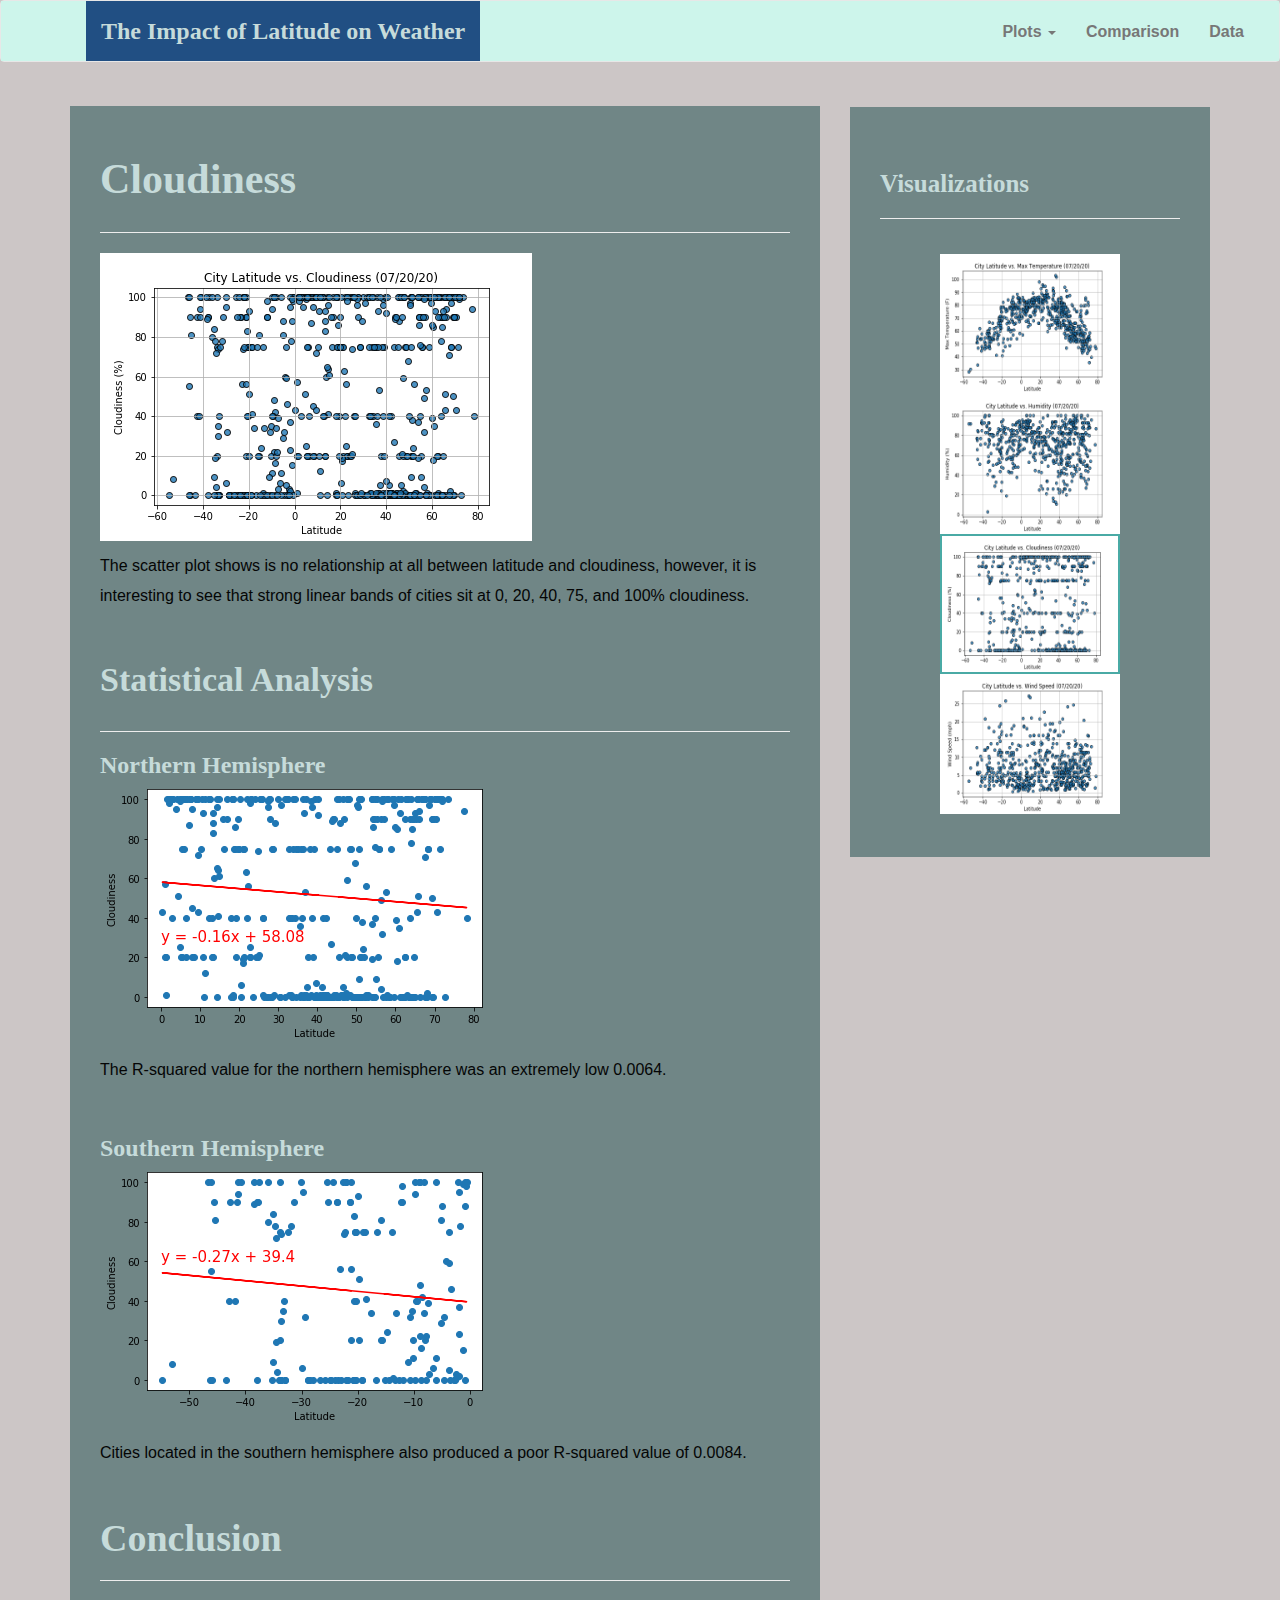
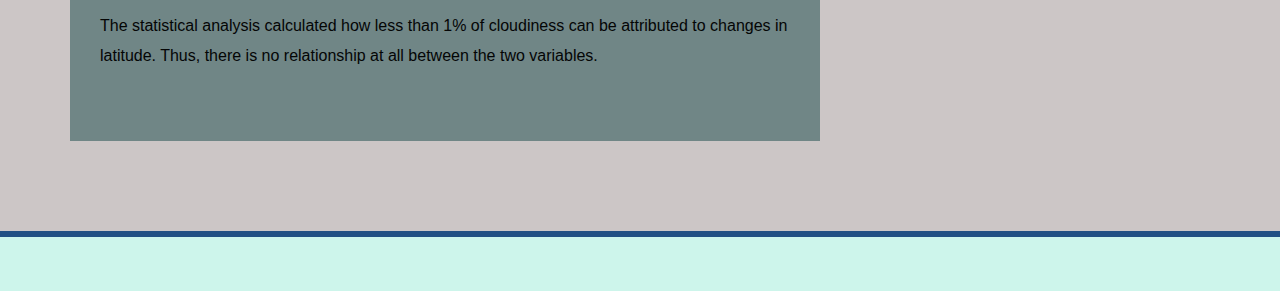
<file: visualizations/cloudiness.html>
<!DOCTYPE html>
<html lang="en-us">
  <head>

    <meta charset="UTF-8">
    <meta name="viewport" content="width=device-width, initial-scale=1.0">
    <meta http-equiv="X-UA-Compatible" content="ie=edge">

    <title>Bootstrap Visualization Dashboard</title>

    <!-- Boostrap Stylesheet -->
    <link rel="stylesheet" href="../assets/css/bootstrap.min.css" media="screen">

    <!-- Our own CSS stylesheet -->
    <link rel="stylesheet" href="../assets/css/styles.css" media="screen">

  </head>

  <body>
    <!-- Start of navbar -->
    <nav class="navbar navbar-default">
      <div class="container-fluid navbar-custom">

        <!-- Adjust toggling of navbar for mobile displays -->
        <div class="row">
          <div class="navbar-header">
            <button type="button" class="navbar-toggle collapsed" data-toggle="collapse" data-target="#bs-example-navbar-collapse-1" aria-expanded="false">
              <span class="sr-only">Toggle Navigation</span>
              <span class="icon-bar"></span>
              <span class="icon-bar"></span>
              <span class="icon-bar"></span>
            </button>
            <div class="col-xs-12 phone-nav">
              <a class="navbar-brand" href="../index.html" id="logo">The Impact of Latitude on Weather</a>
            </div>
          </div>

          <!-- Collect the nav links, forms, and other content for toggling -->
          <div class="collapse navbar-collapse" id="bs-example-navbar-collapse-1">
            <ul class="nav navbar-nav navbar-right navbar-right-custom">
              <li class="dropdown">
                <a href="#" class="dropdown-toggle" data-toggle="dropdown" role="button" aria-haspopup="true" aria-expanded="false">Plots <span class="caret"></span></a>
                <ul class="dropdown-menu">
                 <li><a href="temp.html">Max Temperature</a></li>
                  <li><a href="humidity.html">Humidity</a></li>
                  <li><a href="cloudiness.html">Cloudiness</a></li>
                  <li><a href="wind.html">Wind Speed</a></li>
                </ul>
              </li>
              <li><a href="../comparison.html">Comparison</a></li>
              <li><a href="../data.html">Data</a></li>
            </ul>
          </div><!-- /.navbar-collapse -->
        </div>
      </div><!-- /.container-fluid -->
    </nav>
    <!-- End of navbar -->

    <!-- Start of container -->
    <div class="container">
      <section class="row">
        <div class="col-md-8">
          <article class="description-content">
            <h1 class="description-header">Cloudiness</h1>
            <hr class="description-hr"/>
            <img src="../assets/images/latitude_vs_cloudiness.png" alt="" class="img-responsive"/>
            <p>The scatter plot shows is no relationship at all between latitude and cloudiness, however, it is interesting to see that strong linear bands of cities sit at 0, 20, 40, 75, and 100% cloudiness.</p>
            <h2 class="description-subheader">Statistical Analysis</h2>
            <hr class="description-hr"/>
            <h3 class="description-subheader-sub">Northern Hemisphere</h3>
            <img src="../assets/images/north_cloudiness.png" alt="" class="img-responsive"/>
            <p>The R-squared value for the northern hemisphere was an extremely low 0.0064.</p>
            <h3 class="description-subheader-sub">Southern Hemisphere</h3>
            <img src="../assets/images/south_cloudiness.png" alt="" class="img-responsive"/>
            <p>Cities located in the southern hemisphere also produced a poor R-squared value of 0.0084.</p>
            <h1 class="description-conclusion">Conclusion</h1>
            <hr class="description-hr"/>
            <p>The statistical analysis calculated how less than 1% of cloudiness can be attributed to changes in latitude. Thus, there is no relationship at all between the two variables.</p>
          </article>
        </div>
        <div class="col-md-4">

          <!-- Start of Visualizations imageNav Area -->
          <section id="imageNav-area">
            <div class="imageNav-content">
              <h2 class="imageNav-header">Visualizations</h2>
              <hr />
              <div id="images">
                <a href="temp.html"><img src="../assets/images/latitude_vs_temp.png" alt="Latitude vs. Max Temperature" class="imageNav-photo"></a>
                <a href="humidity.html"><img src="../assets/images/latitude_vs_humidity.png" alt="Latitude vs. Humidity" class="imageNav-photo"></a>
                <a href="cloudiness.html"><img src="../assets/images/latitude_vs_cloudiness.png" alt="Latitude vs. Cloudiness" class="imageNav-photo active"></a>
                <a href="wind.html"><img src="../assets/images/latitude_vs_windspeed.png" alt="Latitude vs. Wind Speed" class="imageNav-photo"></a>
              </div>
            </div>
          </section>
          <!-- End of the Visualizations imageNav Area -->

        </div>
      </section>
    </div>
    <!-- End of container -->

    <!-- Start of footer -->
    <footer class="footer navbar-fixed-bottom">
      <div class="two-toned-footer-color"></div>
    </footer>
    <!-- End of footer -->

    <!-- jQuery CDN -->
    <script type="text/javascript" src="https://code.jquery.com/jquery-2.1.4.min.js"></script>

    <!-- Bootstrap CDN -->
    <script src="https://maxcdn.bootstrapcdn.com/bootstrap/3.3.6/js/bootstrap.min.js"></script>
  </body>

</html>
</file>
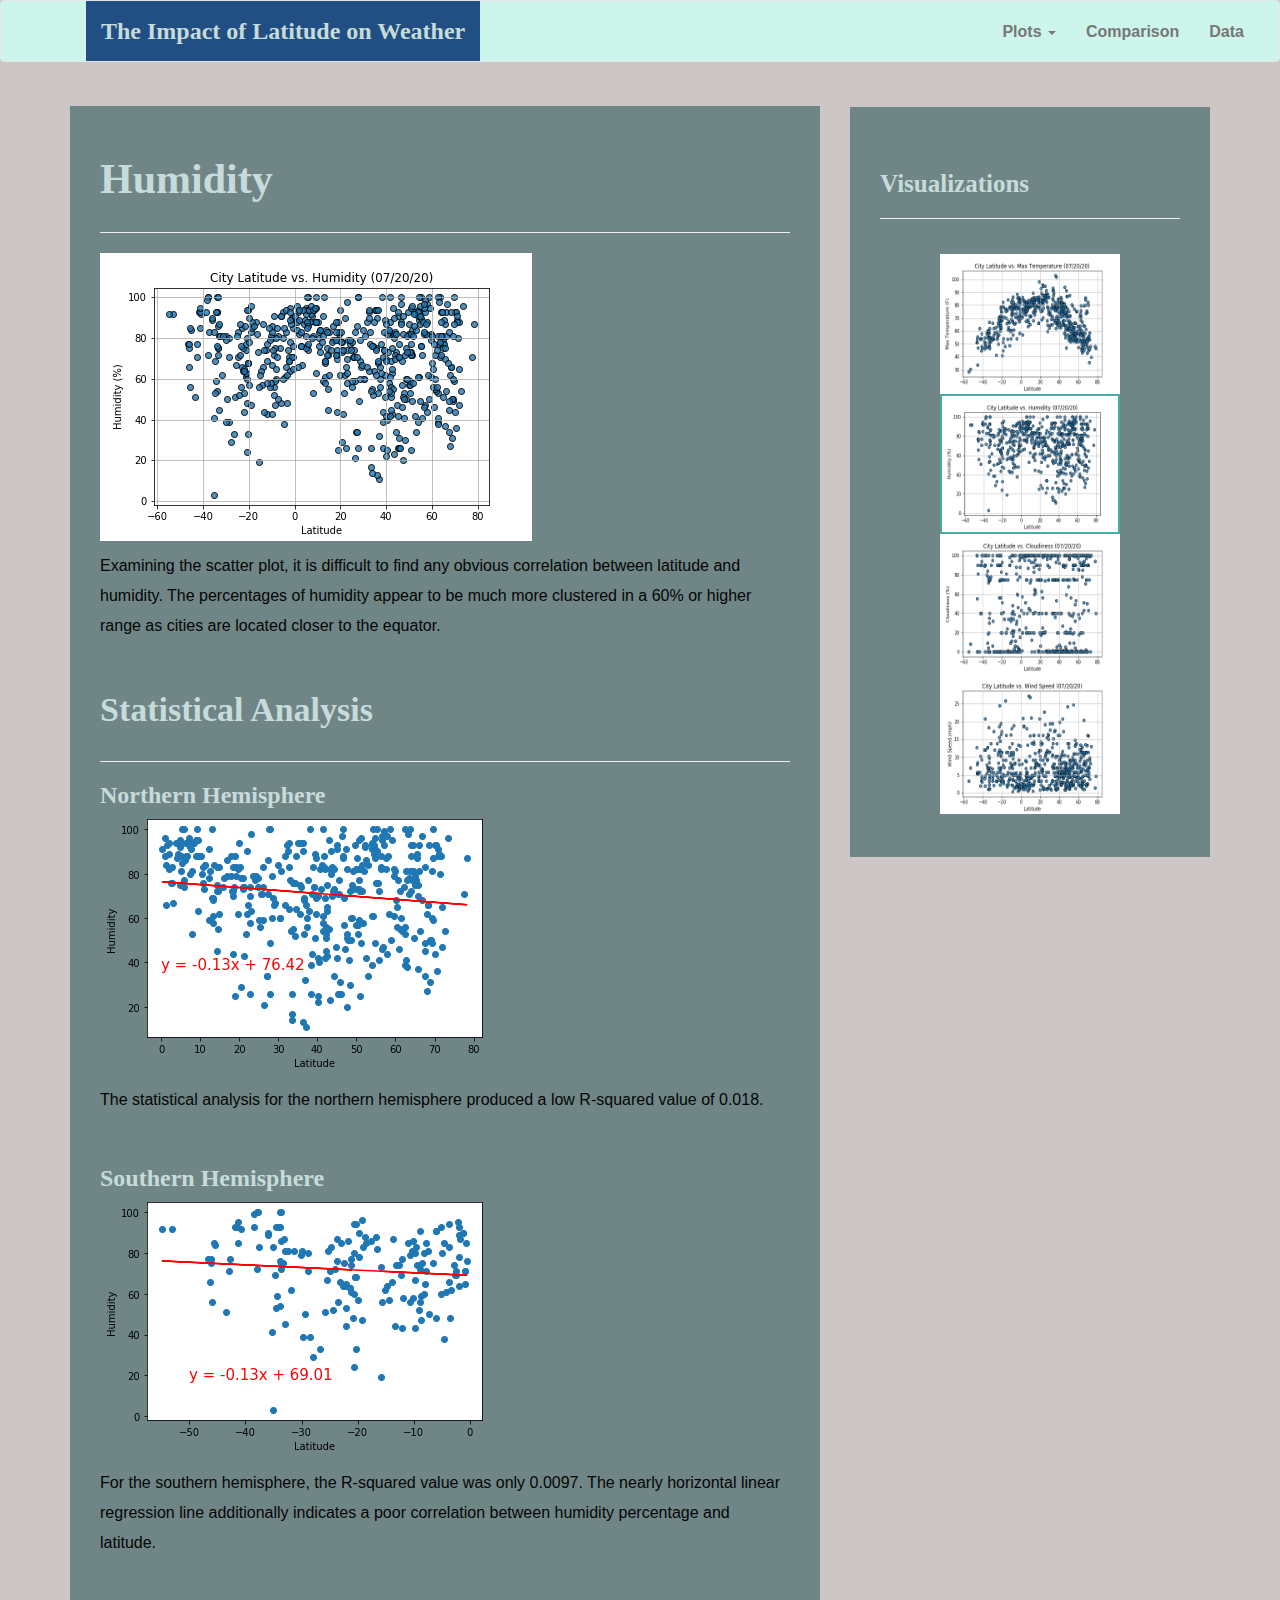
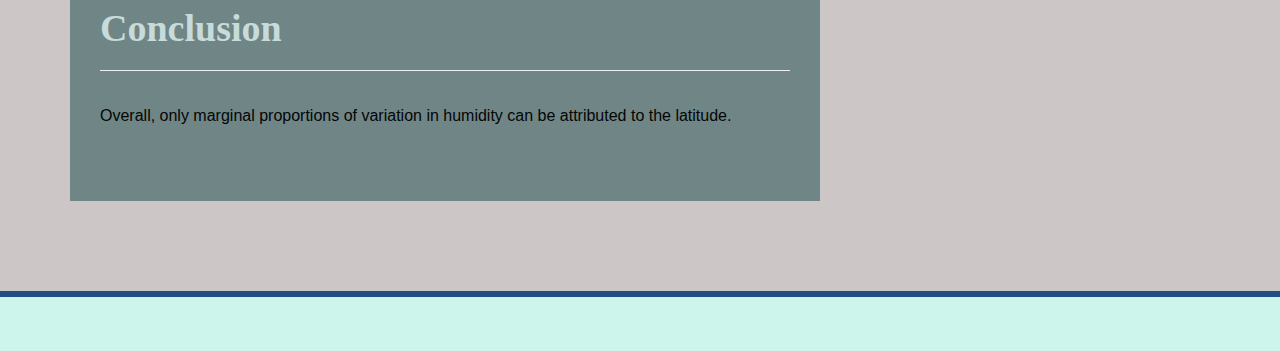
<file: visualizations/humidity.html>
<!DOCTYPE html>
<html lang="en-us">
  <head>

    <meta charset="UTF-8">
    <meta name="viewport" content="width=device-width, initial-scale=1.0">
    <meta http-equiv="X-UA-Compatible" content="ie=edge">

    <title>Bootstrap Visualization Dashboard</title>

    <!-- Boostrap Stylesheet -->
    <link rel="stylesheet" href="../assets/css/bootstrap.min.css" media="screen">

    <!-- Our own CSS stylesheet -->
    <link rel="stylesheet" href="../assets/css/styles.css" media="screen">

  </head>

  <body>
    <!-- Start of navbar -->
    <nav class="navbar navbar-default">
      <div class="container-fluid navbar-custom">

        <!-- Adjust toggling of navbar for mobile displays -->
        <div class="row">
          <div class="navbar-header">
            <button type="button" class="navbar-toggle collapsed" data-toggle="collapse" data-target="#bs-example-navbar-collapse-1" aria-expanded="false">
              <span class="sr-only">Toggle Navigation</span>
              <span class="icon-bar"></span>
              <span class="icon-bar"></span>
              <span class="icon-bar"></span>
            </button>
            <div class="col-xs-12 phone-nav">
              <a class="navbar-brand" href="../index.html" id="logo">The Impact of Latitude on Weather</a>
            </div>
          </div>

          <!-- Collect the nav links, forms, and other content for toggling -->
          <div class="collapse navbar-collapse" id="bs-example-navbar-collapse-1">
            <ul class="nav navbar-nav navbar-right navbar-right-custom">
              <li class="dropdown">
                <a href="#" class="dropdown-toggle" data-toggle="dropdown" role="button" aria-haspopup="true" aria-expanded="false">Plots <span class="caret"></span></a>
                <ul class="dropdown-menu">
                 <li><a href="temp.html">Max Temperature</a></li>
                  <li><a href="humidity.html">Humidity</a></li>
                  <li><a href="cloudiness.html">Cloudiness</a></li>
                  <li><a href="wind.html">Wind Speed</a></li>
                </ul>
              </li>
              <li><a href="../comparison.html">Comparison</a></li>
              <li><a href="../data.html">Data</a></li>
            </ul>
          </div><!-- /.navbar-collapse -->
        </div>
      </div><!-- /.container-fluid -->
    </nav>
    <!-- End of navbar -->

    <!-- Start of container -->
    <div class="container">
      <section class="row">
        <div class="col-md-8">
          <article class="description-content">
            <h1 class="description-header">Humidity</h1>
            <hr class="description-hr"/>
            <img src="../assets/images/latitude_vs_humidity.png" alt="" class="img-responsive"/>
            <p>Examining the scatter plot, it is difficult to find any obvious correlation between latitude and humidity. The percentages of humidity appear to be much more clustered in a 60% or higher range as cities are located closer to the equator.</p>
            <h2 class="description-subheader">Statistical Analysis</h2>
            <hr class="description-hr"/>
            <h3 class="description-subheader-sub">Northern Hemisphere</h3>
            <img src="../assets/images/north_humidity.png" alt="" class="img-responsive"/>
            <p>The statistical analysis for the northern hemisphere produced a low R-squared value of 0.018.</p>
            <h3 class="description-subheader-sub">Southern Hemisphere</h3>
            <img src="../assets/images/south_humidity.png" alt="" class="img-responsive"/>
            <p>For the southern hemisphere, the R-squared value was only 0.0097. The nearly horizontal linear regression line additionally indicates a poor correlation between humidity percentage and latitude.</p> 
            <h1 class="description-conclusion">Conclusion</h1>
            <hr class="description-hr"/>
            <p>Overall, only marginal proportions of variation in humidity can be attributed to the latitude.</p>
          </article>
        </div>
        <div class="col-md-4">

          <!-- Start of Visualizations imageNav Area -->
          <section id="imageNav-area">
            <div class="imageNav-content">
              <h2 class="imageNav-header">Visualizations</h2>
              <hr />
              <div id="images">
                <a href="temp.html"><img src="../assets/images/latitude_vs_temp.png" alt="Latitude vs. Max Temperature" class="imageNav-photo"></a>
                <a href="humidity.html"><img src="../assets/images/latitude_vs_humidity.png" alt="Latitude vs. Humidity" class="imageNav-photo active"></a>
                <a href="cloudiness.html"><img src="../assets/images/latitude_vs_cloudiness.png" alt="Latitude vs. Cloudiness" class="imageNav-photo"></a>
                <a href="wind.html"><img src="../assets/images/latitude_vs_windspeed.png" alt="Latitude vs. Wind Speed" class="imageNav-photo"></a>
              </div>
            </div>
          </section>
          <!-- End of the Visualizations imageNav Area -->

        </div>
      </section>
    </div>
    <!-- End of container -->

    <!-- Start of footer -->
    <footer class="footer navbar-fixed-bottom">
      <div class="two-toned-footer-color"></div>
    </footer>
    <!-- End of footer -->

    <!-- jQuery CDN -->
    <script type="text/javascript" src="https://code.jquery.com/jquery-2.1.4.min.js"></script>

    <!-- Bootstrap CDN -->
    <script src="https://maxcdn.bootstrapcdn.com/bootstrap/3.3.6/js/bootstrap.min.js"></script>
  </body>

</html>
</file>
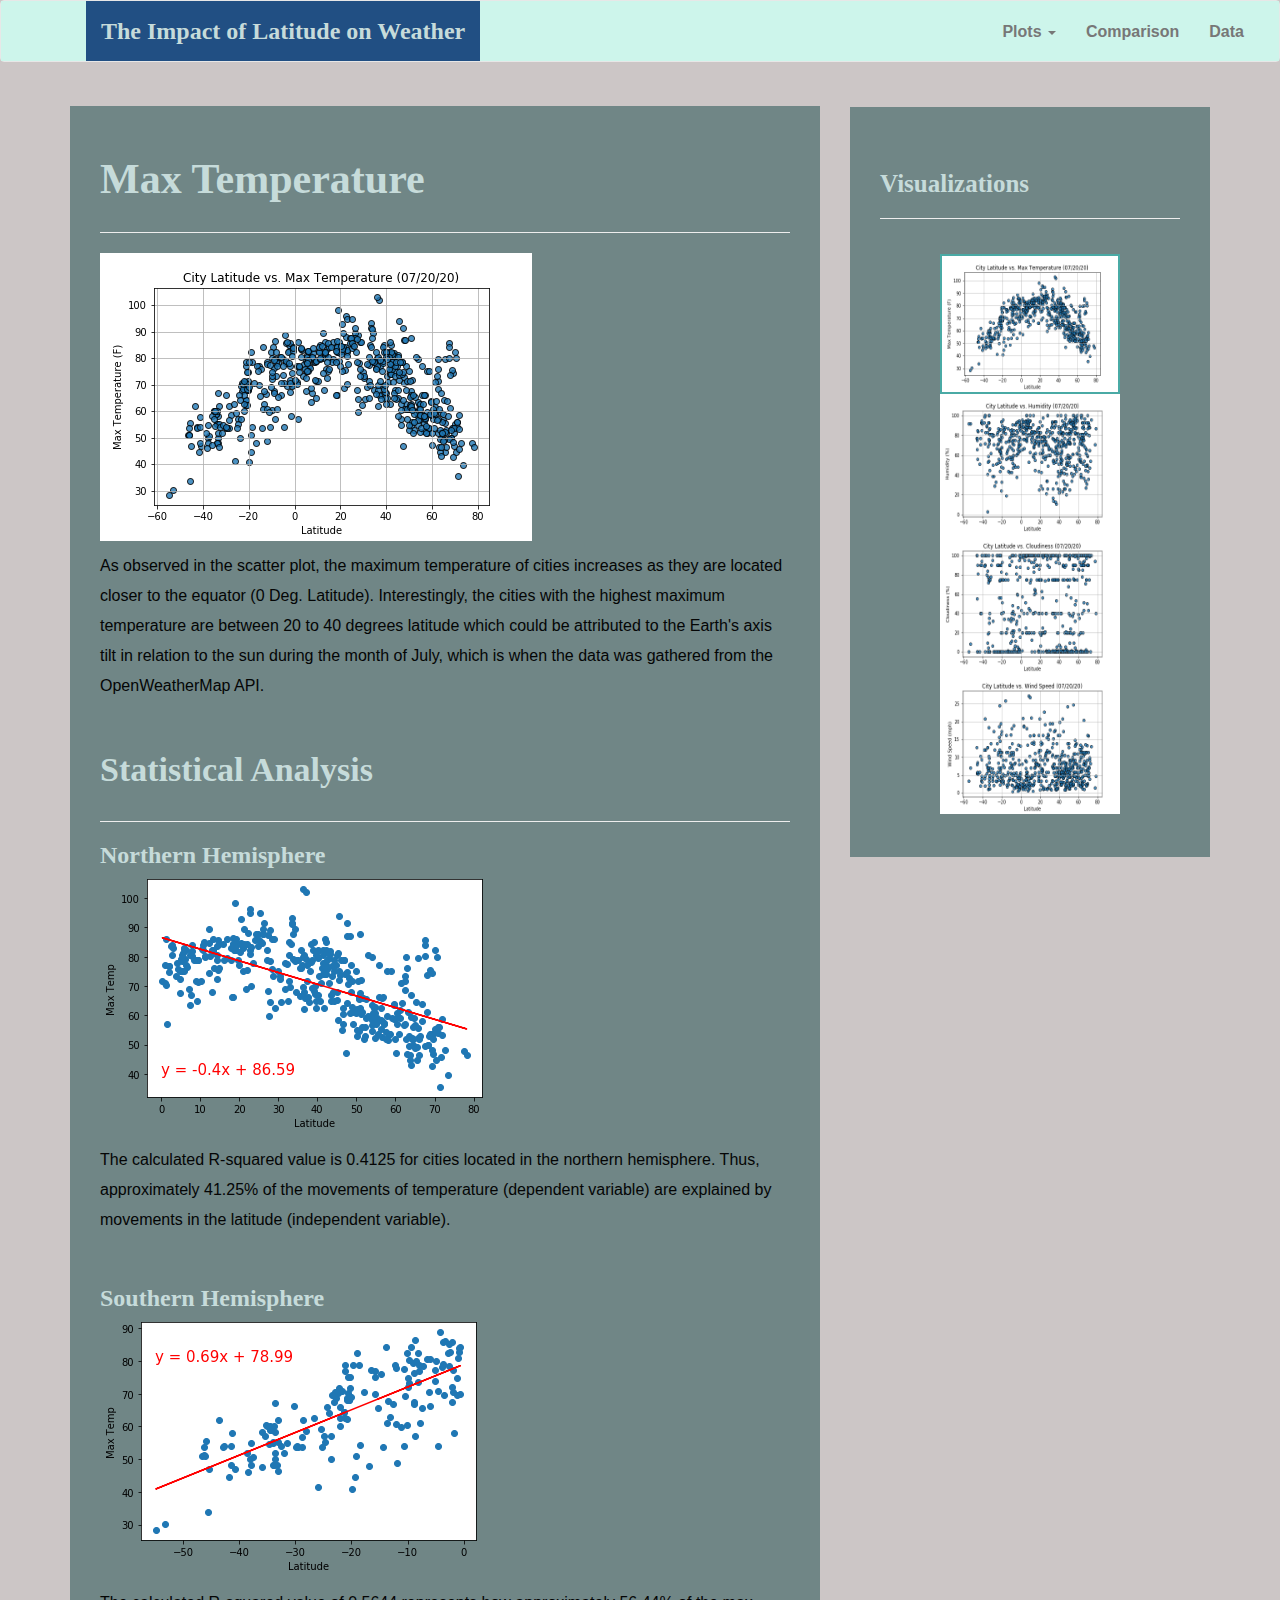
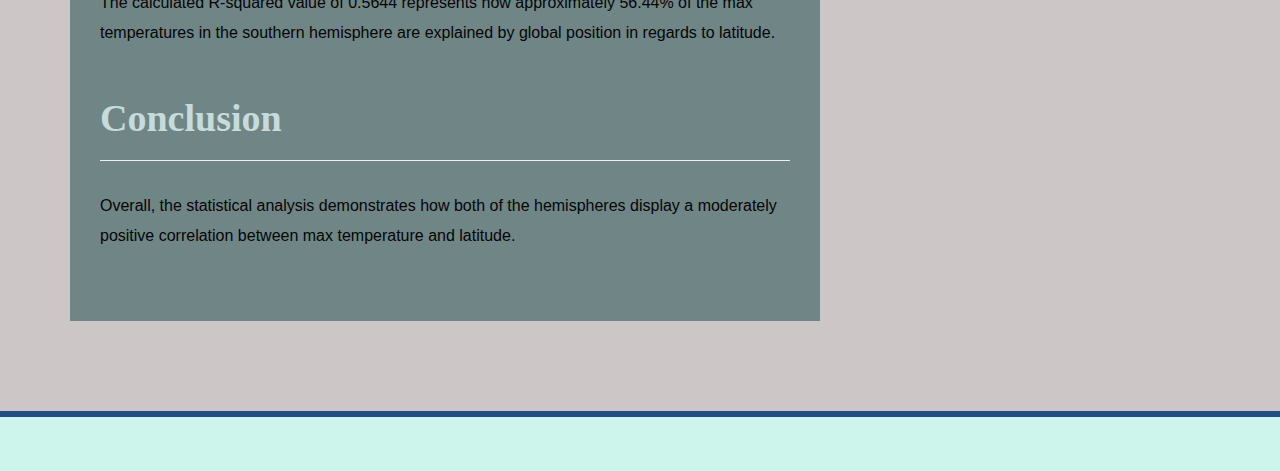
<file: visualizations/temp.html>
<!DOCTYPE html>
<html lang="en-us">
  <head>

    <meta charset="UTF-8">
    <meta name="viewport" content="width=device-width, initial-scale=1.0">
    <meta http-equiv="X-UA-Compatible" content="ie=edge">

    <title>Bootstrap Visualization Dashboard</title>

    <!-- Boostrap Stylesheet -->
    <link rel="stylesheet" href="../assets/css/bootstrap.min.css" media="screen">

    <!-- Our own CSS stylesheet -->
    <link rel="stylesheet" href="../assets/css/styles.css" media="screen">

  </head>

  <body>
    <!-- Start of navbar -->
    <nav class="navbar navbar-default">
      <div class="container-fluid navbar-custom">

        <!-- Adjust toggling of navbar for mobile displays -->
        <div class="row">
          <div class="navbar-header">
            <button type="button" class="navbar-toggle collapsed" data-toggle="collapse" data-target="#bs-example-navbar-collapse-1" aria-expanded="false">
              <span class="sr-only">Toggle Navigation</span>
              <span class="icon-bar"></span>
              <span class="icon-bar"></span>
              <span class="icon-bar"></span>
            </button>
            <div class="col-xs-12 phone-nav">
              <a class="navbar-brand" href="../index.html" id="logo">The Impact of Latitude on Weather</a>
            </div>
          </div>

          <!-- Collect the nav links, forms, and other content for toggling -->
          <div class="collapse navbar-collapse" id="bs-example-navbar-collapse-1">
            <ul class="nav navbar-nav navbar-right navbar-right-custom">
              <li class="dropdown">
                <a href="#" class="dropdown-toggle" data-toggle="dropdown" role="button" aria-haspopup="true" aria-expanded="false">Plots <span class="caret"></span></a>
                <ul class="dropdown-menu">
                 <li><a href="temp.html">Max Temperature</a></li>
                  <li><a href="humidity.html">Humidity</a></li>
                  <li><a href="cloudiness.html">Cloudiness</a></li>
                  <li><a href="wind.html">Wind Speed</a></li>
                </ul>
              </li>
              <li><a href="../comparison.html">Comparison</a></li>
              <li><a href="../data.html">Data</a></li>
            </ul>
          </div><!-- /.navbar-collapse -->
        </div>
      </div><!-- /.container-fluid -->
    </nav>
    <!-- End of navbar -->

    <!-- Start of container -->
    <div class="container">
      <section class="row">
        <div class="col-md-8">
          <article class="description-content">
            <h1 class="description-header">Max Temperature</h1>
            <hr class="description-hr"/>
            <img src="../assets/images/latitude_vs_temp.png" alt="" class="img-responsive"/>
            <p>As observed in the scatter plot, the maximum temperature of cities increases as they are located closer to the equator (0 Deg. Latitude). Interestingly, the cities with the highest maximum temperature are between 20 to 40 degrees latitude which could be attributed to the Earth's axis tilt in relation to the sun during the month of July, which is when the data was gathered from the OpenWeatherMap API.</p>
            <h2 class="description-subheader">Statistical Analysis</h2>
            <hr class="description-hr"/>
            <h3 class="description-subheader-sub">Northern Hemisphere</h3>
            <img src="../assets/images/north_temp.png" alt="" class="img-responsive"/>
            <p>The calculated R-squared value is 0.4125 for cities located in the northern hemisphere. Thus, approximately 41.25% of the movements of temperature (dependent variable) are explained by movements in the latitude (independent variable).</p>
            <h3 class="description-subheader-sub">Southern Hemisphere</h3>
            <img src="../assets/images/south_temp.png" alt="" class="img-responsive"/>
            <p>The calculated R-squared value of 0.5644 represents how approximately 56.44% of the max temperatures in the southern hemisphere are explained by global position in regards to latitude.</p> 
            <h1 class="description-conclusion">Conclusion</h1>
            <hr class="description-hr"/>
            <p>Overall, the statistical analysis demonstrates how both of the hemispheres display a moderately positive correlation between max temperature and latitude.</p>
          </article>
        </div>
        <div class="col-md-4">

          <!-- Start of Visualizations imageNav Area -->
          <section id="imageNav-area">
            <div class="imageNav-content">
              <h2 class="imageNav-header">Visualizations</h2>
              <hr />
              <div id="images">
                <a href="temp.html"><img src="../assets/images/latitude_vs_temp.png" alt="Latitude vs. Max Temperature" class="imageNav-photo active"></a>
                <a href="humidity.html"><img src="../assets/images/latitude_vs_humidity.png" alt="Latitude vs. Humidity" class="imageNav-photo"></a>
                <a href="cloudiness.html"><img src="../assets/images/latitude_vs_cloudiness.png" alt="Latitude vs. Cloudiness" class="imageNav-photo"></a>
                <a href="wind.html"><img src="../assets/images/latitude_vs_windspeed.png" alt="Latitude vs. Wind Speed" class="imageNav-photo"></a>
              </div>
            </div>
          </section>
          <!-- End of the Visualizations imageNav Area -->

        </div>
      </section>
    </div>
    <!-- End of container -->

    <!-- Start of footer -->
    <footer class="footer navbar-fixed-bottom">
      <div class="two-toned-footer-color"></div>
    </footer>
    <!-- End of footer -->

    <!-- jQuery CDN -->
    <script type="text/javascript" src="https://code.jquery.com/jquery-2.1.4.min.js"></script>

    <!-- Bootstrap CDN -->
    <script src="https://maxcdn.bootstrapcdn.com/bootstrap/3.3.6/js/bootstrap.min.js"></script>
  </body>

</html>
</file>
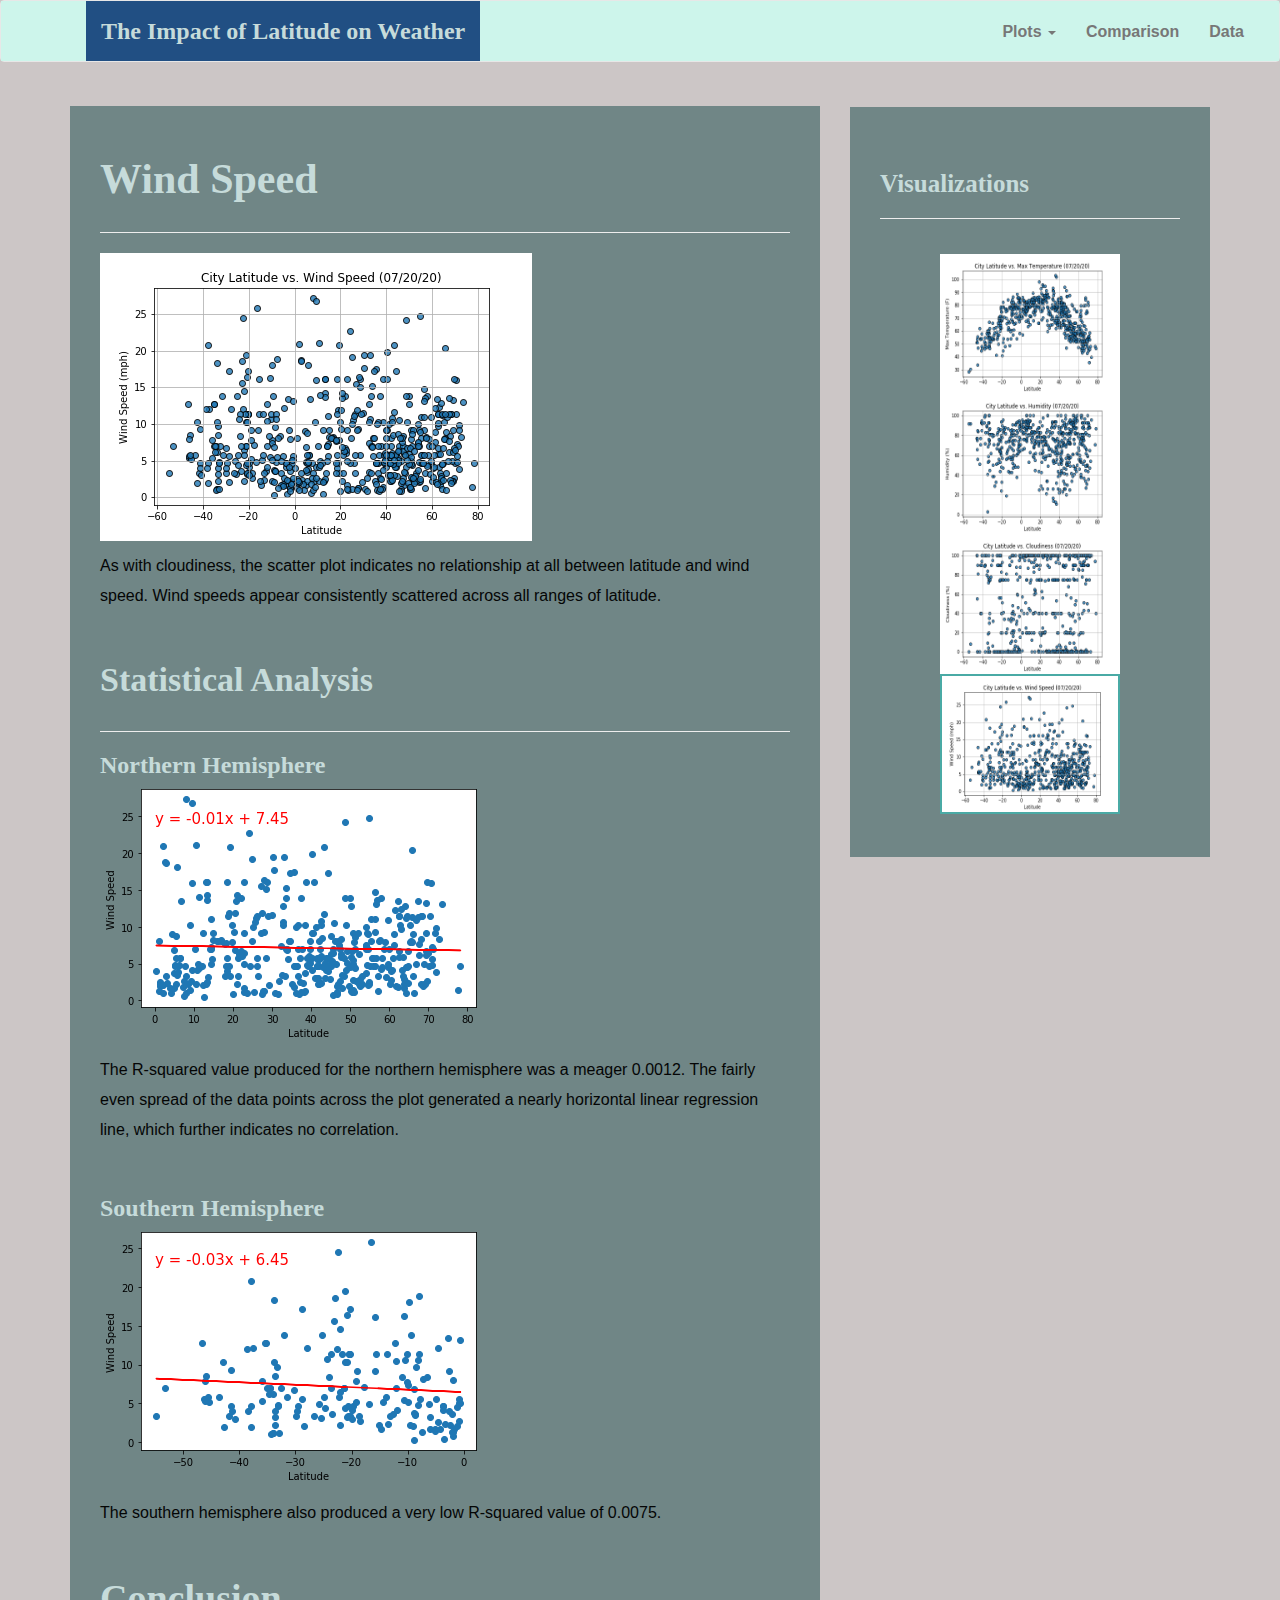
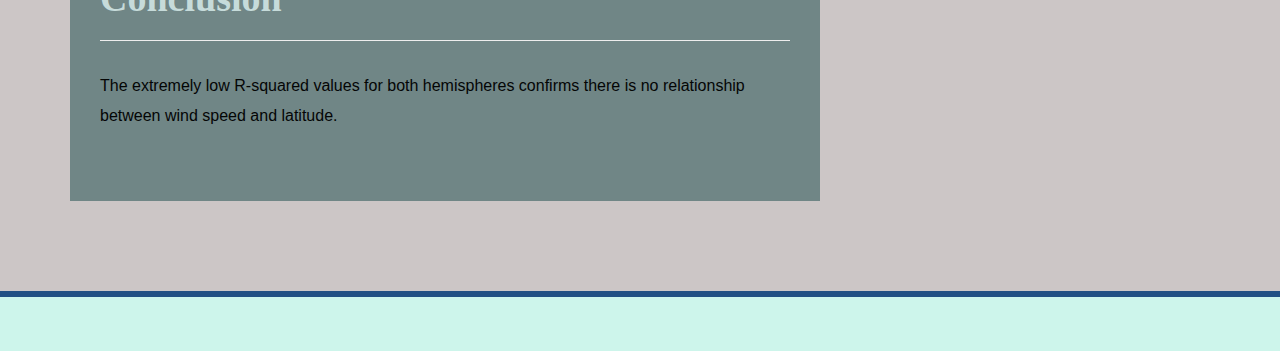
<file: visualizations/wind.html>
<!DOCTYPE html>
<html lang="en-us">
  <head>

    <meta charset="UTF-8">
    <meta name="viewport" content="width=device-width, initial-scale=1.0">
    <meta http-equiv="X-UA-Compatible" content="ie=edge">

    <title>Bootstrap Visualization Dashboard</title>

    <!-- Boostrap Stylesheet -->
    <link rel="stylesheet" href="../assets/css/bootstrap.min.css" media="screen">

    <!-- Our own CSS stylesheet -->
    <link rel="stylesheet" href="../assets/css/styles.css" media="screen">

  </head>

  <body>
    <!-- Start of navbar -->
    <nav class="navbar navbar-default">
      <div class="container-fluid navbar-custom">

        <!-- Adjust toggling of navbar for mobile displays -->
        <div class="row">
          <div class="navbar-header">
            <button type="button" class="navbar-toggle collapsed" data-toggle="collapse" data-target="#bs-example-navbar-collapse-1" aria-expanded="false">
              <span class="sr-only">Toggle Navigation</span>
              <span class="icon-bar"></span>
              <span class="icon-bar"></span>
              <span class="icon-bar"></span>
            </button>
            <div class="col-xs-12 phone-nav">
              <a class="navbar-brand" href="../index.html" id="logo">The Impact of Latitude on Weather</a>
            </div>
          </div>

          <!-- Collect the nav links, forms, and other content for toggling -->
          <div class="collapse navbar-collapse" id="bs-example-navbar-collapse-1">
            <ul class="nav navbar-nav navbar-right navbar-right-custom">
              <li class="dropdown">
                <a href="#" class="dropdown-toggle" data-toggle="dropdown" role="button" aria-haspopup="true" aria-expanded="false">Plots <span class="caret"></span></a>
                <ul class="dropdown-menu">
                 <li><a href="temp.html">Max Temperature</a></li>
                  <li><a href="humidity.html">Humidity</a></li>
                  <li><a href="cloudiness.html">Cloudiness</a></li>
                  <li><a href="wind.html">Wind Speed</a></li>
                </ul>
              </li>
              <li><a href="../comparison.html">Comparison</a></li>
              <li><a href="../data.html">Data</a></li>
            </ul>
          </div><!-- /.navbar-collapse -->
        </div>
      </div><!-- /.container-fluid -->
    </nav>
    <!-- End of navbar -->

    <!-- Start of container -->
    <div class="container">
      <section class="row">
        <div class="col-md-8">
          <article class="description-content">
            <h1 class="description-header">Wind Speed</h1>
            <hr class="description-hr"/>
            <img src="../assets/images/latitude_vs_windspeed.png" alt="" class="img-responsive"/>
            <p>As with cloudiness, the scatter plot indicates no relationship at all between latitude and wind speed. Wind speeds appear consistently scattered across all ranges of latitude.</p>
            <h2 class="description-subheader">Statistical Analysis</h2>
            <hr class="description-hr"/>
            <h3 class="description-subheader-sub">Northern Hemisphere</h3>
            <img src="../assets/images/north_windspeed.png" alt="" class="img-responsive"/>
            <p>The R-squared value produced for the northern hemisphere was a meager 0.0012. The fairly even spread of the data points across the plot generated a nearly horizontal linear regression line, which further indicates no correlation.</p>
            <h3 class="description-subheader-sub">Southern Hemisphere</h3>
            <img src="../assets/images/south_windspeed.png" alt="" class="img-responsive"/>
            <p>The southern hemisphere also produced a very low R-squared value of 0.0075.</p>
            <h1 class="description-conclusion">Conclusion</h1>
            <hr class="description-hr"/>
            <p>The extremely low R-squared values for both hemispheres confirms there is no relationship between wind speed and latitude.</p>
          </article>
        </div>
        <div class="col-md-4">

          <!-- Start of Visualizations imageNav Area -->
          <section id="imageNav-area">
            <div class="imageNav-content">
              <h2 class="imageNav-header">Visualizations</h2>
              <hr />
              <div id="images">
                <a href="temp.html"><img src="../assets/images/latitude_vs_temp.png" alt="Latitude vs. Max Temperature" class="imageNav-photo"></a>
                <a href="humidity.html"><img src="../assets/images/latitude_vs_humidity.png" alt="Latitude vs. Humidity" class="imageNav-photo"></a>
                <a href="cloudiness.html"><img src="../assets/images/latitude_vs_cloudiness.png" alt="Latitude vs. Cloudiness" class="imageNav-photo"></a>
                <a href="wind.html"><img src="../assets/images/latitude_vs_windspeed.png" alt="Latitude vs. Wind Speed" class="imageNav-photo active"></a>
              </div>
            </div>
          </section>
          <!-- End of the Visualizations imageNav Area -->

        </div>
      </section>
    </div>
    <!-- End of container -->

    <!-- Start of footer -->
    <footer class="footer navbar-fixed-bottom">
      <div class="two-toned-footer-color"></div>
    </footer>
    <!-- End of footer -->

    <!-- jQuery CDN -->
    <script type="text/javascript" src="https://code.jquery.com/jquery-2.1.4.min.js"></script>

    <!-- Bootstrap CDN -->
    <script src="https://maxcdn.bootstrapcdn.com/bootstrap/3.3.6/js/bootstrap.min.js"></script>
  </body>

</html>
</file>
<file: assets/css/styles.css>
html {
    /* Positioning */
    position: relative;
  
    /* Box-model */
    min-height: 100%;
  }
  
  body {
    /* Positioning */
    margin-bottom: 150px;
  
    /* Typography */
    font-family: Arial, "Helvetica Neue", Helvetica, sans-serif;
  
    /* Visual */
    background-color: #b4ababad;
  }
  
  /* Media query for body */
  @media only screen and (max-width: 767px) {
    /* Set background color to white on small screens */
    body {
      /* Visual */
      background-color: rgb(205, 245, 235);
    }
  }
  
  /* ----DEFAULT ELEMENT STYLING END---- */
  
  /* ----NAV START---- */
  .navbar-custom {
    background-color: rgb(205, 245, 235);
  }
  
  #logo {
    /* Box-model */
    height: 60px;
    padding-top: 20px;
    padding-bottom: 5px;
  
    /* Positioning */
    margin-left: 70px;
    font-family: Georgia, Times, "Times New Roman", serif;
  
    /* Typography */
    font-size: 24px;
    font-weight: bold;
    color: #c6dbda;
  
    /* Visual */
    background: #214f83;
  }
  
  /* Logo hover state */
  #logo:hover {
    /* Visual */
    opacity: 0.4;
  }
  
  .navbar-right-custom {
    /* Box-model */
    padding-top: 6px;
    padding-right: 20px;
  
    /* Typography */
    font-family: Arial;
    font-size: 16px;
    font-weight: bolder;
  }
  
  /* Nav element hover state */
  .navbar-default .navbar-nav > li > a:hover {
    color: #214f83;
  }
  
  /* Media query for nav */
  @media only screen and (max-width: 767px) {
    .navbar-header {
      background-color: rgb(205, 245, 235);
    }
  
    #logo {
      width: 100%;
  
      /* Box-model */
      height: 60px;
      padding-top: 20px;
      padding-bottom: 5px;
  
      /* Positioning */
      margin-left: 0;
      font-family: Georgia, Times, "Times New Roman", serif;
  
      /* Typography */
      font-size: 24px;
      font-weight: bold;
      color: rgb(205, 245, 235);
  
      /* Visual */
      background: #214f83;
    }
  }
  
  /* -----NAV END---- */
  
  /* ----DESCRIPTION START---- */

  .description-header {
    /* Positioning */
    margin-bottom: 30px;
    font-family: Georgia, Times, "Times New Roman", serif;
  
    /* Typography */
    font-size: 42px;
    font-weight: bold;
    color: #c6dbda;
  }

  .description-subheader {
    /* Positioning */
    margin-bottom: 32px;
    font-family: Georgia, Times, "Times New Roman", serif;
  
    /* Typography */
    font-size: 34px;
    font-weight: bold;
    color: #c6dbda;
  }

  .description-subheader-sub {
    /* Positioning */
    margin-bottom: 5px;
    font-family: Georgia, Times, "Times New Roman", serif;
  
    /* Typography */
    font-size: 24px;
    font-weight: bold;
    color: #c6dbda;
  }

  .description-conclusion {
    /* Positioning */
    margin-bottom: 15px;
    font-family: Georgia, Times, "Times New Roman", serif;
  
    /* Typography */
    font-size: 38px;
    font-weight: bold;
    color: #c6dbda;
  }
  
  .description-content {
    /* Box-model */
    padding: 30px;
  
    /* Positioning */
    margin-top: 24px;
  
    /* Visual */
    background-color: rgb(112, 134, 134);
  }
  
  .description-content > p {
    /* Box-model */
    padding-top: 10px; 
    padding-bottom: 30px;
  
    /* Typography */
    font-size: 16px;
    line-height: 30px;
    color: rgb(4, 5, 5);
  }
  
  .description-text {
    padding-bottom: 20px;
    font-size: 16px;
    color: rgb(4, 5, 5);
  }
  
  #description-image {
    /* Positioning */
    float: left;
  
    /* Box-model */
    width: 200px;
    height: 200px;
    margin-top: 20px;
    margin-right: 30px;
    margin-bottom: 30px;
  }
  
  /* Description content media query */
  @media only screen and (max-width: 767px) {
    /* override default class styling for positioning/padding */
  
    .description-content {
      /* Box-model */
      padding: 0;
  
      /* Positioning */
      margin-top: 0;
    }
  }
  
  /* ----DESCRIPTION END---- */
  
  /* ----IMAGE NAV START---- */
  #imageNav-area {
    width: 100%;
  
    /* Box-model */
    padding: 43px 30px 43px;
  
    /* Positioning */
    margin-top: 25px;
  
    /* Visual */
    background-color: rgb(112, 134, 134);
  }
  
  .imageNav-header {
    /* Positioning */
    margin-bottom: 15px;
    font-family: Georgia, Times, "Times New Roman", serif;
  
    /* Typography */
    font-size: 25px;
    font-weight: bold;
    color: #c6dbda;
  }
  
  .imageNav-photo {
    width: 180px;
  
    /* Box-model */
    height: 140px;
  }
  
  .imageNav-photo:hover {
    /* Visuals */
    opacity: 0.4;
  }
  
  .imageNav-photo.active {
    /* Visuals */
    border: 2px solid #4aaaa5;
  }
  
  #images {
    /* Box-model */
    padding-top: 15px;
  
    /* Typography */
    text-align: center;
  }
  
  /* ----IMAGE NAV END---- */
  
  /* ----COMPARISON START---- */
  .comparison-image:hover {
    opacity: 0.4;
  }
  
  .comparison-header {
    /* Positioning */
    margin-bottom: 10px;
    font-family: Georgia, Times, "Times New Roman", serif;
  
    /* Typography */
    font-size: 20px;
    font-weight: bold;
    color: #214f83;
    text-align: center;
  }
  
  /* ----COMPARISON END---- */

  
  /* ----FOOTER START---- */
  .footer {
    /* Positioning */
    position: absolute;
    bottom: 0;
  
    /* Box-model */
    width: 100%;
    height: 60px;
    margin-top: 30px;
  
    /* Visual */
    background-color: rgb(205, 245, 235);
  }
  
  .text-muted-footer {
    /* Positioning */
    margin-top: 15px;
  }
  
  .two-toned-footer-color {
    /* Box-model */
    height: 6px;
    padding-top: 3px;
  
    /* Visual */
    background-color: #214f83;
  }
  
  /* ----FOOTER END---- */
</file>
